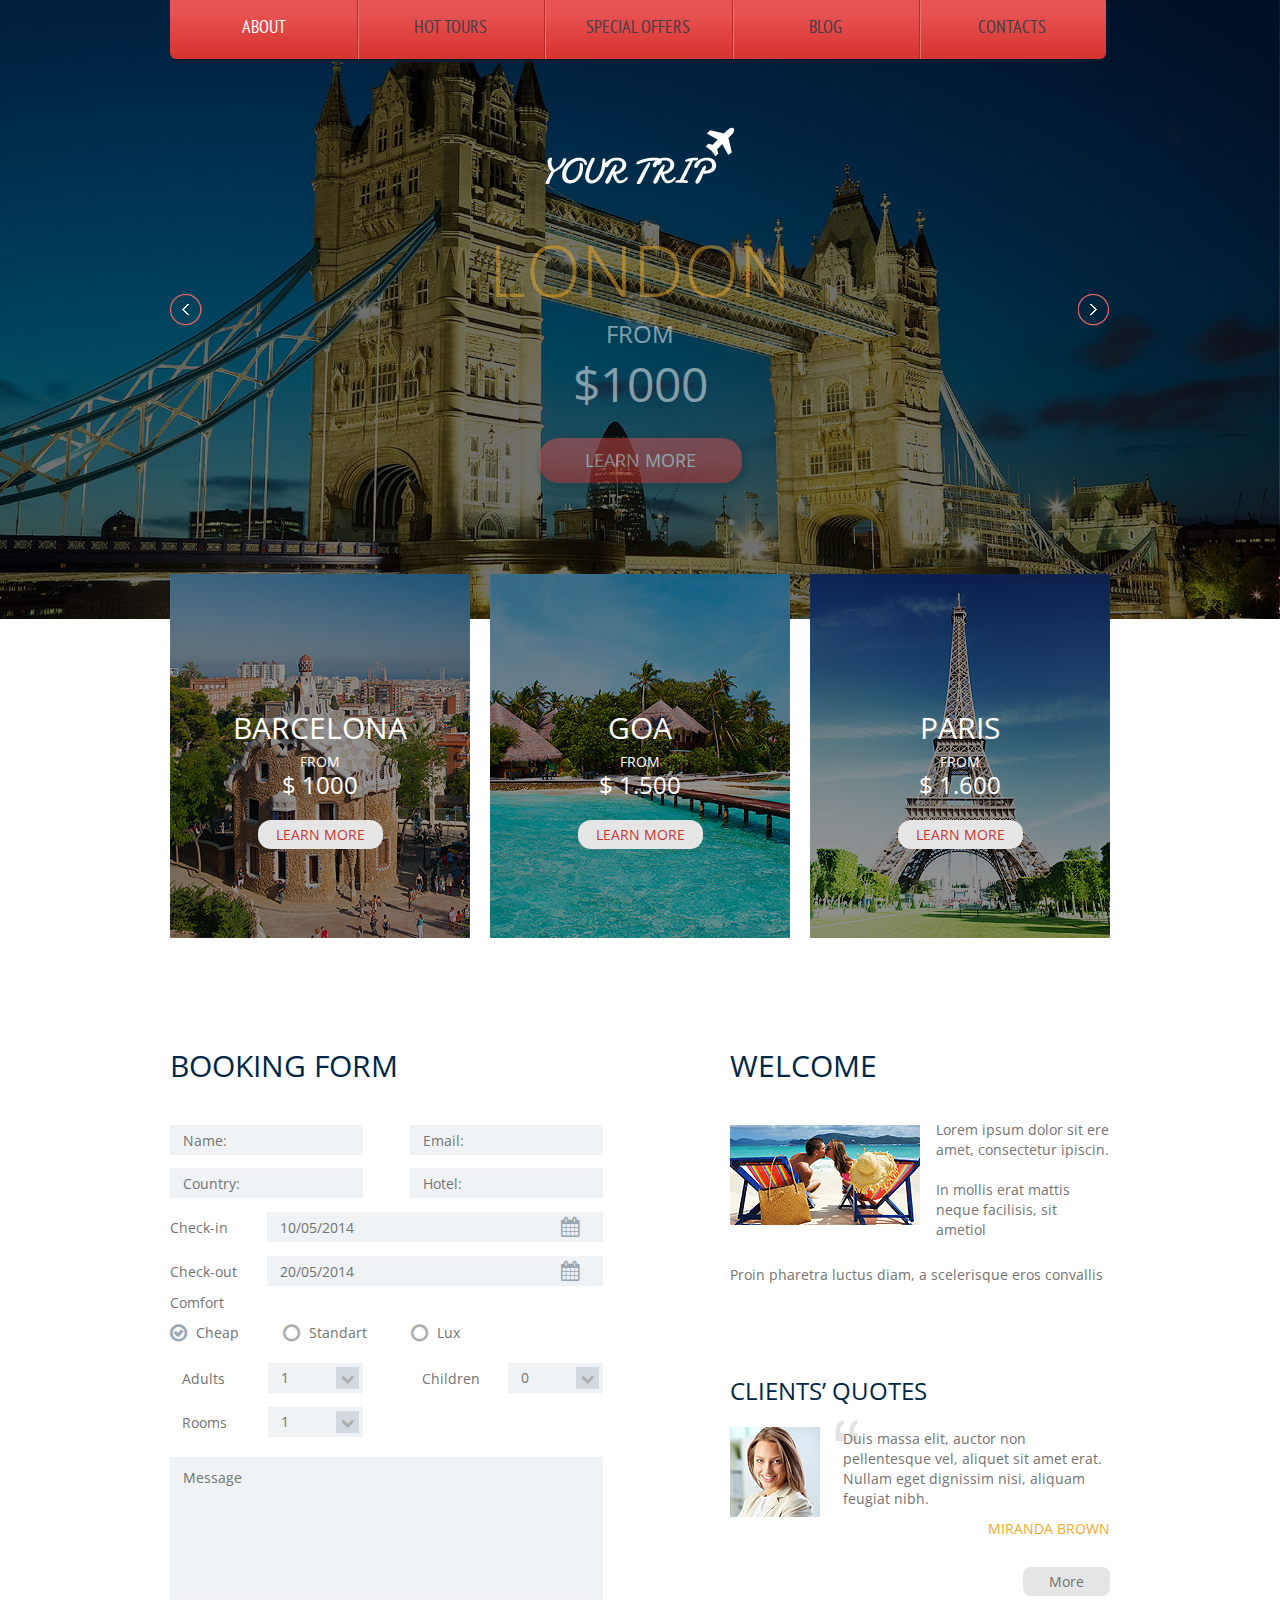
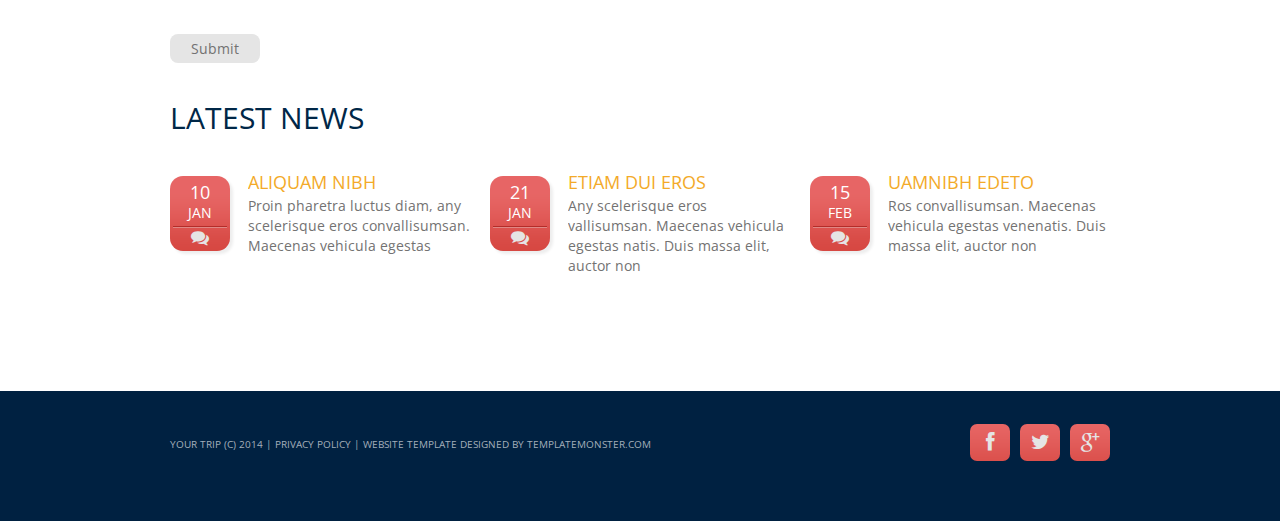
<file: t1/index.html>
<!DOCTYPE html>
<html lang="en">
	<head>
		<title>About</title>
		<meta charset="utf-8">
		<meta name="format-detection" content="telephone=no" />
		<link rel="icon" href="images/favicon.ico">
		<link rel="shortcut icon" href="images/favicon.ico" />
		<link rel="stylesheet" href="booking/css/booking.css">
		<link rel="stylesheet" href="css/camera.css">
		<link rel="stylesheet" href="css/owl.carousel.css">
		<link rel="stylesheet" href="css/style.css">
		<script src="js/jquery.js"></script>
		<script src="js/jquery-migrate-1.2.1.js"></script>
		<script src="js/script.js"></script>
		<script src="js/superfish.js"></script>
		<script src="js/jquery.ui.totop.js"></script>
		<script src="js/jquery.equalheights.js"></script>
		<script src="js/jquery.mobilemenu.js"></script>
		<script src="js/jquery.easing.1.3.js"></script>
		<script src="js/owl.carousel.js"></script>
		<script src="js/camera.js"></script>
		<!--[if (gt IE 9)|!(IE)]><!-->
		<script src="js/jquery.mobile.customized.min.js"></script>
		<!--<![endif]-->
		<script src="booking/js/booking.js"></script>
		<script>
			$(document).ready(function(){
			jQuery('#camera_wrap').camera({
				loader: false,
				pagination: false ,
				minHeight: '444',
				thumbnails: false,
				height: '48.375%',
				caption: true,
				navigation: true,
				fx: 'mosaic'
			});
			/*carousel*/
			var owl=$("#owl");
				owl.owlCarousel({
				items : 2, //10 items above 1000px browser width
				itemsDesktop : [995,2], //5 items between 1000px and 901px
				itemsDesktopSmall : [767, 2], // betweem 900px and 601px
				itemsTablet: [700, 2], //2 items between 600 and 0
				itemsMobile : [479, 1], // itemsMobile disabled - inherit from itemsTablet option
				navigation : true,
				pagination : false
				});
			$().UItoTop({ easingType: 'easeOutQuart' });
			});
		</script>
		<!--[if lt IE 8]>
		<div style=' clear: both; text-align:center; position: relative;'>
			<a href="http://windows.microsoft.com/en-US/internet-explorer/products/ie/home?ocid=ie6_countdown_bannercode">
				<img src="http://storage.ie6countdown.com/assets/100/images/banners/warning_bar_0000_us.jpg" border="0" height="42" width="820" alt="You are using an outdated browser. For a faster, safer browsing experience, upgrade for free today." />
			</a>
		</div>
		<![endif]-->
		<!--[if lt IE 9]>
		<script src="js/html5shiv.js"></script>
		<link rel="stylesheet" media="screen" href="css/ie.css">
		<![endif]-->
	</head>
	<body class="page1" id="top">
<!--==============================header=================================-->
		<header>
			<div class="container_12">
				<div class="grid_12">
					<div class="menu_block">
						<nav class="horizontal-nav full-width horizontalNav-notprocessed">
							<ul class="sf-menu">
								<li class="current"><a href="index.html">ABOUT</a></li>
								<li><a href="index-1.html">HOT TOURS</a></li>
								<li><a href="index-2.html">SPECIAL OFFERS</a></li>
								<li><a href="index-3.html">BLOG</a></li>
								<li><a href="index-4.html">CONTACTS</a></li>
							</ul>
						</nav>
						<div class="clear"></div>
					</div>
				</div>
				<div class="grid_12">
					<h1>
						<a href="index.html">
							<img src="images/logo.png" alt="Your Happy Family">
						</a>
					</h1>
				</div>
			</div>
		</header>
		<div class="slider_wrapper">
			<div id="camera_wrap" class="">
				<div data-src="images/slide.jpg">
					<div class="caption fadeIn">
						<h2>LONDON</h2>
						<div class="price">
							FROM
							<span>$1000</span>
						</div>
						<a href="#">LEARN MORE</a>
					</div>
				</div>
				<div data-src="images/slide1.jpg">
					<div class="caption fadeIn">
						<h2>Maldives</h2>
						<div class="price">
							FROM
							<span>$2000</span>
						</div>
						<a href="#">LEARN MORE</a>
					</div>
				</div>
				<div data-src="images/slide2.jpg">
					<div class="caption fadeIn">
						<h2>Venice</h2>
						<div class="price">
							FROM
							<span>$1600</span>
						</div>
						<a href="#">LEARN MORE</a>
					</div>
				</div>
			</div>
		</div>
<!--==============================Content=================================-->
		<div class="content"><div class="ic">More Website Templates @ TemplateMonster.com - February 10, 2014!</div>
			<div class="container_12">
				<div class="grid_4">
					<div class="banner">
						<img src="images/ban_img1.jpg" alt="">
						<div class="label">
							<div class="title">Barcelona</div>
							<div class="price">FROM<span>$ 1000</span></div>
							<a href="#">LEARN MORE</a>
						</div>
					</div>
				</div>
				<div class="grid_4">
					<div class="banner">
						<img src="images/ban_img2.jpg" alt="">
						<div class="label">
							<div class="title">GOA</div>
							<div class="price">FROM<span>$ 1.500</span></div>
							<a href="#">LEARN MORE</a>
						</div>
					</div>
				</div>
				<div class="grid_4">
					<div class="banner">
						<img src="images/ban_img3.jpg" alt="">
						<div class="label">
							<div class="title">PARIS</div>
							<div class="price">FROM<span>$ 1.600</span></div>
							<a href="#">LEARN MORE</a>
						</div>
					</div>
				</div>
				<div class="clear"></div>
				<div class="grid_6">
					<h3>Booking Form</h3>
					<form id="bookingForm">
						<div class="fl1">
							<div class="tmInput">
								<input name="Name" placeHolder="Name:" type="text" data-constraints='@NotEmpty @Required @AlphaSpecial'>
							</div>
							<div class="tmInput">
								<input name="Country" placeHolder="Country:" type="text" data-constraints="@NotEmpty @Required">
							</div>
						</div>
						<div class="fl1">
							<div class="tmInput">
								<input name="Email" placeHolder="Email:" type="text" data-constraints="@NotEmpty @Required @Email">
							</div>
							<div class="tmInput mr0">
								<input name="Hotel" placeHolder="Hotel:" type="text" data-constraints="@NotEmpty @Required">
							</div>
						</div>
						<div class="clear"></div>
						<strong>Check-in</strong>
						<label class="tmDatepicker">
							<input type="text" name="Check-in" placeHolder='10/05/2014' data-constraints="@NotEmpty @Required @Date">
						</label>
						<div class="clear"></div>
						<strong>Check-out</strong>
						<label class="tmDatepicker">
							<input type="text" name="Check-out" placeHolder='20/05/2014' data-constraints="@NotEmpty @Required @Date">
						</label>
						<div class="clear"></div>
						<div class="tmRadio">
							<p>Comfort</p>
							<input name="Comfort" type="radio" id="tmRadio0" data-constraints='@RadioGroupChecked(name="Comfort", groups=[RadioGroup])' checked/>
							<span>Cheap</span>
							<input name="Comfort" type="radio" id="tmRadio1" data-constraints='@RadioGroupChecked(name="Comfort", groups=[RadioGroup])' />
							<span>Standart</span>
							<input name="Comfort" type="radio" id="tmRadio2" data-constraints='@RadioGroupChecked(name="Comfort", groups=[RadioGroup])' />
							<span>Lux</span>
						</div>
						<div class="clear"></div>
						<div class="fl1 fl2">
							<em>Adults</em>
							<select name="Adults" class="tmSelect auto" data-class="tmSelect tmSelect2" data-constraints="">
								<option>1</option>
								<option>1</option>
								<option>2</option>
								<option>3</option>
							</select>
							<div class="clear"></div>
							<em>Rooms</em>
							<select name="Rooms" class="tmSelect auto" data-class="tmSelect tmSelect2" data-constraints="">
								<option>1</option>
								<option>1</option>
								<option>2</option>
								<option>3</option>
							</select>
						</div>
						<div class="fl1 fl2">
							<em>Children</em>
							<select name="Children" class="tmSelect auto" data-class="tmSelect tmSelect2" data-constraints="">
								<option>0</option>
								<option>0</option>
								<option>1</option>
								<option>2</option>
							</select>
						</div>
						<div class="clear"></div>
						<div class="tmTextarea">
							<textarea name="Message" placeHolder="Message" data-constraints='@NotEmpty @Required @Length(min=20,max=999999)'></textarea>
						</div>
						<a href="#" class="btn" data-type="submit">Submit</a>
					</form>
				</div>
				<div class="grid_5 prefix_1">
					<h3>Welcome</h3>
					<img src="images/page1_img1.jpg" alt="" class="img_inner fleft">
					<div class="extra_wrapper">
						<p>Lorem ipsum dolor sit ere amet, consectetur ipiscin.</p>
						In mollis erat mattis neque facilisis, sit ametiol
					</div>
					<div class="clear cl1"></div>
					<p>Proin pharetra luctus diam, a scelerisque eros convallis </p>
				  <h4>Clients’ Quotes</h4>
					<blockquote class="bq1">
						<img src="images/page1_img2.jpg" alt="" class="img_inner noresize fleft">
						<div class="extra_wrapper">
							<p>Duis massa elit, auctor non pellentesque vel, aliquet sit amet erat. Nullam eget dignissim nisi, aliquam feugiat nibh. </p>
							<div class="alright">
								<div class="col1">Miranda Brown</div>
								<a href="#" class="btn">More</a>
							</div>
						</div>
					</blockquote>
				</div>
				<div class="grid_12">
					<h3 class="head1">Latest News</h3>
				</div>
				<div class="grid_4">
					<div class="block1">
						<time datetime="2014-01-01">10<span>Jan</span></time>
						<div class="extra_wrapper">
							<div class="text1 col1"><a href="#">Aliquam nibh</a></div>
							Proin pharetra luctus diam, any scelerisque eros convallisumsan. Maecenas vehicula egestas
						</div>
					</div>
				</div>
				<div class="grid_4">
					<div class="block1">
						<time datetime="2014-01-01">21<span>Jan</span></time>
						<div class="extra_wrapper">
							<div class="text1 col1"><a href="#">Etiam dui eros</a></div>
							Any scelerisque eros vallisumsan. Maecenas vehicula egestas natis. Duis massa elit, auctor non
						</div>
					</div>
				</div>
				<div class="grid_4">
					<div class="block1">
						<time datetime="2014-01-01">15<span>Feb</span></time>
						<div class="extra_wrapper">
							<div class="text1 col1"><a href="#">uamnibh Edeto</a></div>
							Ros convallisumsan. Maecenas vehicula egestas venenatis. Duis massa elit, auctor non
						</div>
					</div>
				</div>
			</div>
		</div>
<!--==============================footer=================================-->
		<footer>
			<div class="container_12">
				<div class="grid_12">
					<div class="socials">
						<a href="#" class="fa fa-facebook"></a>
						<a href="#" class="fa fa-twitter"></a>
						<a href="#" class="fa fa-google-plus"></a>
					</div>
					<div class="copy">
						Your Trip (c) 2014 | <a href="#">Privacy Policy</a> | Website Template Designed by TemplateMonster.com
					</div>
				</div>
			</div>
		</footer>
		<script>
			$(function (){
				$('#bookingForm').bookingForm({
					ownerEmail: '#'
				});
			})
			$(function() {
				$('#bookingForm input, #bookingForm textarea').placeholder();
			});
		</script>
	</body>
</html>
</file>
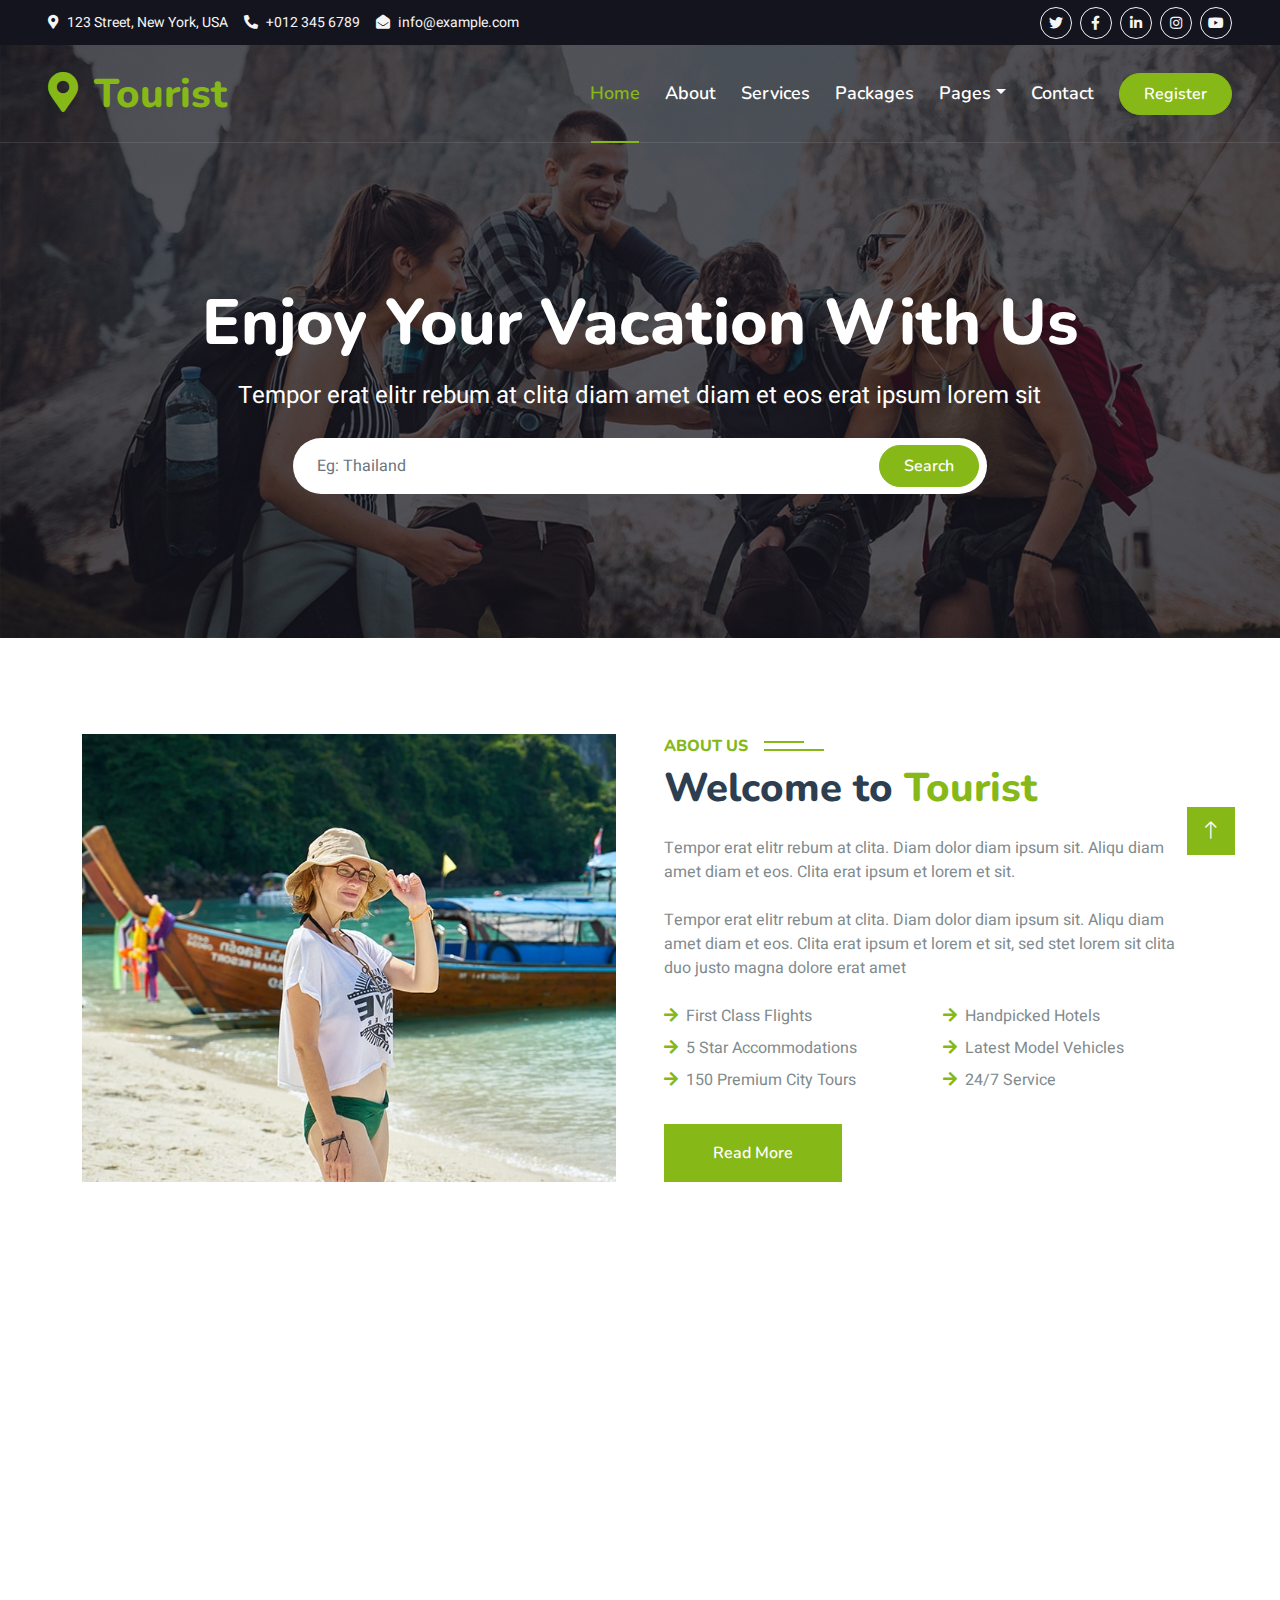
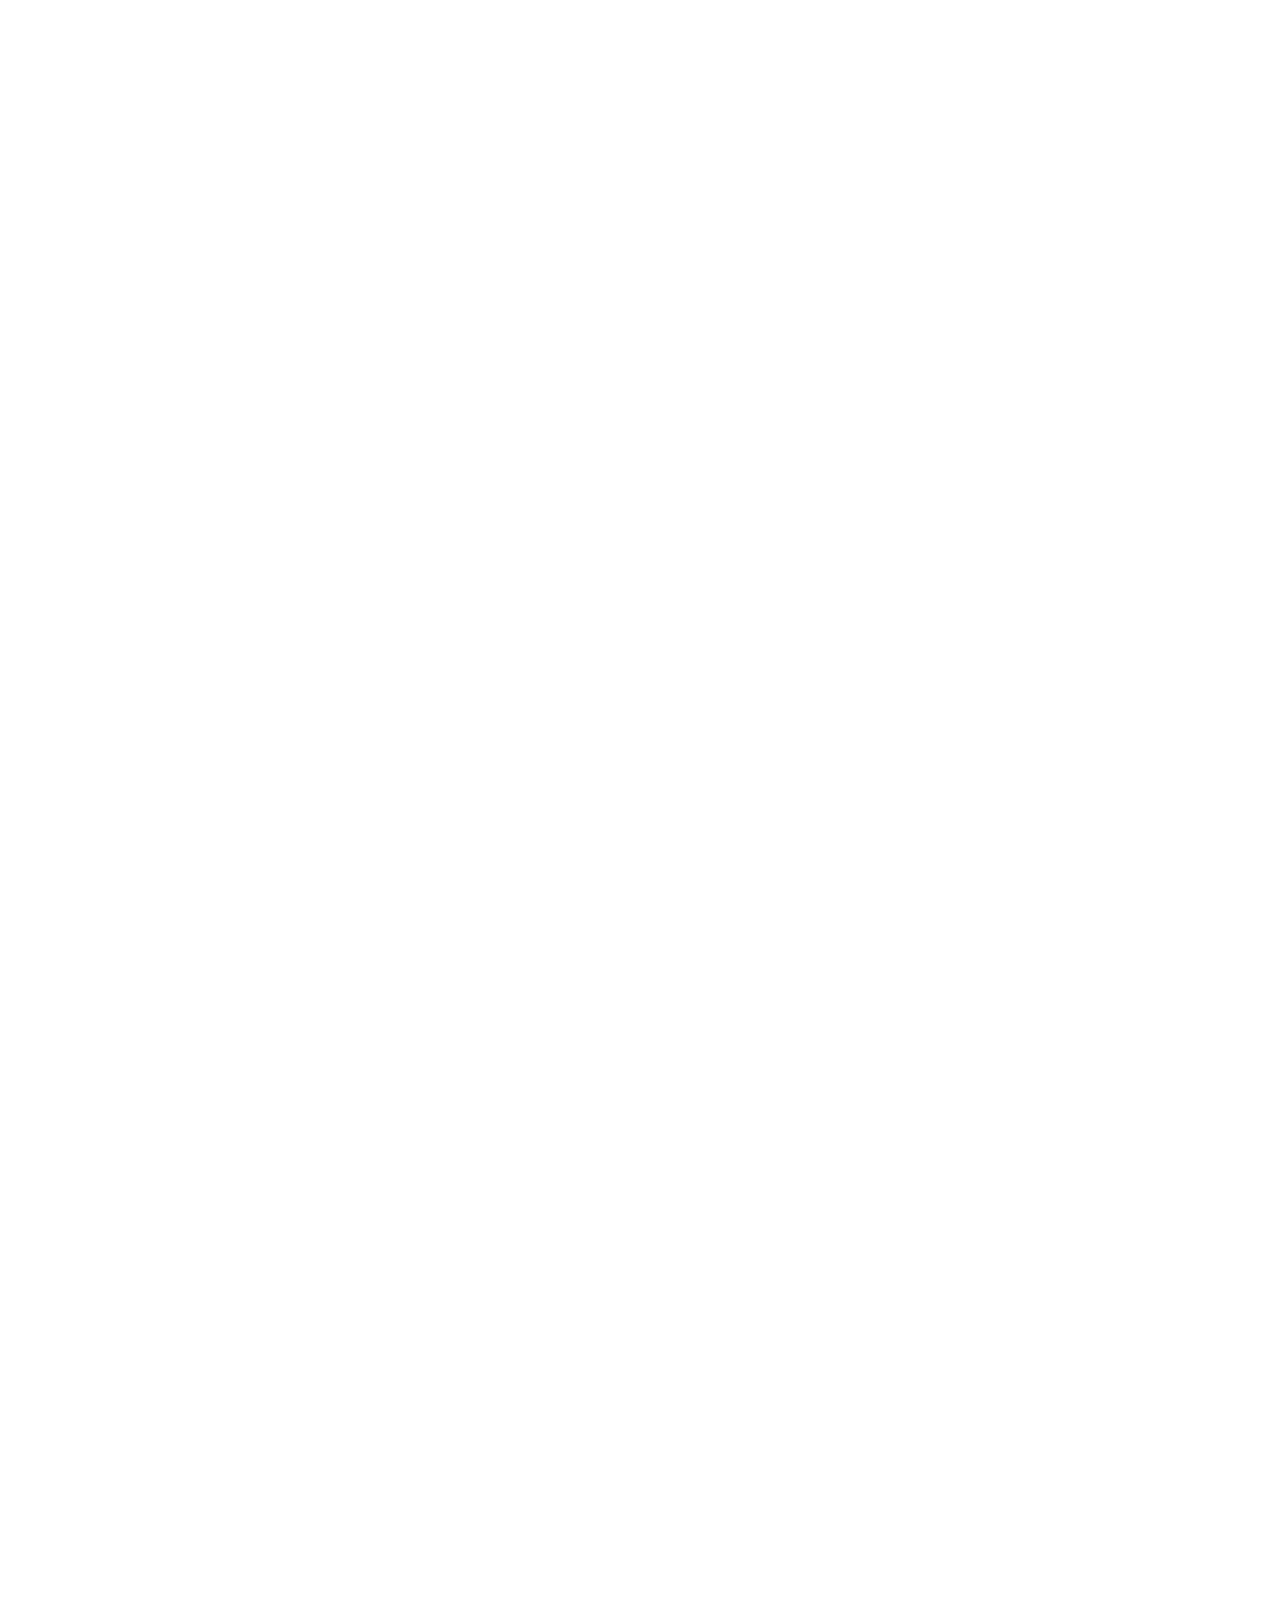
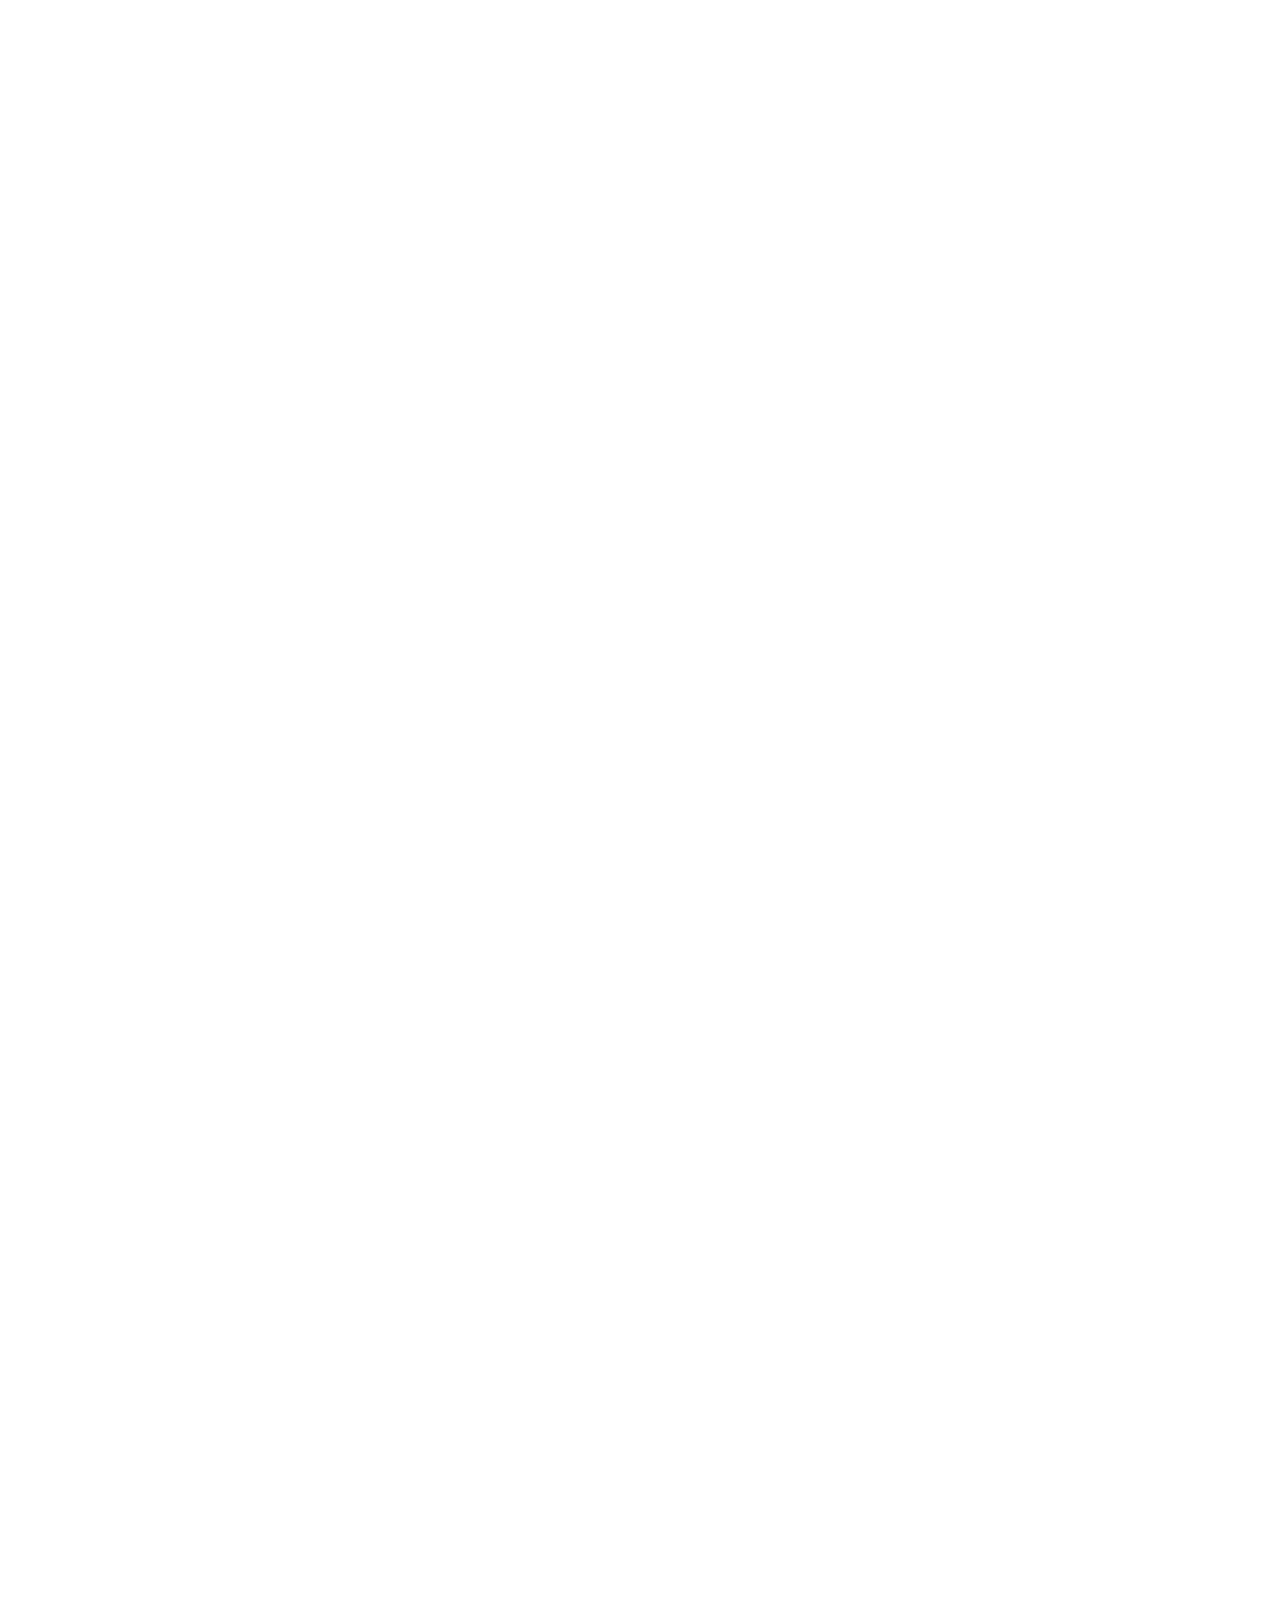
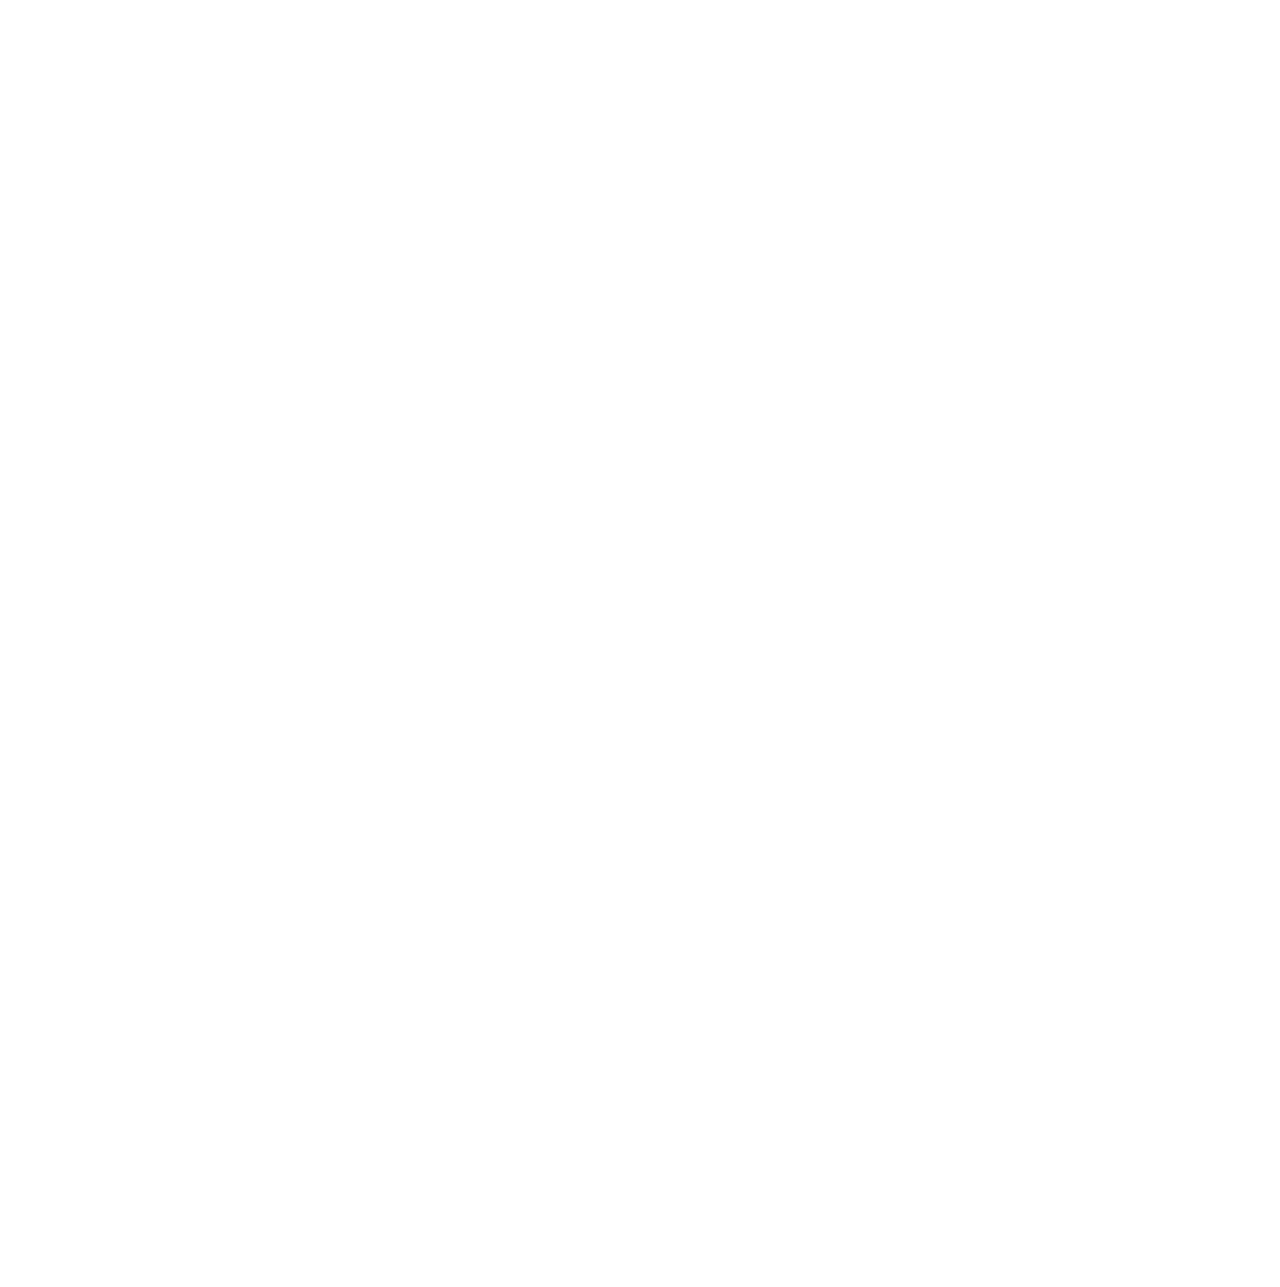
<file: t2/index.html>
<!DOCTYPE html>
<html lang="en">

<head>
    <meta charset="utf-8">
    <title>Tourist - Travel Agency HTML Template</title>
    <meta content="width=device-width, initial-scale=1.0" name="viewport">
    <meta content="" name="keywords">
    <meta content="" name="description">

    <!-- Favicon -->
    <link href="img/favicon.ico" rel="icon">

    <!-- Google Web Fonts -->
    <link rel="preconnect" href="https://fonts.googleapis.com">
    <link rel="preconnect" href="https://fonts.gstatic.com" crossorigin>
    <link href="https://fonts.googleapis.com/css2?family=Heebo:wght@400;500;600&family=Nunito:wght@600;700;800&display=swap" rel="stylesheet">

    <!-- Icon Font Stylesheet -->
    <link href="https://cdnjs.cloudflare.com/ajax/libs/font-awesome/5.10.0/css/all.min.css" rel="stylesheet">
    <link href="https://cdn.jsdelivr.net/npm/bootstrap-icons@1.4.1/font/bootstrap-icons.css" rel="stylesheet">

    <!-- Libraries Stylesheet -->
    <link href="lib/animate/animate.min.css" rel="stylesheet">
    <link href="lib/owlcarousel/assets/owl.carousel.min.css" rel="stylesheet">
    <link href="lib/tempusdominus/css/tempusdominus-bootstrap-4.min.css" rel="stylesheet" />

    <!-- Customized Bootstrap Stylesheet -->
    <link href="css/bootstrap.min.css" rel="stylesheet">

    <!-- Template Stylesheet -->
    <link href="css/style.css" rel="stylesheet">
</head>

<body>
    <!-- Spinner Start -->
    <div id="spinner" class="show bg-white position-fixed translate-middle w-100 vh-100 top-50 start-50 d-flex align-items-center justify-content-center">
        <div class="spinner-border text-primary" style="width: 3rem; height: 3rem;" role="status">
            <span class="sr-only">Loading...</span>
        </div>
    </div>
    <!-- Spinner End -->


    <!-- Topbar Start -->
    <div class="container-fluid bg-dark px-5 d-none d-lg-block">
        <div class="row gx-0">
            <div class="col-lg-8 text-center text-lg-start mb-2 mb-lg-0">
                <div class="d-inline-flex align-items-center" style="height: 45px;">
                    <small class="me-3 text-light"><i class="fa fa-map-marker-alt me-2"></i>123 Street, New York, USA</small>
                    <small class="me-3 text-light"><i class="fa fa-phone-alt me-2"></i>+012 345 6789</small>
                    <small class="text-light"><i class="fa fa-envelope-open me-2"></i>info@example.com</small>
                </div>
            </div>
            <div class="col-lg-4 text-center text-lg-end">
                <div class="d-inline-flex align-items-center" style="height: 45px;">
                    <a class="btn btn-sm btn-outline-light btn-sm-square rounded-circle me-2" href=""><i class="fab fa-twitter fw-normal"></i></a>
                    <a class="btn btn-sm btn-outline-light btn-sm-square rounded-circle me-2" href=""><i class="fab fa-facebook-f fw-normal"></i></a>
                    <a class="btn btn-sm btn-outline-light btn-sm-square rounded-circle me-2" href=""><i class="fab fa-linkedin-in fw-normal"></i></a>
                    <a class="btn btn-sm btn-outline-light btn-sm-square rounded-circle me-2" href=""><i class="fab fa-instagram fw-normal"></i></a>
                    <a class="btn btn-sm btn-outline-light btn-sm-square rounded-circle" href=""><i class="fab fa-youtube fw-normal"></i></a>
                </div>
            </div>
        </div>
    </div>
    <!-- Topbar End -->


    <!-- Navbar & Hero Start -->
    <div class="container-fluid position-relative p-0">
        <nav class="navbar navbar-expand-lg navbar-light px-4 px-lg-5 py-3 py-lg-0">
            <a href="" class="navbar-brand p-0">
                <h1 class="text-primary m-0"><i class="fa fa-map-marker-alt me-3"></i>Tourist</h1>
                <!-- <img src="img/logo.png" alt="Logo"> -->
            </a>
            <button class="navbar-toggler" type="button" data-bs-toggle="collapse" data-bs-target="#navbarCollapse">
                <span class="fa fa-bars"></span>
            </button>
            <div class="collapse navbar-collapse" id="navbarCollapse">
                <div class="navbar-nav ms-auto py-0">
                    <a href="index.html" class="nav-item nav-link active">Home</a>
                    <a href="about.html" class="nav-item nav-link">About</a>
                    <a href="service.html" class="nav-item nav-link">Services</a>
                    <a href="package.html" class="nav-item nav-link">Packages</a>
                    <div class="nav-item dropdown">
                        <a href="#" class="nav-link dropdown-toggle" data-bs-toggle="dropdown">Pages</a>
                        <div class="dropdown-menu m-0">
                            <a href="destination.html" class="dropdown-item">Destination</a>
                            <a href="booking.html" class="dropdown-item">Booking</a>
                            <a href="team.html" class="dropdown-item">Travel Guides</a>
                            <a href="testimonial.html" class="dropdown-item">Testimonial</a>
                            <a href="404.html" class="dropdown-item">404 Page</a>
                        </div>
                    </div>
                    <a href="contact.html" class="nav-item nav-link">Contact</a>
                </div>
                <a href="" class="btn btn-primary rounded-pill py-2 px-4">Register</a>
            </div>
        </nav>

        <div class="container-fluid bg-primary py-5 mb-5 hero-header">
            <div class="container py-5">
                <div class="row justify-content-center py-5">
                    <div class="col-lg-10 pt-lg-5 mt-lg-5 text-center">
                        <h1 class="display-3 text-white mb-3 animated slideInDown">Enjoy Your Vacation With Us</h1>
                        <p class="fs-4 text-white mb-4 animated slideInDown">Tempor erat elitr rebum at clita diam amet diam et eos erat ipsum lorem sit</p>
                        <div class="position-relative w-75 mx-auto animated slideInDown">
                            <input class="form-control border-0 rounded-pill w-100 py-3 ps-4 pe-5" type="text" placeholder="Eg: Thailand">
                            <button type="button" class="btn btn-primary rounded-pill py-2 px-4 position-absolute top-0 end-0 me-2" style="margin-top: 7px;">Search</button>
                        </div>
                    </div>
                </div>
            </div>
        </div>
    </div>
    <!-- Navbar & Hero End -->


    <!-- About Start -->
    <div class="container-xxl py-5">
        <div class="container">
            <div class="row g-5">
                <div class="col-lg-6 wow fadeInUp" data-wow-delay="0.1s" style="min-height: 400px;">
                    <div class="position-relative h-100">
                        <img class="img-fluid position-absolute w-100 h-100" src="img/about.jpg" alt="" style="object-fit: cover;">
                    </div>
                </div>
                <div class="col-lg-6 wow fadeInUp" data-wow-delay="0.3s">
                    <h6 class="section-title bg-white text-start text-primary pe-3">About Us</h6>
                    <h1 class="mb-4">Welcome to <span class="text-primary">Tourist</span></h1>
                    <p class="mb-4">Tempor erat elitr rebum at clita. Diam dolor diam ipsum sit. Aliqu diam amet diam et eos. Clita erat ipsum et lorem et sit.</p>
                    <p class="mb-4">Tempor erat elitr rebum at clita. Diam dolor diam ipsum sit. Aliqu diam amet diam et eos. Clita erat ipsum et lorem et sit, sed stet lorem sit clita duo justo magna dolore erat amet</p>
                    <div class="row gy-2 gx-4 mb-4">
                        <div class="col-sm-6">
                            <p class="mb-0"><i class="fa fa-arrow-right text-primary me-2"></i>First Class Flights</p>
                        </div>
                        <div class="col-sm-6">
                            <p class="mb-0"><i class="fa fa-arrow-right text-primary me-2"></i>Handpicked Hotels</p>
                        </div>
                        <div class="col-sm-6">
                            <p class="mb-0"><i class="fa fa-arrow-right text-primary me-2"></i>5 Star Accommodations</p>
                        </div>
                        <div class="col-sm-6">
                            <p class="mb-0"><i class="fa fa-arrow-right text-primary me-2"></i>Latest Model Vehicles</p>
                        </div>
                        <div class="col-sm-6">
                            <p class="mb-0"><i class="fa fa-arrow-right text-primary me-2"></i>150 Premium City Tours</p>
                        </div>
                        <div class="col-sm-6">
                            <p class="mb-0"><i class="fa fa-arrow-right text-primary me-2"></i>24/7 Service</p>
                        </div>
                    </div>
                    <a class="btn btn-primary py-3 px-5 mt-2" href="">Read More</a>
                </div>
            </div>
        </div>
    </div>
    <!-- About End -->


    <!-- Service Start -->
    <div class="container-xxl py-5">
        <div class="container">
            <div class="text-center wow fadeInUp" data-wow-delay="0.1s">
                <h6 class="section-title bg-white text-center text-primary px-3">Services</h6>
                <h1 class="mb-5">Our Services</h1>
            </div>
            <div class="row g-4">
                <div class="col-lg-3 col-sm-6 wow fadeInUp" data-wow-delay="0.1s">
                    <div class="service-item rounded pt-3">
                        <div class="p-4">
                            <i class="fa fa-3x fa-globe text-primary mb-4"></i>
                            <h5>WorldWide Tours</h5>
                            <p>Diam elitr kasd sed at elitr sed ipsum justo dolor sed clita amet diam</p>
                        </div>
                    </div>
                </div>
                <div class="col-lg-3 col-sm-6 wow fadeInUp" data-wow-delay="0.3s">
                    <div class="service-item rounded pt-3">
                        <div class="p-4">
                            <i class="fa fa-3x fa-hotel text-primary mb-4"></i>
                            <h5>Hotel Reservation</h5>
                            <p>Diam elitr kasd sed at elitr sed ipsum justo dolor sed clita amet diam</p>
                        </div>
                    </div>
                </div>
                <div class="col-lg-3 col-sm-6 wow fadeInUp" data-wow-delay="0.5s">
                    <div class="service-item rounded pt-3">
                        <div class="p-4">
                            <i class="fa fa-3x fa-user text-primary mb-4"></i>
                            <h5>Travel Guides</h5>
                            <p>Diam elitr kasd sed at elitr sed ipsum justo dolor sed clita amet diam</p>
                        </div>
                    </div>
                </div>
                <div class="col-lg-3 col-sm-6 wow fadeInUp" data-wow-delay="0.7s">
                    <div class="service-item rounded pt-3">
                        <div class="p-4">
                            <i class="fa fa-3x fa-cog text-primary mb-4"></i>
                            <h5>Event Management</h5>
                            <p>Diam elitr kasd sed at elitr sed ipsum justo dolor sed clita amet diam</p>
                        </div>
                    </div>
                </div>
                <div class="col-lg-3 col-sm-6 wow fadeInUp" data-wow-delay="0.1s">
                    <div class="service-item rounded pt-3">
                        <div class="p-4">
                            <i class="fa fa-3x fa-globe text-primary mb-4"></i>
                            <h5>WorldWide Tours</h5>
                            <p>Diam elitr kasd sed at elitr sed ipsum justo dolor sed clita amet diam</p>
                        </div>
                    </div>
                </div>
                <div class="col-lg-3 col-sm-6 wow fadeInUp" data-wow-delay="0.3s">
                    <div class="service-item rounded pt-3">
                        <div class="p-4">
                            <i class="fa fa-3x fa-hotel text-primary mb-4"></i>
                            <h5>Hotel Reservation</h5>
                            <p>Diam elitr kasd sed at elitr sed ipsum justo dolor sed clita amet diam</p>
                        </div>
                    </div>
                </div>
                <div class="col-lg-3 col-sm-6 wow fadeInUp" data-wow-delay="0.5s">
                    <div class="service-item rounded pt-3">
                        <div class="p-4">
                            <i class="fa fa-3x fa-user text-primary mb-4"></i>
                            <h5>Travel Guides</h5>
                            <p>Diam elitr kasd sed at elitr sed ipsum justo dolor sed clita amet diam</p>
                        </div>
                    </div>
                </div>
                <div class="col-lg-3 col-sm-6 wow fadeInUp" data-wow-delay="0.7s">
                    <div class="service-item rounded pt-3">
                        <div class="p-4">
                            <i class="fa fa-3x fa-cog text-primary mb-4"></i>
                            <h5>Event Management</h5>
                            <p>Diam elitr kasd sed at elitr sed ipsum justo dolor sed clita amet diam</p>
                        </div>
                    </div>
                </div>
            </div>
        </div>
    </div>
    <!-- Service End -->


    <!-- Destination Start -->
    <div class="container-xxl py-5 destination">
        <div class="container">
            <div class="text-center wow fadeInUp" data-wow-delay="0.1s">
                <h6 class="section-title bg-white text-center text-primary px-3">Destination</h6>
                <h1 class="mb-5">Popular Destination</h1>
            </div>
            <div class="row g-3">
                <div class="col-lg-7 col-md-6">
                    <div class="row g-3">
                        <div class="col-lg-12 col-md-12 wow zoomIn" data-wow-delay="0.1s">
                            <a class="position-relative d-block overflow-hidden" href="">
                                <img class="img-fluid" src="img/destination-1.jpg" alt="">
                                <div class="bg-white text-danger fw-bold position-absolute top-0 start-0 m-3 py-1 px-2">30% OFF</div>
                                <div class="bg-white text-primary fw-bold position-absolute bottom-0 end-0 m-3 py-1 px-2">Thailand</div>
                            </a>
                        </div>
                        <div class="col-lg-6 col-md-12 wow zoomIn" data-wow-delay="0.3s">
                            <a class="position-relative d-block overflow-hidden" href="">
                                <img class="img-fluid" src="img/destination-2.jpg" alt="">
                                <div class="bg-white text-danger fw-bold position-absolute top-0 start-0 m-3 py-1 px-2">25% OFF</div>
                                <div class="bg-white text-primary fw-bold position-absolute bottom-0 end-0 m-3 py-1 px-2">Malaysia</div>
                            </a>
                        </div>
                        <div class="col-lg-6 col-md-12 wow zoomIn" data-wow-delay="0.5s">
                            <a class="position-relative d-block overflow-hidden" href="">
                                <img class="img-fluid" src="img/destination-3.jpg" alt="">
                                <div class="bg-white text-danger fw-bold position-absolute top-0 start-0 m-3 py-1 px-2">35% OFF</div>
                                <div class="bg-white text-primary fw-bold position-absolute bottom-0 end-0 m-3 py-1 px-2">Australia</div>
                            </a>
                        </div>
                    </div>
                </div>
                <div class="col-lg-5 col-md-6 wow zoomIn" data-wow-delay="0.7s" style="min-height: 350px;">
                    <a class="position-relative d-block h-100 overflow-hidden" href="">
                        <img class="img-fluid position-absolute w-100 h-100" src="img/destination-4.jpg" alt="" style="object-fit: cover;">
                        <div class="bg-white text-danger fw-bold position-absolute top-0 start-0 m-3 py-1 px-2">20% OFF</div>
                        <div class="bg-white text-primary fw-bold position-absolute bottom-0 end-0 m-3 py-1 px-2">Indonesia</div>
                    </a>
                </div>
            </div>
        </div>
    </div>
    <!-- Destination Start -->


    <!-- Package Start -->
    <div class="container-xxl py-5">
        <div class="container">
            <div class="text-center wow fadeInUp" data-wow-delay="0.1s">
                <h6 class="section-title bg-white text-center text-primary px-3">Packages</h6>
                <h1 class="mb-5">Awesome Packages</h1>
            </div>
            <div class="row g-4 justify-content-center">
                <div class="col-lg-4 col-md-6 wow fadeInUp" data-wow-delay="0.1s">
                    <div class="package-item">
                        <div class="overflow-hidden">
                            <img class="img-fluid" src="img/package-1.jpg" alt="">
                        </div>
                        <div class="d-flex border-bottom">
                            <small class="flex-fill text-center border-end py-2"><i class="fa fa-map-marker-alt text-primary me-2"></i>Thailand</small>
                            <small class="flex-fill text-center border-end py-2"><i class="fa fa-calendar-alt text-primary me-2"></i>3 days</small>
                            <small class="flex-fill text-center py-2"><i class="fa fa-user text-primary me-2"></i>2 Person</small>
                        </div>
                        <div class="text-center p-4">
                            <h3 class="mb-0">$149.00</h3>
                            <div class="mb-3">
                                <small class="fa fa-star text-primary"></small>
                                <small class="fa fa-star text-primary"></small>
                                <small class="fa fa-star text-primary"></small>
                                <small class="fa fa-star text-primary"></small>
                                <small class="fa fa-star text-primary"></small>
                            </div>
                            <p>Tempor erat elitr rebum at clita. Diam dolor diam ipsum sit diam amet diam eos</p>
                            <div class="d-flex justify-content-center mb-2">
                                <a href="#" class="btn btn-sm btn-primary px-3 border-end" style="border-radius: 30px 0 0 30px;">Read More</a>
                                <a href="#" class="btn btn-sm btn-primary px-3" style="border-radius: 0 30px 30px 0;">Book Now</a>
                            </div>
                        </div>
                    </div>
                </div>
                <div class="col-lg-4 col-md-6 wow fadeInUp" data-wow-delay="0.3s">
                    <div class="package-item">
                        <div class="overflow-hidden">
                            <img class="img-fluid" src="img/package-2.jpg" alt="">
                        </div>
                        <div class="d-flex border-bottom">
                            <small class="flex-fill text-center border-end py-2"><i class="fa fa-map-marker-alt text-primary me-2"></i>Indonesia</small>
                            <small class="flex-fill text-center border-end py-2"><i class="fa fa-calendar-alt text-primary me-2"></i>3 days</small>
                            <small class="flex-fill text-center py-2"><i class="fa fa-user text-primary me-2"></i>2 Person</small>
                        </div>
                        <div class="text-center p-4">
                            <h3 class="mb-0">$139.00</h3>
                            <div class="mb-3">
                                <small class="fa fa-star text-primary"></small>
                                <small class="fa fa-star text-primary"></small>
                                <small class="fa fa-star text-primary"></small>
                                <small class="fa fa-star text-primary"></small>
                                <small class="fa fa-star text-primary"></small>
                            </div>
                            <p>Tempor erat elitr rebum at clita. Diam dolor diam ipsum sit diam amet diam eos</p>
                            <div class="d-flex justify-content-center mb-2">
                                <a href="#" class="btn btn-sm btn-primary px-3 border-end" style="border-radius: 30px 0 0 30px;">Read More</a>
                                <a href="#" class="btn btn-sm btn-primary px-3" style="border-radius: 0 30px 30px 0;">Book Now</a>
                            </div>
                        </div>
                    </div>
                </div>
                <div class="col-lg-4 col-md-6 wow fadeInUp" data-wow-delay="0.5s">
                    <div class="package-item">
                        <div class="overflow-hidden">
                            <img class="img-fluid" src="img/package-3.jpg" alt="">
                        </div>
                        <div class="d-flex border-bottom">
                            <small class="flex-fill text-center border-end py-2"><i class="fa fa-map-marker-alt text-primary me-2"></i>Malaysia</small>
                            <small class="flex-fill text-center border-end py-2"><i class="fa fa-calendar-alt text-primary me-2"></i>3 days</small>
                            <small class="flex-fill text-center py-2"><i class="fa fa-user text-primary me-2"></i>2 Person</small>
                        </div>
                        <div class="text-center p-4">
                            <h3 class="mb-0">$189.00</h3>
                            <div class="mb-3">
                                <small class="fa fa-star text-primary"></small>
                                <small class="fa fa-star text-primary"></small>
                                <small class="fa fa-star text-primary"></small>
                                <small class="fa fa-star text-primary"></small>
                                <small class="fa fa-star text-primary"></small>
                            </div>
                            <p>Tempor erat elitr rebum at clita. Diam dolor diam ipsum sit diam amet diam eos</p>
                            <div class="d-flex justify-content-center mb-2">
                                <a href="#" class="btn btn-sm btn-primary px-3 border-end" style="border-radius: 30px 0 0 30px;">Read More</a>
                                <a href="#" class="btn btn-sm btn-primary px-3" style="border-radius: 0 30px 30px 0;">Book Now</a>
                            </div>
                        </div>
                    </div>
                </div>
            </div>
        </div>
    </div>
    <!-- Package End -->


    <!-- Booking Start -->
    <div class="container-xxl py-5 wow fadeInUp" data-wow-delay="0.1s">
        <div class="container">
            <div class="booking p-5">
                <div class="row g-5 align-items-center">
                    <div class="col-md-6 text-white">
                        <h6 class="text-white text-uppercase">Booking</h6>
                        <h1 class="text-white mb-4">Online Booking</h1>
                        <p class="mb-4">Tempor erat elitr rebum at clita. Diam dolor diam ipsum sit. Aliqu diam amet diam et eos. Clita erat ipsum et lorem et sit.</p>
                        <p class="mb-4">Tempor erat elitr rebum at clita. Diam dolor diam ipsum sit. Aliqu diam amet diam et eos. Clita erat ipsum et lorem et sit, sed stet lorem sit clita duo justo magna dolore erat amet</p>
                        <a class="btn btn-outline-light py-3 px-5 mt-2" href="">Read More</a>
                    </div>
                    <div class="col-md-6">
                        <h1 class="text-white mb-4">Book A Tour</h1>
                        <form>
                            <div class="row g-3">
                                <div class="col-md-6">
                                    <div class="form-floating">
                                        <input type="text" class="form-control bg-transparent" id="name" placeholder="Your Name">
                                        <label for="name">Your Name</label>
                                    </div>
                                </div>
                                <div class="col-md-6">
                                    <div class="form-floating">
                                        <input type="email" class="form-control bg-transparent" id="email" placeholder="Your Email">
                                        <label for="email">Your Email</label>
                                    </div>
                                </div>
                                <div class="col-md-6">
                                    <div class="form-floating date" id="date3" data-target-input="nearest">
                                        <input type="text" class="form-control bg-transparent datetimepicker-input" id="datetime" placeholder="Date & Time" data-target="#date3" data-toggle="datetimepicker" />
                                        <label for="datetime">Date & Time</label>
                                    </div>
                                </div>
                                <div class="col-md-6">
                                    <div class="form-floating">
                                        <select class="form-select bg-transparent" id="select1">
                                            <option value="1">Destination 1</option>
                                            <option value="2">Destination 2</option>
                                            <option value="3">Destination 3</option>
                                        </select>
                                        <label for="select1">Destination</label>
                                    </div>
                                </div>
                                <div class="col-12">
                                    <div class="form-floating">
                                        <textarea class="form-control bg-transparent" placeholder="Special Request" id="message" style="height: 100px"></textarea>
                                        <label for="message">Special Request</label>
                                    </div>
                                </div>
                                <div class="col-12">
                                    <button class="btn btn-outline-light w-100 py-3" type="submit">Book Now</button>
                                </div>
                            </div>
                        </form>
                    </div>
                </div>
            </div>
        </div>
    </div>
    <!-- Booking Start -->


    <!-- Process Start -->
    <div class="container-xxl py-5">
        <div class="container">
            <div class="text-center pb-4 wow fadeInUp" data-wow-delay="0.1s">
                <h6 class="section-title bg-white text-center text-primary px-3">Process</h6>
                <h1 class="mb-5">3 Easy Steps</h1>
            </div>
            <div class="row gy-5 gx-4 justify-content-center">
                <div class="col-lg-4 col-sm-6 text-center pt-4 wow fadeInUp" data-wow-delay="0.1s">
                    <div class="position-relative border border-primary pt-5 pb-4 px-4">
                        <div class="d-inline-flex align-items-center justify-content-center bg-primary rounded-circle position-absolute top-0 start-50 translate-middle shadow" style="width: 100px; height: 100px;">
                            <i class="fa fa-globe fa-3x text-white"></i>
                        </div>
                        <h5 class="mt-4">Choose A Destination</h5>
                        <hr class="w-25 mx-auto bg-primary mb-1">
                        <hr class="w-50 mx-auto bg-primary mt-0">
                        <p class="mb-0">Tempor erat elitr rebum clita dolor diam ipsum sit diam amet diam eos erat ipsum et lorem et sit sed stet lorem sit</p>
                    </div>
                </div>
                <div class="col-lg-4 col-sm-6 text-center pt-4 wow fadeInUp" data-wow-delay="0.3s">
                    <div class="position-relative border border-primary pt-5 pb-4 px-4">
                        <div class="d-inline-flex align-items-center justify-content-center bg-primary rounded-circle position-absolute top-0 start-50 translate-middle shadow" style="width: 100px; height: 100px;">
                            <i class="fa fa-dollar-sign fa-3x text-white"></i>
                        </div>
                        <h5 class="mt-4">Pay Online</h5>
                        <hr class="w-25 mx-auto bg-primary mb-1">
                        <hr class="w-50 mx-auto bg-primary mt-0">
                        <p class="mb-0">Tempor erat elitr rebum clita dolor diam ipsum sit diam amet diam eos erat ipsum et lorem et sit sed stet lorem sit</p>
                    </div>
                </div>
                <div class="col-lg-4 col-sm-6 text-center pt-4 wow fadeInUp" data-wow-delay="0.5s">
                    <div class="position-relative border border-primary pt-5 pb-4 px-4">
                        <div class="d-inline-flex align-items-center justify-content-center bg-primary rounded-circle position-absolute top-0 start-50 translate-middle shadow" style="width: 100px; height: 100px;">
                            <i class="fa fa-plane fa-3x text-white"></i>
                        </div>
                        <h5 class="mt-4">Fly Today</h5>
                        <hr class="w-25 mx-auto bg-primary mb-1">
                        <hr class="w-50 mx-auto bg-primary mt-0">
                        <p class="mb-0">Tempor erat elitr rebum clita dolor diam ipsum sit diam amet diam eos erat ipsum et lorem et sit sed stet lorem sit</p>
                    </div>
                </div>
            </div>
        </div>
    </div>
    <!-- Process Start -->


    <!-- Team Start -->
    <div class="container-xxl py-5">
        <div class="container">
            <div class="text-center wow fadeInUp" data-wow-delay="0.1s">
                <h6 class="section-title bg-white text-center text-primary px-3">Travel Guide</h6>
                <h1 class="mb-5">Meet Our Guide</h1>
            </div>
            <div class="row g-4">
                <div class="col-lg-3 col-md-6 wow fadeInUp" data-wow-delay="0.1s">
                    <div class="team-item">
                        <div class="overflow-hidden">
                            <img class="img-fluid" src="img/team-1.jpg" alt="">
                        </div>
                        <div class="position-relative d-flex justify-content-center" style="margin-top: -19px;">
                            <a class="btn btn-square mx-1" href=""><i class="fab fa-facebook-f"></i></a>
                            <a class="btn btn-square mx-1" href=""><i class="fab fa-twitter"></i></a>
                            <a class="btn btn-square mx-1" href=""><i class="fab fa-instagram"></i></a>
                        </div>
                        <div class="text-center p-4">
                            <h5 class="mb-0">Full Name</h5>
                            <small>Designation</small>
                        </div>
                    </div>
                </div>
                <div class="col-lg-3 col-md-6 wow fadeInUp" data-wow-delay="0.3s">
                    <div class="team-item">
                        <div class="overflow-hidden">
                            <img class="img-fluid" src="img/team-2.jpg" alt="">
                        </div>
                        <div class="position-relative d-flex justify-content-center" style="margin-top: -19px;">
                            <a class="btn btn-square mx-1" href=""><i class="fab fa-facebook-f"></i></a>
                            <a class="btn btn-square mx-1" href=""><i class="fab fa-twitter"></i></a>
                            <a class="btn btn-square mx-1" href=""><i class="fab fa-instagram"></i></a>
                        </div>
                        <div class="text-center p-4">
                            <h5 class="mb-0">Full Name</h5>
                            <small>Designation</small>
                        </div>
                    </div>
                </div>
                <div class="col-lg-3 col-md-6 wow fadeInUp" data-wow-delay="0.5s">
                    <div class="team-item">
                        <div class="overflow-hidden">
                            <img class="img-fluid" src="img/team-3.jpg" alt="">
                        </div>
                        <div class="position-relative d-flex justify-content-center" style="margin-top: -19px;">
                            <a class="btn btn-square mx-1" href=""><i class="fab fa-facebook-f"></i></a>
                            <a class="btn btn-square mx-1" href=""><i class="fab fa-twitter"></i></a>
                            <a class="btn btn-square mx-1" href=""><i class="fab fa-instagram"></i></a>
                        </div>
                        <div class="text-center p-4">
                            <h5 class="mb-0">Full Name</h5>
                            <small>Designation</small>
                        </div>
                    </div>
                </div>
                <div class="col-lg-3 col-md-6 wow fadeInUp" data-wow-delay="0.7s">
                    <div class="team-item">
                        <div class="overflow-hidden">
                            <img class="img-fluid" src="img/team-4.jpg" alt="">
                        </div>
                        <div class="position-relative d-flex justify-content-center" style="margin-top: -19px;">
                            <a class="btn btn-square mx-1" href=""><i class="fab fa-facebook-f"></i></a>
                            <a class="btn btn-square mx-1" href=""><i class="fab fa-twitter"></i></a>
                            <a class="btn btn-square mx-1" href=""><i class="fab fa-instagram"></i></a>
                        </div>
                        <div class="text-center p-4">
                            <h5 class="mb-0">Full Name</h5>
                            <small>Designation</small>
                        </div>
                    </div>
                </div>
            </div>
        </div>
    </div>
    <!-- Team End -->


    <!-- Testimonial Start -->
    <div class="container-xxl py-5 wow fadeInUp" data-wow-delay="0.1s">
        <div class="container">
            <div class="text-center">
                <h6 class="section-title bg-white text-center text-primary px-3">Testimonial</h6>
                <h1 class="mb-5">Our Clients Say!!!</h1>
            </div>
            <div class="owl-carousel testimonial-carousel position-relative">
                <div class="testimonial-item bg-white text-center border p-4">
                    <img class="bg-white rounded-circle shadow p-1 mx-auto mb-3" src="img/testimonial-1.jpg" style="width: 80px; height: 80px;">
                    <h5 class="mb-0">John Doe</h5>
                    <p>New York, USA</p>
                    <p class="mb-0">Tempor erat elitr rebum at clita. Diam dolor diam ipsum sit diam amet diam et eos. Clita erat ipsum et lorem et sit.</p>
                </div>
                <div class="testimonial-item bg-white text-center border p-4">
                    <img class="bg-white rounded-circle shadow p-1 mx-auto mb-3" src="img/testimonial-2.jpg" style="width: 80px; height: 80px;">
                    <h5 class="mb-0">John Doe</h5>
                    <p>New York, USA</p>
                    <p class="mt-2 mb-0">Tempor erat elitr rebum at clita. Diam dolor diam ipsum sit diam amet diam et eos. Clita erat ipsum et lorem et sit.</p>
                </div>
                <div class="testimonial-item bg-white text-center border p-4">
                    <img class="bg-white rounded-circle shadow p-1 mx-auto mb-3" src="img/testimonial-3.jpg" style="width: 80px; height: 80px;">
                    <h5 class="mb-0">John Doe</h5>
                    <p>New York, USA</p>
                    <p class="mt-2 mb-0">Tempor erat elitr rebum at clita. Diam dolor diam ipsum sit diam amet diam et eos. Clita erat ipsum et lorem et sit.</p>
                </div>
                <div class="testimonial-item bg-white text-center border p-4">
                    <img class="bg-white rounded-circle shadow p-1 mx-auto mb-3" src="img/testimonial-4.jpg" style="width: 80px; height: 80px;">
                    <h5 class="mb-0">John Doe</h5>
                    <p>New York, USA</p>
                    <p class="mt-2 mb-0">Tempor erat elitr rebum at clita. Diam dolor diam ipsum sit diam amet diam et eos. Clita erat ipsum et lorem et sit.</p>
                </div>
            </div>
        </div>
    </div>
    <!-- Testimonial End -->
        

    <!-- Footer Start -->
    <div class="container-fluid bg-dark text-light footer pt-5 mt-5 wow fadeIn" data-wow-delay="0.1s">
        <div class="container py-5">
            <div class="row g-5">
                <div class="col-lg-3 col-md-6">
                    <h4 class="text-white mb-3">Company</h4>
                    <a class="btn btn-link" href="">About Us</a>
                    <a class="btn btn-link" href="">Contact Us</a>
                    <a class="btn btn-link" href="">Privacy Policy</a>
                    <a class="btn btn-link" href="">Terms & Condition</a>
                    <a class="btn btn-link" href="">FAQs & Help</a>
                </div>
                <div class="col-lg-3 col-md-6">
                    <h4 class="text-white mb-3">Contact</h4>
                    <p class="mb-2"><i class="fa fa-map-marker-alt me-3"></i>123 Street, New York, USA</p>
                    <p class="mb-2"><i class="fa fa-phone-alt me-3"></i>+012 345 67890</p>
                    <p class="mb-2"><i class="fa fa-envelope me-3"></i>info@example.com</p>
                    <div class="d-flex pt-2">
                        <a class="btn btn-outline-light btn-social" href=""><i class="fab fa-twitter"></i></a>
                        <a class="btn btn-outline-light btn-social" href=""><i class="fab fa-facebook-f"></i></a>
                        <a class="btn btn-outline-light btn-social" href=""><i class="fab fa-youtube"></i></a>
                        <a class="btn btn-outline-light btn-social" href=""><i class="fab fa-linkedin-in"></i></a>
                    </div>
                </div>
                <div class="col-lg-3 col-md-6">
                    <h4 class="text-white mb-3">Gallery</h4>
                    <div class="row g-2 pt-2">
                        <div class="col-4">
                            <img class="img-fluid bg-light p-1" src="img/package-1.jpg" alt="">
                        </div>
                        <div class="col-4">
                            <img class="img-fluid bg-light p-1" src="img/package-2.jpg" alt="">
                        </div>
                        <div class="col-4">
                            <img class="img-fluid bg-light p-1" src="img/package-3.jpg" alt="">
                        </div>
                        <div class="col-4">
                            <img class="img-fluid bg-light p-1" src="img/package-2.jpg" alt="">
                        </div>
                        <div class="col-4">
                            <img class="img-fluid bg-light p-1" src="img/package-3.jpg" alt="">
                        </div>
                        <div class="col-4">
                            <img class="img-fluid bg-light p-1" src="img/package-1.jpg" alt="">
                        </div>
                    </div>
                </div>
                <div class="col-lg-3 col-md-6">
                    <h4 class="text-white mb-3">Newsletter</h4>
                    <p>Dolor amet sit justo amet elitr clita ipsum elitr est.</p>
                    <div class="position-relative mx-auto" style="max-width: 400px;">
                        <input class="form-control border-primary w-100 py-3 ps-4 pe-5" type="text" placeholder="Your email">
                        <button type="button" class="btn btn-primary py-2 position-absolute top-0 end-0 mt-2 me-2">SignUp</button>
                    </div>
                </div>
            </div>
        </div>
        <div class="container">
            <div class="copyright">
                <div class="row">
                    <div class="col-md-6 text-center text-md-start mb-3 mb-md-0">
                        &copy; <a class="border-bottom" href="#">Your Site Name</a>, All Right Reserved.

                        <!--/*** This template is free as long as you keep the footer author’s credit link/attribution link/backlink. If you'd like to use the template without the footer author’s credit link/attribution link/backlink, you can purchase the Credit Removal License from "https://htmlcodex.com/credit-removal". Thank you for your support. ***/-->
                        Designed By <a class="border-bottom" href="https://htmlcodex.com">HTML Codex</a>
                    </div>
                    <div class="col-md-6 text-center text-md-end">
                        <div class="footer-menu">
                            <a href="">Home</a>
                            <a href="">Cookies</a>
                            <a href="">Help</a>
                            <a href="">FQAs</a>
                        </div>
                    </div>
                </div>
            </div>
        </div>
    </div>
    <!-- Footer End -->


    <!-- Back to Top -->
    <a href="#" class="btn btn-lg btn-primary btn-lg-square back-to-top"><i class="bi bi-arrow-up"></i></a>


    <!-- JavaScript Libraries -->
    <script src="https://code.jquery.com/jquery-3.4.1.min.js"></script>
    <script src="https://cdn.jsdelivr.net/npm/bootstrap@5.0.0/dist/js/bootstrap.bundle.min.js"></script>
    <script src="lib/wow/wow.min.js"></script>
    <script src="lib/easing/easing.min.js"></script>
    <script src="lib/waypoints/waypoints.min.js"></script>
    <script src="lib/owlcarousel/owl.carousel.min.js"></script>
    <script src="lib/tempusdominus/js/moment.min.js"></script>
    <script src="lib/tempusdominus/js/moment-timezone.min.js"></script>
    <script src="lib/tempusdominus/js/tempusdominus-bootstrap-4.min.js"></script>

    <!-- Template Javascript -->
    <script src="js/main.js"></script>
</body>

</html>
</file>
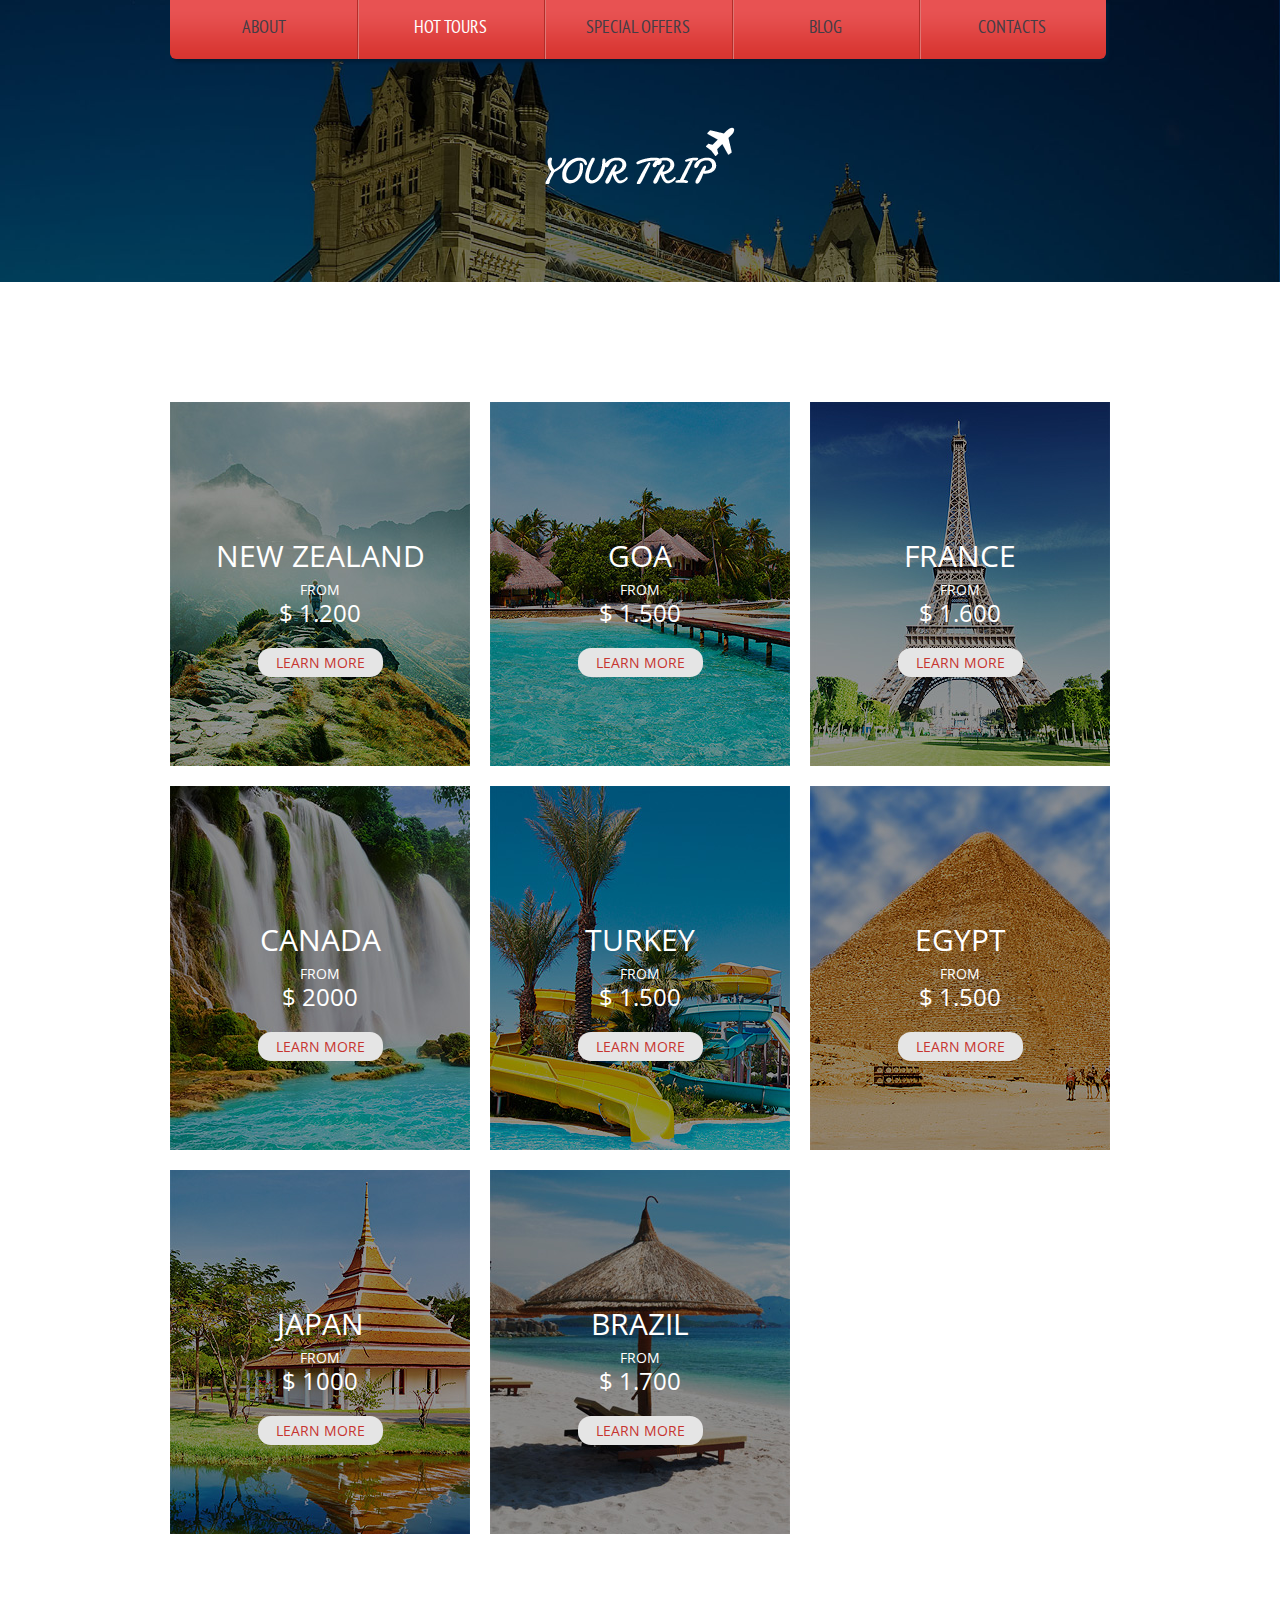
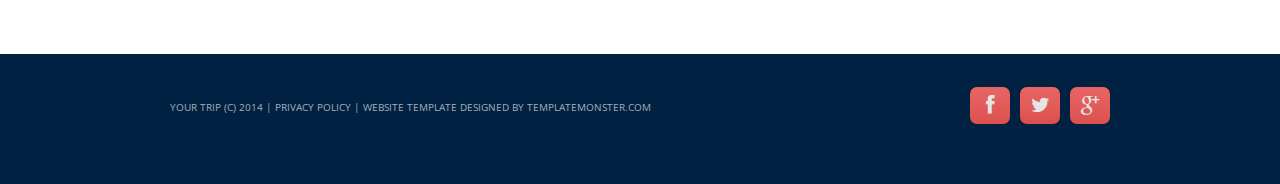
<file: t1/index-1.html>
<!DOCTYPE html>
<html lang="en">
	<head>
		<title>Hot Tours</title>
		<meta charset="utf-8">
		<meta name="format-detection" content="telephone=no" />
		<link rel="icon" href="images/favicon.ico">
		<link rel="shortcut icon" href="images/favicon.ico" />
		<link rel="stylesheet" href="css/style.css">
		<script src="js/jquery.js"></script>
		<script src="js/jquery-migrate-1.2.1.js"></script>
		<script src="js/script.js"></script>
		<script src="js/superfish.js"></script>
		<script src="js/jquery.ui.totop.js"></script>
		<script src="js/jquery.equalheights.js"></script>
		<script src="js/jquery.mobilemenu.js"></script>
		<script src="js/jquery.easing.1.3.js"></script>
		<script>
		$(document).ready(function(){
			$().UItoTop({ easingType: 'easeOutQuart' });
		});
		</script>
		<!--[if lt IE 8]>
		<div style=' clear: both; text-align:center; position: relative;'>
			<a href="http://windows.microsoft.com/en-US/internet-explorer/products/ie/home?ocid=ie6_countdown_bannercode">
				<img src="http://storage.ie6countdown.com/assets/100/images/banners/warning_bar_0000_us.jpg" border="0" height="42" width="820" alt="You are using an outdated browser. For a faster, safer browsing experience, upgrade for free today." />
			</a>
		</div>
		<![endif]-->
		<!--[if lt IE 9]>
		<script src="js/html5shiv.js"></script>
		<link rel="stylesheet" media="screen" href="css/ie.css">
		<![endif]-->
	</head>
	<body>
<!--==============================header=================================-->
		<header>
			<div class="container_12">
				<div class="grid_12">
					<div class="menu_block">
						<nav class="horizontal-nav full-width horizontalNav-notprocessed">
							<ul class="sf-menu">
								<li><a href="index.html">ABOUT</a></li>
								<li class="current"><a href="index-1.html">HOT TOURS</a></li>
								<li><a href="index-2.html">SPECIAL OFFERS</a></li>
								<li><a href="index-3.html">BLOG</a></li>
								<li><a href="index-4.html">CONTACTS</a></li>
							</ul>
						</nav>
						<div class="clear"></div>
					</div>
				</div>
				<div class="grid_12">
					<h1>
						<a href="index.html">
							<img src="images/logo.png" alt="Your Happy Family">
						</a>
					</h1>
				</div>
			</div>
		</header>
<!--==============================Content=================================-->
		<div class="content"><div class="ic">More Website Templates @ TemplateMonster.com - February 10, 2014!</div>
			<div class="container_12">
				<div class="banners">
					<div class="grid_4">
						<div class="banner">
							<img src="images/page2_img1.jpg" alt="">
							<div class="label">
								<div class="title">NEW ZEALAND</div>
								<div class="price">from<span>$ 1.200</span></div>
								<a href="#">LEARN MORE</a>
							</div>
						</div>
					</div>
					<div class="grid_4">
						<div class="banner">
							<img src="images/page2_img2.jpg" alt="">
							<div class="label">
								<div class="title">GOA</div>
								<div class="price">from<span>$ 1.500</span></div>
								<a href="#">LEARN MORE</a>
							</div>
						</div>
					</div>
					<div class="grid_4">
						<div class="banner">
							<img src="images/page2_img3.jpg" alt="">
							<div class="label">
								<div class="title">FRANCE</div>
								<div class="price">from<span>$ 1.600</span></div>
								<a href="#">LEARN MORE</a>
							</div>
						</div>
					</div>
					<div class="clear"></div>
					<div class="grid_4">
						<div class="banner">
							<img src="images/page2_img4.jpg" alt="">
							<div class="label">
								<div class="title">CANADA</div>
								<div class="price">from<span>$ 2000</span></div>
								<a href="#">LEARN MORE</a>
							</div>
						</div>
					</div>
					<div class="grid_4">
						<div class="banner">
							<img src="images/page2_img5.jpg" alt="">
							<div class="label">
								<div class="title">TURKEY</div>
								<div class="price">from<span>$ 1.500</span></div>
								<a href="#">LEARN MORE</a>
							</div>
						</div>
					</div>
					<div class="grid_4">
						<div class="banner">
							<img src="images/page2_img6.jpg" alt="">
							<div class="label">
								<div class="title">EGYPT</div>
								<div class="price">from<span>$ 1.500</span></div>
								<a href="#">LEARN MORE</a>
							</div>
						</div>
					</div>
					<div class="clear"></div>
					<div class="grid_4">
						<div class="banner">
							<img src="images/page2_img7.jpg" alt="">
							<div class="label">
								<div class="title">JAPAN</div>
								<div class="price">from<span>$ 1000</span></div>
								<a href="#">LEARN MORE</a>
							</div>
						</div>
					</div>
					<div class="grid_4">
						<div class="banner">
							<img src="images/page2_img8.jpg" alt="">
							<div class="label">
								<div class="title">BRAZIL</div>
								<div class="price">from<span>$ 1.700</span></div>
								<a href="#">LEARN MORE</a>
							</div>
						</div>
					</div>
				</div>
			</div>
		</div>
<!--==============================footer=================================-->
		<footer>
			<div class="container_12">
				<div class="grid_12">
					<div class="socials">
						<a href="#" class="fa fa-facebook"></a>
						<a href="#" class="fa fa-twitter"></a>
						<a href="#" class="fa fa-google-plus"></a>
					</div>
					<div class="copy">
						Your Trip (c) 2014 | <a href="#">Privacy Policy</a> | Website Template Designed by TemplateMonster.com
					</div>
				</div>
			</div>
		</footer>
		<script>
		$(function (){
			$('#bookingForm').bookingForm({
				ownerEmail: '#'
			});
		})
		</script>
	</body>
</html>
</file>
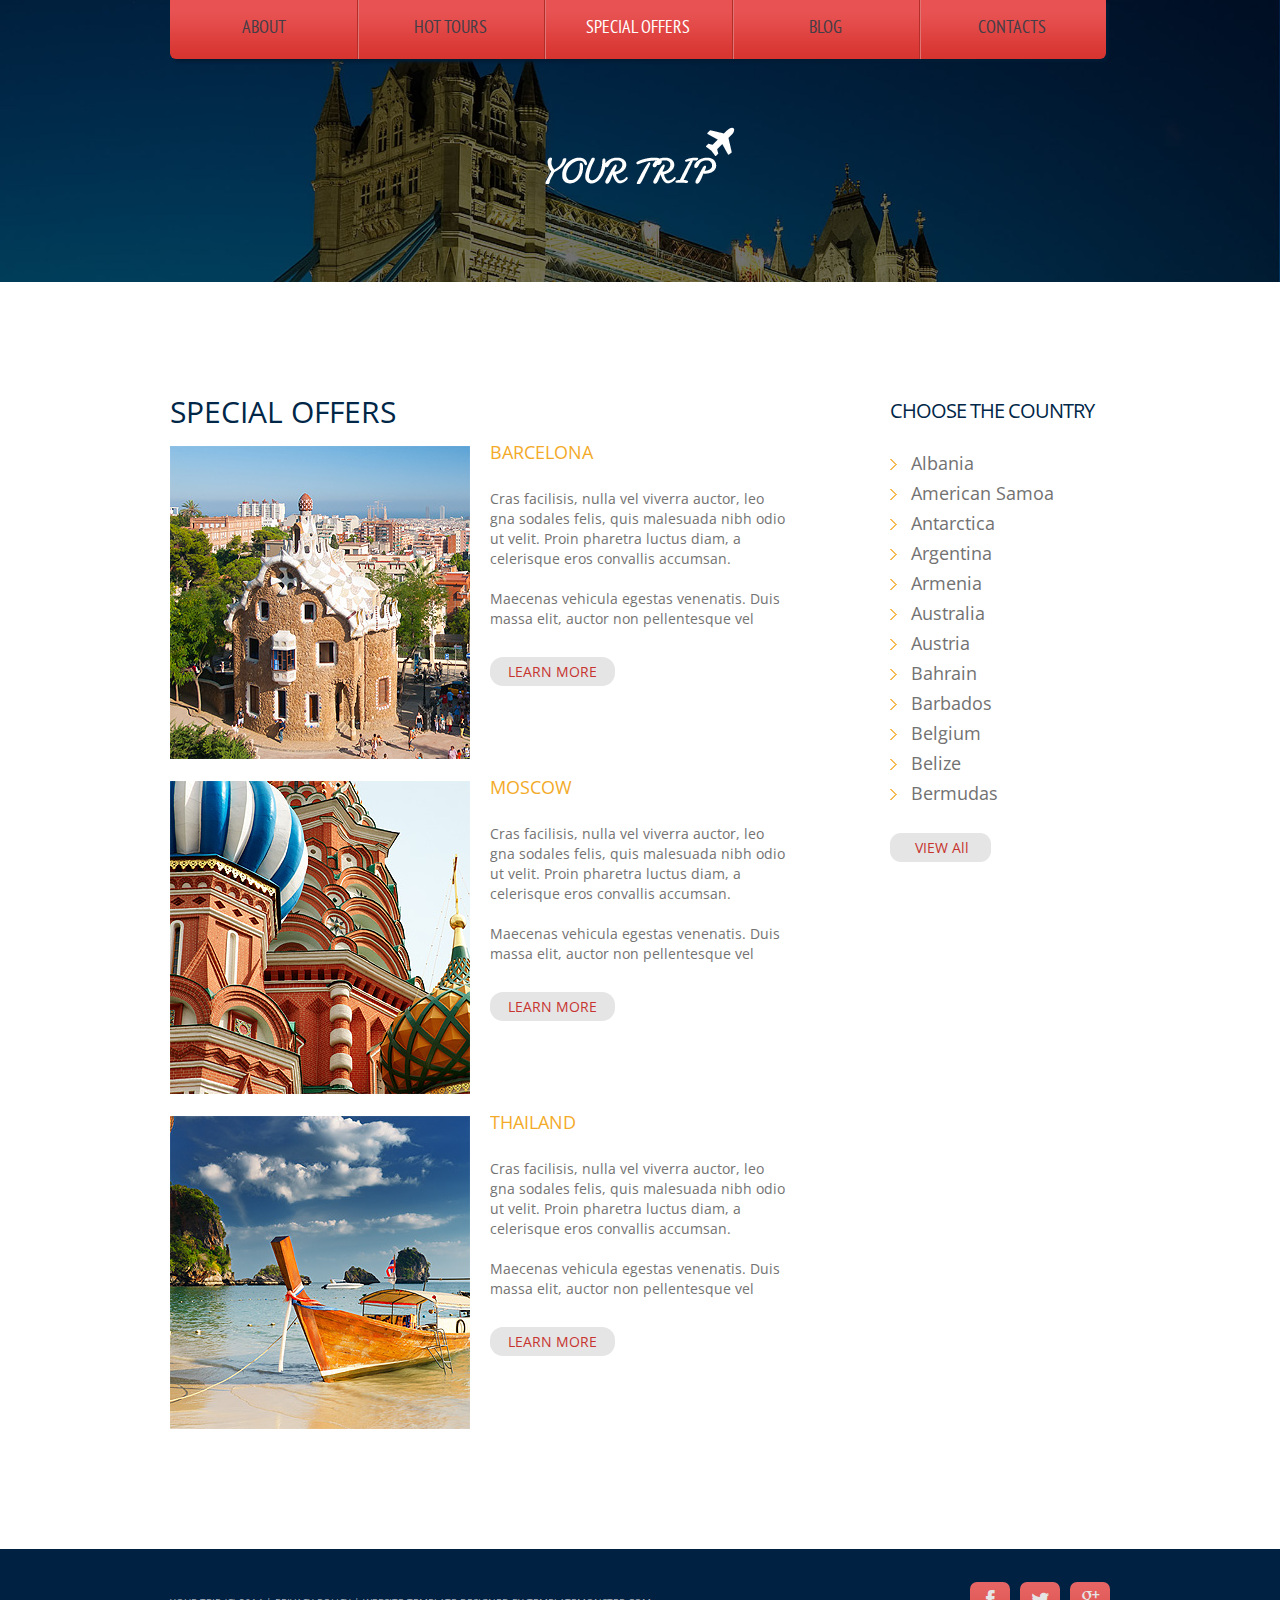
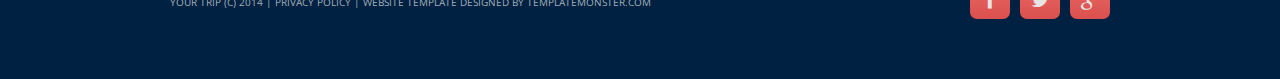
<file: t1/index-2.html>
<!DOCTYPE html>
<html lang="en">
	<head>
		<title>Special Offers</title>
		<meta charset="utf-8">
		<meta name="format-detection" content="telephone=no" />
		<link rel="icon" href="images/favicon.ico">
		<link rel="shortcut icon" href="images/favicon.ico" />
		<link rel="stylesheet" href="css/style.css">
		<script src="js/jquery.js"></script>
		<script src="js/jquery-migrate-1.2.1.js"></script>
		<script src="js/script.js"></script>
		<script src="js/superfish.js"></script>
		<script src="js/jquery.ui.totop.js"></script>
		<script src="js/jquery.equalheights.js"></script>
		<script src="js/jquery.mobilemenu.js"></script>
		<script src="js/jquery.easing.1.3.js"></script>
		<script>
		$(document).ready(function(){
			$().UItoTop({ easingType: 'easeOutQuart' });
			});
		</script>
		<!--[if lt IE 8]>
		<div style=' clear: both; text-align:center; position: relative;'>
			<a href="http://windows.microsoft.com/en-US/internet-explorer/products/ie/home?ocid=ie6_countdown_bannercode">
				<img src="http://storage.ie6countdown.com/assets/100/images/banners/warning_bar_0000_us.jpg" border="0" height="42" width="820" alt="You are using an outdated browser. For a faster, safer browsing experience, upgrade for free today." />
			</a>
		</div>
		<![endif]-->
		<!--[if lt IE 9]>
		<script src="js/html5shiv.js"></script>
		<link rel="stylesheet" media="screen" href="css/ie.css">
		<![endif]-->
	</head>
	<body>
<!--==============================header=================================-->
		<header>
			<div class="container_12">
				<div class="grid_12">
					<div class="menu_block">
						<nav class="horizontal-nav full-width horizontalNav-notprocessed">
							<ul class="sf-menu">
								<li><a href="index.html">ABOUT</a></li>
								<li><a href="index-1.html">HOT TOURS</a></li>
								<li class="current"><a href="index-2.html">SPECIAL OFFERS</a></li>
								<li><a href="index-3.html">BLOG</a></li>
								<li><a href="index-4.html">CONTACTS</a></li>
							</ul>
						</nav>
						<div class="clear"></div>
					</div>
				</div>
				<div class="grid_12">
					<h1>
						<a href="index.html">
							<img src="images/logo.png" alt="Your Happy Family">
						</a>
					</h1>
				</div>
			</div>
		</header>
<!--==============================Content=================================-->
		<div class="content"><div class="ic">More Website Templates @ TemplateMonster.com - February 10, 2014!</div>
			<div class="container_12">
				<div class="grid_8">
					<h3>Special offers</h3>
					<div class="block2">
						<img src="images/page3_img1.jpg" alt="" class="img_inner fleft">
						<div class="extra_wrapper">
							<div class="text1 col1"><a href="#">Barcelona</a></div>
							<p>Cras facilisis, nulla vel viverra auctor, leo gna sodales felis, quis malesuada nibh odio ut velit. Proin pharetra luctus diam, a celerisque eros convallis accumsan. </p>Maecenas vehicula egestas venenatis. Duis massa elit, auctor non pellentesque vel
							<br>
							<a href="#" class="link1">LEARN MORE</a>
						</div>
					</div>
					<div class="block2">
						<img src="images/page3_img2.jpg" alt="" class="img_inner fleft">
						<div class="extra_wrapper">
							<div class="text1 col1"><a href="#">Moscow</a></div>
							<p>Cras facilisis, nulla vel viverra auctor, leo gna sodales felis, quis malesuada nibh odio ut velit. Proin pharetra luctus diam, a celerisque eros convallis accumsan. </p>Maecenas vehicula egestas venenatis. Duis massa elit, auctor non pellentesque vel
							<br>
							<a href="#" class="link1">LEARN MORE</a>
						</div>
					</div>
					<div class="block2">
						<img src="images/page3_img3.jpg" alt="" class="img_inner fleft">
						<div class="extra_wrapper">
							<div class="text1 col1"><a href="#">Thailand</a></div>
							<p>Cras facilisis, nulla vel viverra auctor, leo gna sodales felis, quis malesuada nibh odio ut velit. Proin pharetra luctus diam, a celerisque eros convallis accumsan. </p>Maecenas vehicula egestas venenatis. Duis massa elit, auctor non pellentesque vel
							<br>
							<a href="#" class="link1">LEARN MORE</a>
						</div>
					</div>
				</div>
				<div class="grid_3 prefix_1">
					<h5>CHOOse the country</h5>
					<ul class="list">
						<li><a href="#">Albania</a></li>
						<li><a href="#">American Samoa</a></li>
						<li><a href="#">Antarctica</a></li>
						<li><a href="#">Argentina</a></li>
						<li><a href="#">Armenia</a></li>
						<li><a href="#">Australia</a></li>
						<li><a href="#">Austria</a></li>
						<li><a href="#">Bahrain</a></li>
						<li><a href="#">Barbados</a></li>
						<li><a href="#">Belgium</a></li>
						<li><a href="#">Belize</a></li>
						<li><a href="#">Bermudas</a></li>
					</ul>
					<a href="#" class="link1">VIEW A<span class="low">ll</span></a>
				</div>
			</div>
		</div>
<!--==============================footer=================================-->
		<footer>
			<div class="container_12">
				<div class="grid_12">
					<div class="socials">
						<a href="#" class="fa fa-facebook"></a>
						<a href="#" class="fa fa-twitter"></a>
						<a href="#" class="fa fa-google-plus"></a>
					</div>
					<div class="copy">
						Your Trip (c) 2014 | <a href="#">Privacy Policy</a> | Website Template Designed by TemplateMonster.com
					</div>
				</div>
			</div>
		</footer>
		<script>
		$(function (){
			$('#bookingForm').bookingForm({
				ownerEmail: '#'
			});
		})
		</script>
	</body>
</html>
</file>
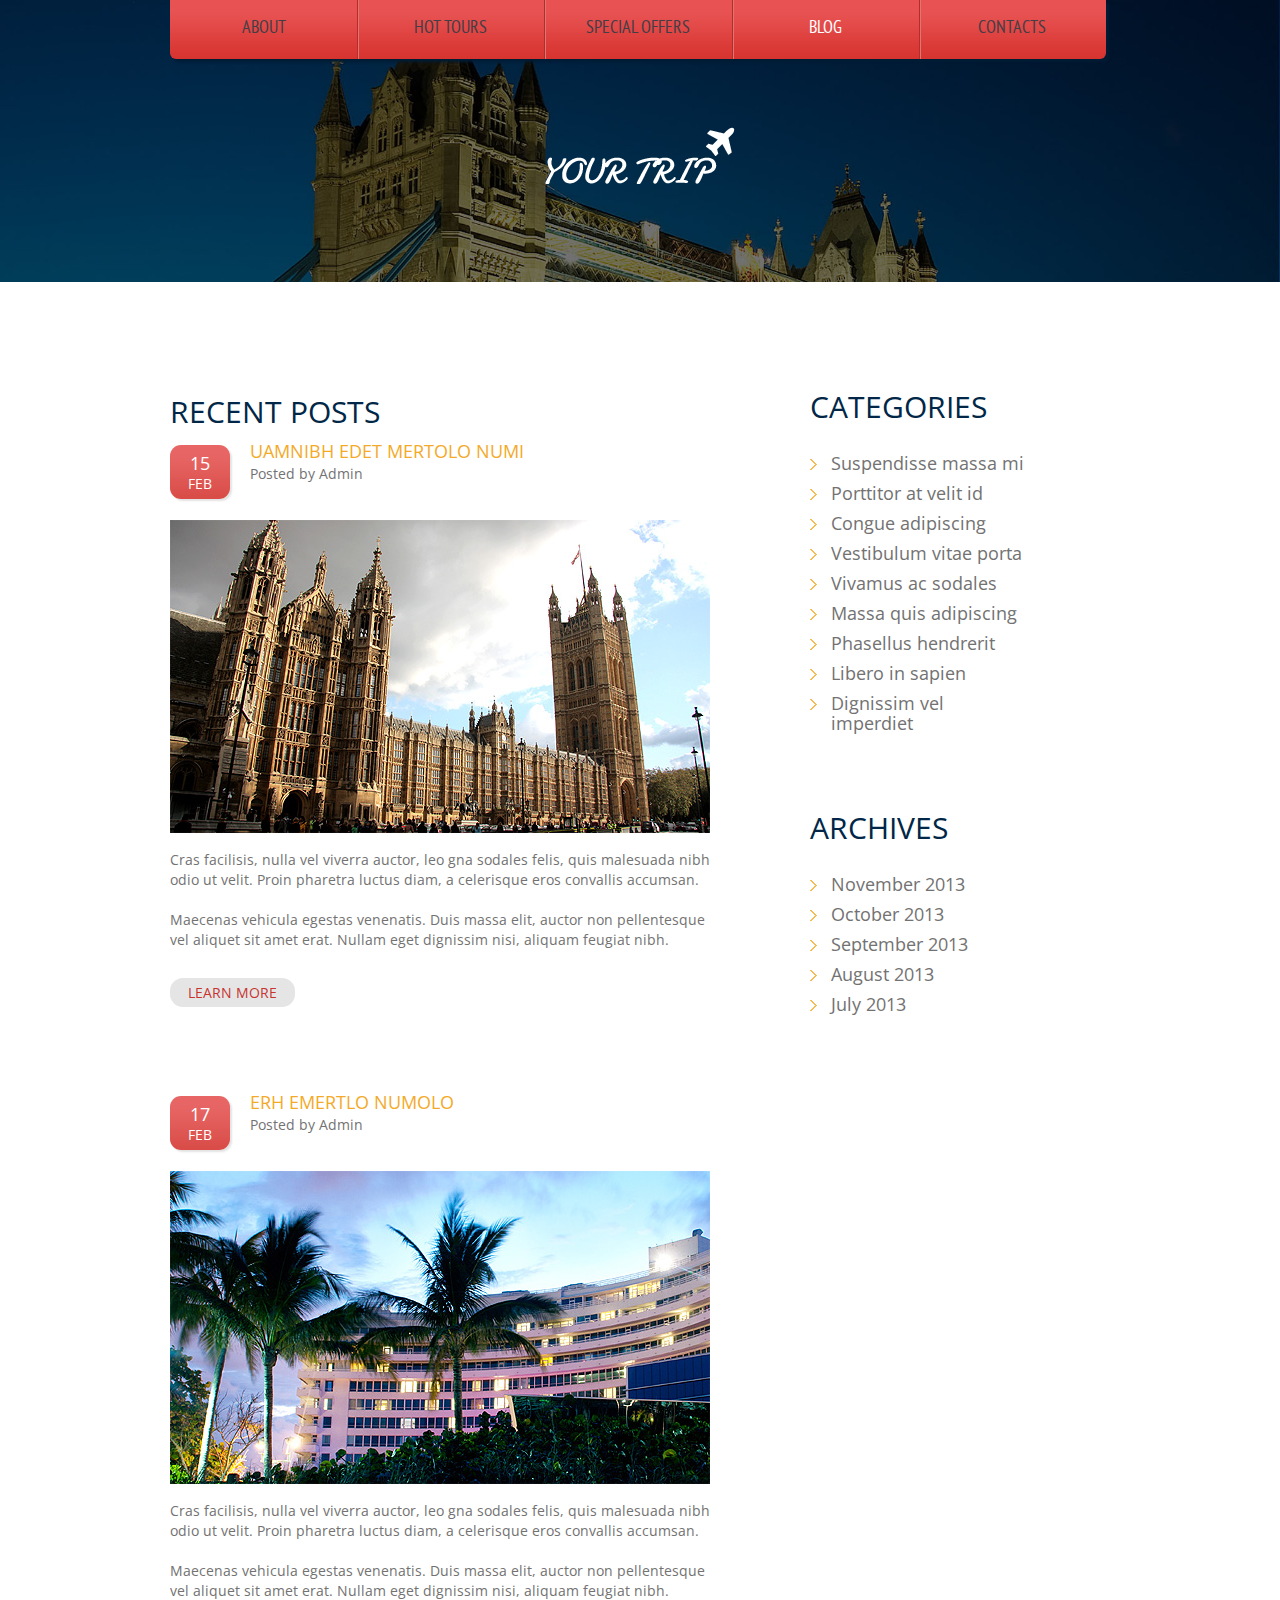
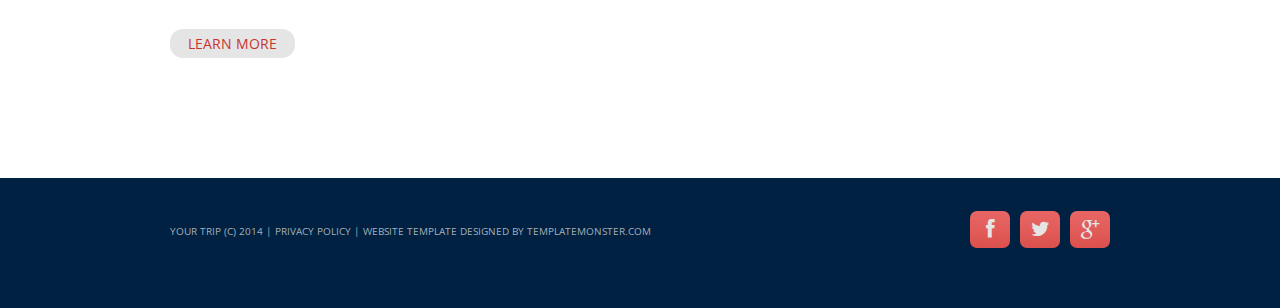
<file: t1/index-3.html>
<!DOCTYPE html>
<html lang="en">
	<head>
		<title>Blog</title>
		<meta charset="utf-8">
		<meta name="format-detection" content="telephone=no" />
		<link rel="icon" href="images/favicon.ico">
		<link rel="shortcut icon" href="images/favicon.ico" />
		<link rel="stylesheet" href="css/style.css">
		<script src="js/jquery.js"></script>
		<script src="js/jquery-migrate-1.2.1.js"></script>
		<script src="js/script.js"></script>
		<script src="js/superfish.js"></script>
		<script src="js/jquery.ui.totop.js"></script>
		<script src="js/jquery.equalheights.js"></script>
		<script src="js/jquery.mobilemenu.js"></script>
		<script src="js/jquery.easing.1.3.js"></script>
		<script>
		$(document).ready(function(){
			$().UItoTop({ easingType: 'easeOutQuart' });
			});
		</script>
		<!--[if lt IE 8]>
		<div style=' clear: both; text-align:center; position: relative;'>
			<a href="http://windows.microsoft.com/en-US/internet-explorer/products/ie/home?ocid=ie6_countdown_bannercode">
				<img src="http://storage.ie6countdown.com/assets/100/images/banners/warning_bar_0000_us.jpg" border="0" height="42" width="820" alt="You are using an outdated browser. For a faster, safer browsing experience, upgrade for free today." />
			</a>
		</div>
		<![endif]-->
		<!--[if lt IE 9]>
		<script src="js/html5shiv.js"></script>
		<link rel="stylesheet" media="screen" href="css/ie.css">
		<![endif]-->
	</head>
	<body>
<!--==============================header=================================-->
		<header>
			<div class="container_12">
				<div class="grid_12">
					<div class="menu_block">
						<nav class="horizontal-nav full-width horizontalNav-notprocessed">
							<ul class="sf-menu">
								<li><a href="index.html">ABOUT</a></li>
								<li><a href="index-1.html">HOT TOURS</a></li>
								<li><a href="index-2.html">SPECIAL OFFERS</a></li>
								<li class="current"><a href="index-3.html">BLOG</a></li>
								<li><a href="index-4.html">CONTACTS</a></li>
							</ul>
						</nav>
						<div class="clear"></div>
					</div>
				</div>
				<div class="grid_12">
					<h1>
						<a href="index.html">
							<img src="images/logo.png" alt="Your Happy Family">
						</a>
					</h1>
				</div>
			</div>
		</header>
<!--==============================Content=================================-->
		<div class="content"><div class="ic">More Website Templates @ TemplateMonster.com - February 10, 2014!</div>
			<div class="container_12">
				<div class="grid_7">
					<h3>Recent Posts</h3>
					<div class="blog">
						<time datetime="2014-10-01">15<span>Feb</span></time>
						<div class="extra_wrapper">
							<div class="text1 col1"><a href="#">uamnibh Edet Mertolo numi</a></div>Posted by
							<a href="#">Admin</a>
						</div>
						<div class="clear"></div>
						<img src="images/page4_img1.jpg" alt="" class="img_inner">
						<p>Cras facilisis, nulla vel viverra auctor, leo gna sodales felis, quis malesuada nibh odio ut velit. Proin pharetra luctus diam, a celerisque eros convallis accumsan. </p>Maecenas vehicula egestas venenatis. Duis massa elit, auctor non pellentesque vel aliquet sit amet erat. Nullam eget dignissim nisi, aliquam feugiat nibh.
						<br>
						<a href="#" class="link1">LEARN MORE</a>
					</div>
					<div class="blog">
						<time datetime="2014-10-01">17<span>Feb</span></time>
						<div class="extra_wrapper">
							<div class="text1 col1"><a href="#">ERh EMertlo numolo</a></div>Posted by
							<a href="#">Admin</a>
						</div>
						<div class="clear"></div>
						<img src="images/page4_img2.jpg" alt="" class="img_inner">
						<p>Cras facilisis, nulla vel viverra auctor, leo gna sodales felis, quis malesuada nibh odio ut velit. Proin pharetra luctus diam, a celerisque eros convallis accumsan. </p>Maecenas vehicula egestas venenatis. Duis massa elit, auctor non pellentesque vel aliquet sit amet erat. Nullam eget dignissim nisi, aliquam feugiat nibh.
						<br>
						<a href="#" class="link1">LEARN MORE</a>
					</div>
				</div>
				<div class="grid_3 prefix_1">
					<h3 class="head1">CATEGORIES</h3>
					<ul class="list">
						<li><a href="#">Suspendisse massa mi </a></li>
						<li><a href="#">Porttitor at velit id </a></li>
						<li><a href="#">Congue adipiscing </a></li>
						<li><a href="#">Vestibulum vitae porta </a></li>
						<li><a href="#">Vivamus ac sodales </a></li>
						<li><a href="#">Massa quis adipiscing </a></li>
						<li><a href="#">Phasellus hendrerit </a></li>
						<li><a href="#">Libero in sapien </a></li>
						<li><a href="#">Dignissim vel imperdiet </a></li>
					</ul>
					<h3 class="head1">ARchives</h3>
					<ul class="list">
						<li><a href="#">November 2013</a></li>
						<li><a href="#">October 2013</a></li>
						<li><a href="#">September 2013</a></li>
						<li><a href="#">August 2013</a></li>
						<li><a href="#">July 2013</a></li>
					</ul>
				</div>
			</div>
		</div>
<!--==============================footer=================================-->
		<footer>
			<div class="container_12">
				<div class="grid_12">
					<div class="socials">
						<a href="#" class="fa fa-facebook"></a>
						<a href="#" class="fa fa-twitter"></a>
						<a href="#" class="fa fa-google-plus"></a>
					</div>
					<div class="copy">
						Your Trip (c) 2014 | <a href="#">Privacy Policy</a> | Website Template Designed by TemplateMonster.com
					</div>
				</div>
			</div>
		</footer>
		<script>
		$(function (){
			$('#bookingForm').bookingForm({
				ownerEmail: '#'
			});
		})
		</script>
	</body>
</html>
</file>
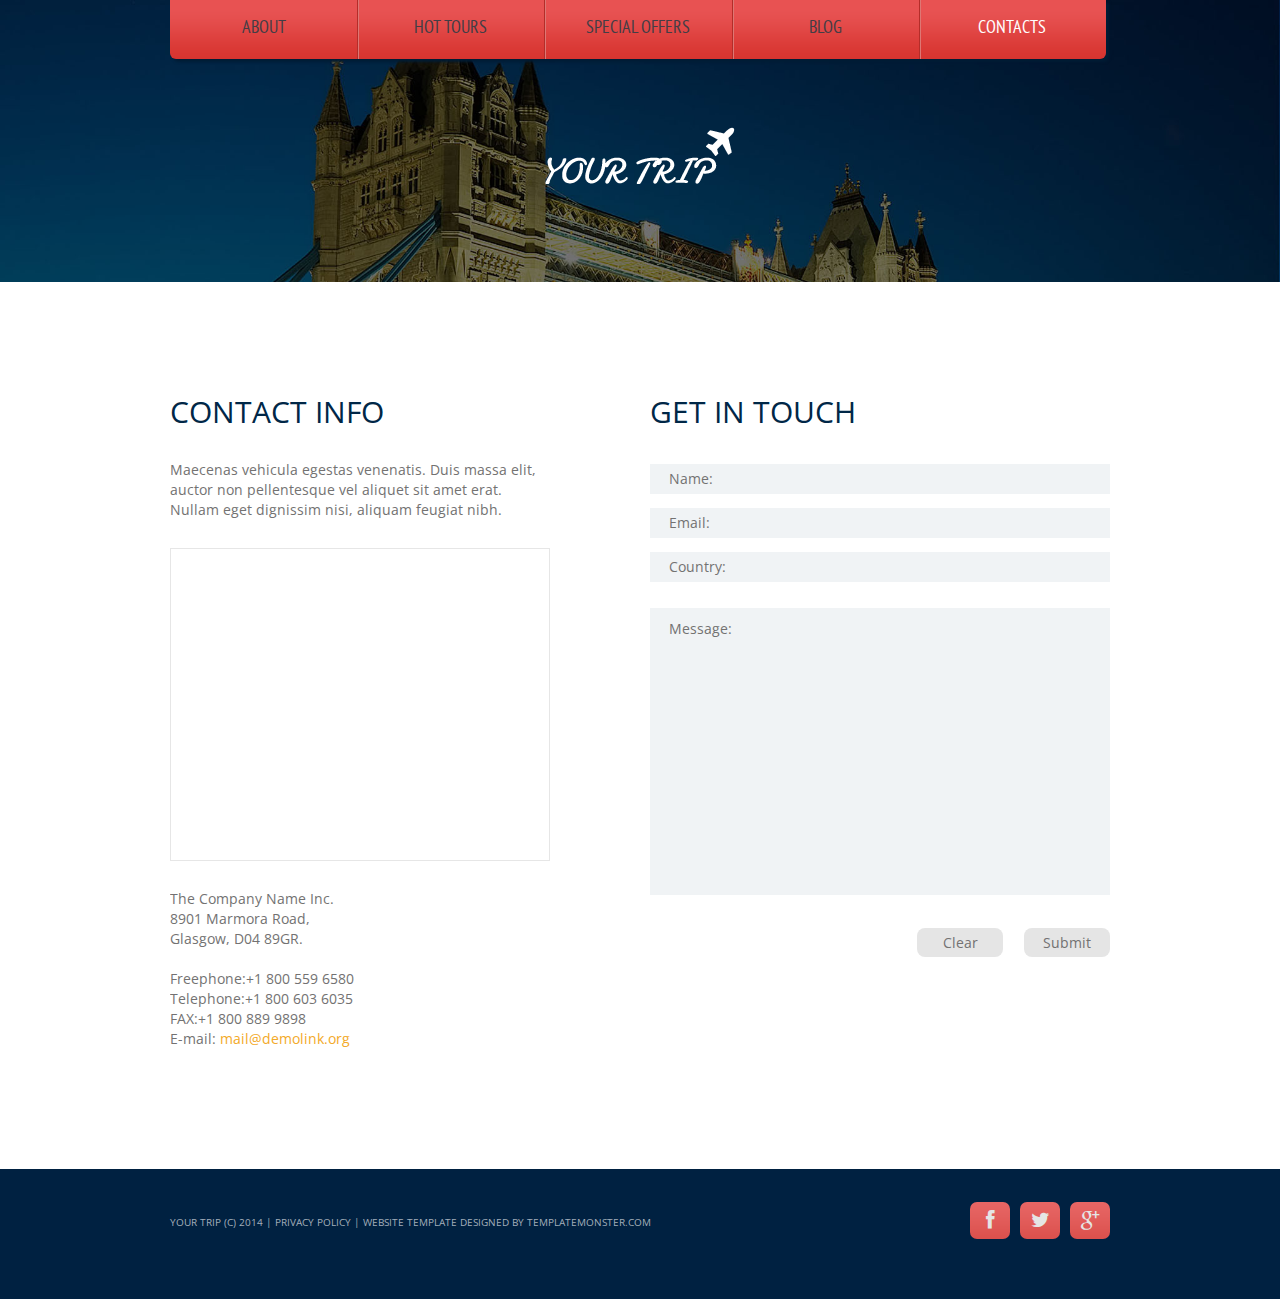
<file: t1/index-4.html>
<!DOCTYPE html>
<html lang="en">
	<head>
		<title>Contacts</title>
		<meta charset="utf-8">
		<meta name="format-detection" content="telephone=no" />
		<link rel="icon" href="images/favicon.ico">
		<link rel="shortcut icon" href="images/favicon.ico" />
		<link rel="stylesheet" href="css/form.css">
		<link rel="stylesheet" href="css/style.css">
		<script src="js/jquery.js"></script>
		<script src="js/jquery-migrate-1.2.1.js"></script>
		<script src="js/script.js"></script>
		<script src="js/TMForm.js"></script>
		<script src="js/superfish.js"></script>
		<script src="js/jquery.ui.totop.js"></script>
		<script src="js/jquery.equalheights.js"></script>
		<script src="js/jquery.mobilemenu.js"></script>
		<script src="js/jquery.easing.1.3.js"></script>
		<script>
		$(document).ready(function(){
			$().UItoTop({ easingType: 'easeOutQuart' });
			});
		</script>
		<!--[if lt IE 8]>
		<div style=' clear: both; text-align:center; position: relative;'>
			<a href="http://windows.microsoft.com/en-US/internet-explorer/products/ie/home?ocid=ie6_countdown_bannercode">
				<img src="http://storage.ie6countdown.com/assets/100/images/banners/warning_bar_0000_us.jpg" border="0" height="42" width="820" alt="You are using an outdated browser. For a faster, safer browsing experience, upgrade for free today." />
			</a>
		</div>
		<![endif]-->
		<!--[if lt IE 9]>
		<script src="js/html5shiv.js"></script>
		<link rel="stylesheet" media="screen" href="css/ie.css">
		<![endif]-->
	</head>
	<body>
<!--==============================header=================================-->
		<header>
			<div class="container_12">
				<div class="grid_12">
					<div class="menu_block">
						<nav class="horizontal-nav full-width horizontalNav-notprocessed">
							<ul class="sf-menu">
								<li><a href="index.html">ABOUT</a></li>
								<li><a href="index-1.html">HOT TOURS</a></li>
								<li><a href="index-2.html">SPECIAL OFFERS</a></li>
								<li><a href="index-3.html">BLOG</a></li>
								<li class="current"><a href="index-4.html">CONTACTS</a></li>
							</ul>
						</nav>
						<div class="clear"></div>
					</div>
				</div>
				<div class="grid_12">
					<h1>
						<a href="index.html">
							<img src="images/logo.png" alt="Your Happy Family">
						</a>
					</h1>
				</div>
			</div>
		</header>
<!--==============================Content=================================-->
		<div class="content"><div class="ic">More Website Templates @ TemplateMonster.com - February 10, 2014!</div>
			<div class="container_12">
				<div class="grid_5">
					<h3>CONTACT INFO</h3>
					<div class="map">
						<p><span class="blog">Maecenas vehicula egestas venenatis. Duis massa elit, auctor non pellentesque vel aliquet sit amet erat. Nullam eget dignissim nisi, aliquam feugiat nibh. </span></p>
						<div class="clear"></div>
						<figure class="">
							<iframe src="http://maps.google.com/maps?f=q&amp;source=s_q&amp;hl=en&amp;geocode=&amp;q=Brooklyn,+New+York,+NY,+United+States&amp;aq=0&amp;sll=37.0625,-95.677068&amp;sspn=61.282355,146.513672&amp;ie=UTF8&amp;hq=&amp;hnear=Brooklyn,+Kings,+New+York&amp;ll=40.649974,-73.950005&amp;spn=0.01628,0.025663&amp;z=14&amp;iwloc=A&amp;output=embed"></iframe>
						</figure>
						<address>
							<dl>
								<dt>The Company Name Inc. <br>
									8901 Marmora Road,<br>
									Glasgow, D04 89GR.
								</dt>
								<dd><span>Freephone:</span>+1 800 559 6580</dd>
								<dd><span>Telephone:</span>+1 800 603 6035</dd>
								<dd><span>FAX:</span>+1 800 889 9898</dd>
								<dd>E-mail: <a href="#" class="col1">mail@demolink.org</a></dd>
							</dl>
						</address>
					</div>
				</div>
				<div class="grid_6 prefix_1">
					<h3>GET IN TOUCH</h3>
					<form id="form">
						<div class="success_wrapper">
							<div class="success-message">Contact form submitted</div>
						</div>
						<label class="name">
							<input type="text" placeholder="Name:" data-constraints="@Required @JustLetters" />
							<span class="empty-message">*This field is required.</span>
							<span class="error-message">*This is not a valid name.</span>
						</label>
						<label class="email">
							<input type="text" placeholder="Email:" data-constraints="@Required @Email" />
							<span class="empty-message">*This field is required.</span>
							<span class="error-message">*This is not a valid email.</span>
						</label>
						<label class="country">
							<input type="text" placeholder="Country:" data-constraints="@Required @JustLetters"/>
							<span class="empty-message">*This field is required.</span>
							<span class="error-message">*This is not a valid phone.</span>
						</label>
						<label class="message">
							<textarea placeholder="Message:" data-constraints='@Required @Length(min=20,max=999999)'></textarea>
							<span class="empty-message">*This field is required.</span>
							<span class="error-message">*The message is too short.</span>
						</label>
						<div>
							<div class="clear"></div>
							<div class="btns">
								<a href="#" data-type="reset" class="btn">Clear</a>
								<a href="#" data-type="submit" class="btn">Submit</a>
							</div>
						</div>
					</form>
				</div>
			</div>
		</div>
<!--==============================footer=================================-->
		<footer>
			<div class="container_12">
				<div class="grid_12">
					<div class="socials">
						<a href="#" class="fa fa-facebook"></a>
						<a href="#" class="fa fa-twitter"></a>
						<a href="#" class="fa fa-google-plus"></a>
					</div>
					<div class="copy">
						Your Trip (c) 2014 | <a href="#">Privacy Policy</a> | Website Template Designed by TemplateMonster.com
					</div>
				</div>
			</div>
		</footer>
		<script>
		$(function (){
			$('#bookingForm').bookingForm({
				ownerEmail: '#'
			});
		})
		</script>
	</body>
</html>
</file>
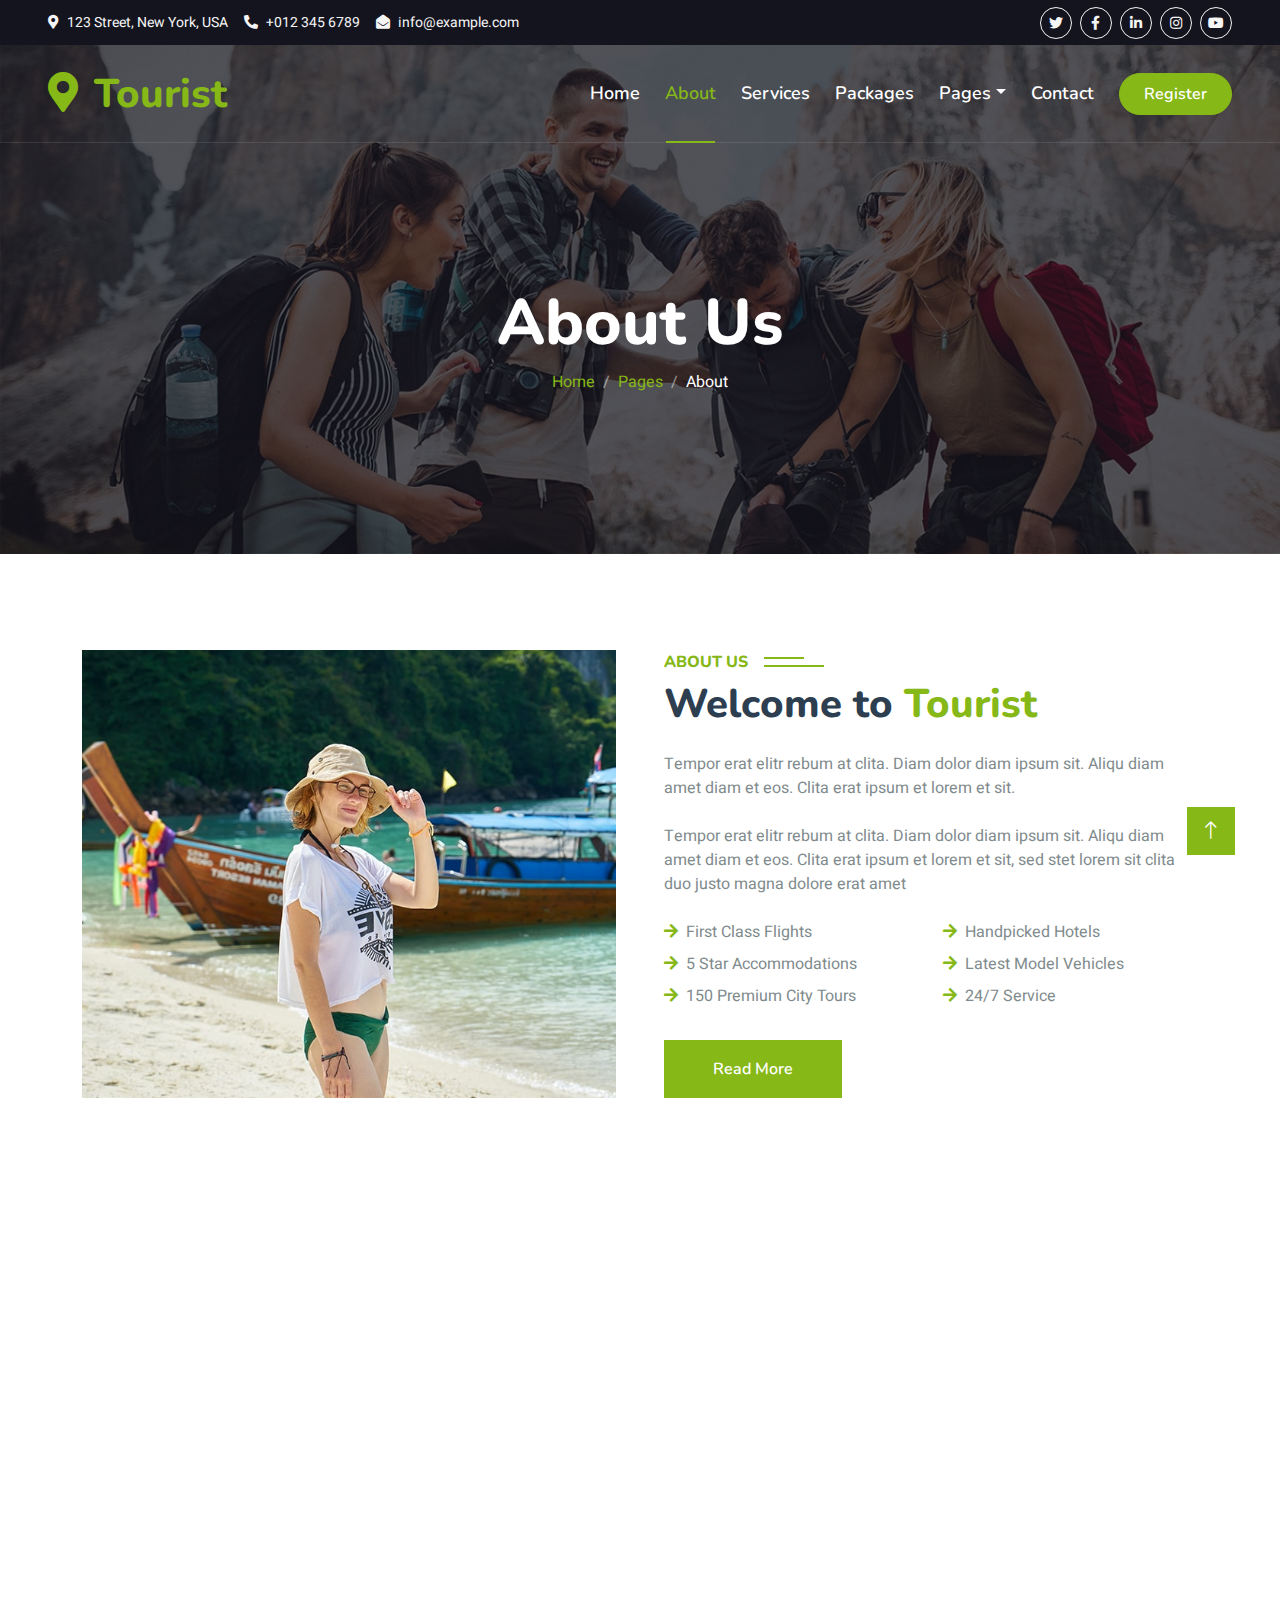
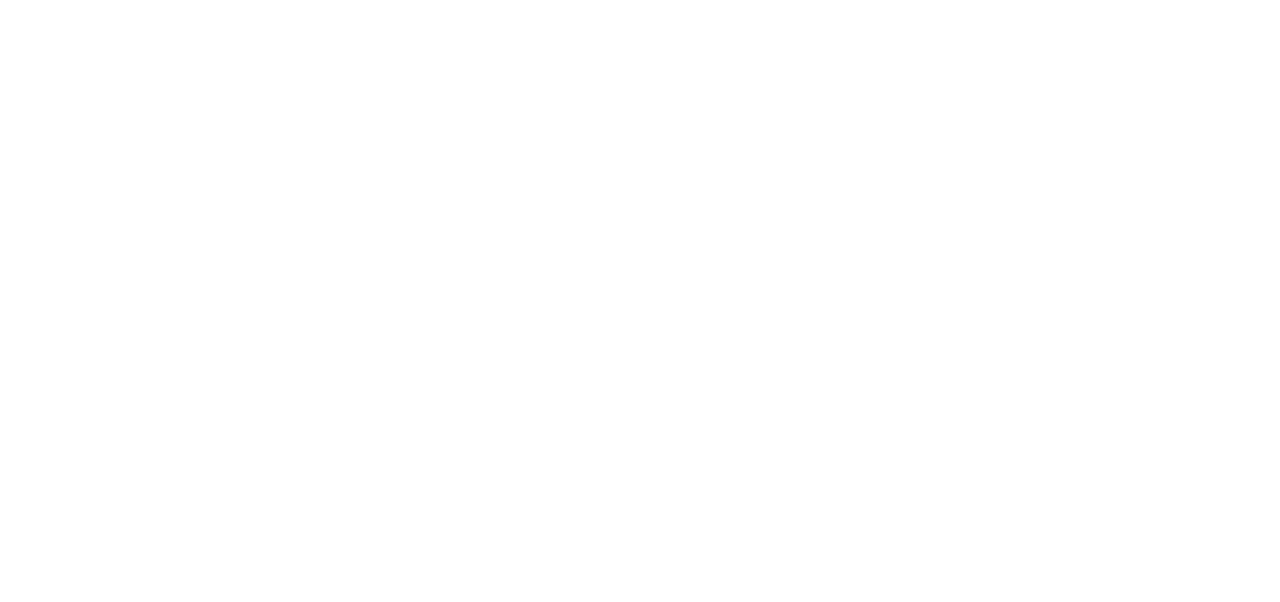
<file: t2/about.html>
<!DOCTYPE html>
<html lang="en">

<head>
    <meta charset="utf-8">
    <title>Tourist - Travel Agency HTML Template</title>
    <meta content="width=device-width, initial-scale=1.0" name="viewport">
    <meta content="" name="keywords">
    <meta content="" name="description">

    <!-- Favicon -->
    <link href="img/favicon.ico" rel="icon">

    <!-- Google Web Fonts -->
    <link rel="preconnect" href="https://fonts.googleapis.com">
    <link rel="preconnect" href="https://fonts.gstatic.com" crossorigin>
    <link href="https://fonts.googleapis.com/css2?family=Heebo:wght@400;500;600&family=Nunito:wght@600;700;800&display=swap" rel="stylesheet">

    <!-- Icon Font Stylesheet -->
    <link href="https://cdnjs.cloudflare.com/ajax/libs/font-awesome/5.10.0/css/all.min.css" rel="stylesheet">
    <link href="https://cdn.jsdelivr.net/npm/bootstrap-icons@1.4.1/font/bootstrap-icons.css" rel="stylesheet">

    <!-- Libraries Stylesheet -->
    <link href="lib/animate/animate.min.css" rel="stylesheet">
    <link href="lib/owlcarousel/assets/owl.carousel.min.css" rel="stylesheet">
    <link href="lib/tempusdominus/css/tempusdominus-bootstrap-4.min.css" rel="stylesheet" />

    <!-- Customized Bootstrap Stylesheet -->
    <link href="css/bootstrap.min.css" rel="stylesheet">

    <!-- Template Stylesheet -->
    <link href="css/style.css" rel="stylesheet">
</head>

<body>
    <!-- Spinner Start -->
    <div id="spinner" class="show bg-white position-fixed translate-middle w-100 vh-100 top-50 start-50 d-flex align-items-center justify-content-center">
        <div class="spinner-border text-primary" style="width: 3rem; height: 3rem;" role="status">
            <span class="sr-only">Loading...</span>
        </div>
    </div>
    <!-- Spinner End -->


    <!-- Topbar Start -->
    <div class="container-fluid bg-dark px-5 d-none d-lg-block">
        <div class="row gx-0">
            <div class="col-lg-8 text-center text-lg-start mb-2 mb-lg-0">
                <div class="d-inline-flex align-items-center" style="height: 45px;">
                    <small class="me-3 text-light"><i class="fa fa-map-marker-alt me-2"></i>123 Street, New York, USA</small>
                    <small class="me-3 text-light"><i class="fa fa-phone-alt me-2"></i>+012 345 6789</small>
                    <small class="text-light"><i class="fa fa-envelope-open me-2"></i>info@example.com</small>
                </div>
            </div>
            <div class="col-lg-4 text-center text-lg-end">
                <div class="d-inline-flex align-items-center" style="height: 45px;">
                    <a class="btn btn-sm btn-outline-light btn-sm-square rounded-circle me-2" href=""><i class="fab fa-twitter fw-normal"></i></a>
                    <a class="btn btn-sm btn-outline-light btn-sm-square rounded-circle me-2" href=""><i class="fab fa-facebook-f fw-normal"></i></a>
                    <a class="btn btn-sm btn-outline-light btn-sm-square rounded-circle me-2" href=""><i class="fab fa-linkedin-in fw-normal"></i></a>
                    <a class="btn btn-sm btn-outline-light btn-sm-square rounded-circle me-2" href=""><i class="fab fa-instagram fw-normal"></i></a>
                    <a class="btn btn-sm btn-outline-light btn-sm-square rounded-circle" href=""><i class="fab fa-youtube fw-normal"></i></a>
                </div>
            </div>
        </div>
    </div>
    <!-- Topbar End -->


    <!-- Navbar & Hero Start -->
    <div class="container-fluid position-relative p-0">
        <nav class="navbar navbar-expand-lg navbar-light px-4 px-lg-5 py-3 py-lg-0">
            <a href="" class="navbar-brand p-0">
                <h1 class="text-primary m-0"><i class="fa fa-map-marker-alt me-3"></i>Tourist</h1>
                <!-- <img src="img/logo.png" alt="Logo"> -->
            </a>
            <button class="navbar-toggler" type="button" data-bs-toggle="collapse" data-bs-target="#navbarCollapse">
                <span class="fa fa-bars"></span>
            </button>
            <div class="collapse navbar-collapse" id="navbarCollapse">
                <div class="navbar-nav ms-auto py-0">
                    <a href="index.html" class="nav-item nav-link">Home</a>
                    <a href="about.html" class="nav-item nav-link active">About</a>
                    <a href="service.html" class="nav-item nav-link">Services</a>
                    <a href="package.html" class="nav-item nav-link">Packages</a>
                    <div class="nav-item dropdown">
                        <a href="#" class="nav-link dropdown-toggle" data-bs-toggle="dropdown">Pages</a>
                        <div class="dropdown-menu m-0">
                            <a href="destination.html" class="dropdown-item">Destination</a>
                            <a href="booking.html" class="dropdown-item">Booking</a>
                            <a href="team.html" class="dropdown-item">Travel Guides</a>
                            <a href="testimonial.html" class="dropdown-item">Testimonial</a>
                            <a href="404.html" class="dropdown-item">404 Page</a>
                        </div>
                    </div>
                    <a href="contact.html" class="nav-item nav-link">Contact</a>
                </div>
                <a href="" class="btn btn-primary rounded-pill py-2 px-4">Register</a>
            </div>
        </nav>

        <div class="container-fluid bg-primary py-5 mb-5 hero-header">
            <div class="container py-5">
                <div class="row justify-content-center py-5">
                    <div class="col-lg-10 pt-lg-5 mt-lg-5 text-center">
                        <h1 class="display-3 text-white animated slideInDown">About Us</h1>
                        <nav aria-label="breadcrumb">
                            <ol class="breadcrumb justify-content-center">
                                <li class="breadcrumb-item"><a href="#">Home</a></li>
                                <li class="breadcrumb-item"><a href="#">Pages</a></li>
                                <li class="breadcrumb-item text-white active" aria-current="page">About</li>
                            </ol>
                        </nav>
                    </div>
                </div>
            </div>
        </div>
    </div>
    <!-- Navbar & Hero End -->


    <!-- About Start -->
    <div class="container-xxl py-5">
        <div class="container">
            <div class="row g-5">
                <div class="col-lg-6 wow fadeInUp" data-wow-delay="0.1s" style="min-height: 400px;">
                    <div class="position-relative h-100">
                        <img class="img-fluid position-absolute w-100 h-100" src="img/about.jpg" alt="" style="object-fit: cover;">
                    </div>
                </div>
                <div class="col-lg-6 wow fadeInUp" data-wow-delay="0.3s">
                    <h6 class="section-title bg-white text-start text-primary pe-3">About Us</h6>
                    <h1 class="mb-4">Welcome to <span class="text-primary">Tourist</span></h1>
                    <p class="mb-4">Tempor erat elitr rebum at clita. Diam dolor diam ipsum sit. Aliqu diam amet diam et eos. Clita erat ipsum et lorem et sit.</p>
                    <p class="mb-4">Tempor erat elitr rebum at clita. Diam dolor diam ipsum sit. Aliqu diam amet diam et eos. Clita erat ipsum et lorem et sit, sed stet lorem sit clita duo justo magna dolore erat amet</p>
                    <div class="row gy-2 gx-4 mb-4">
                        <div class="col-sm-6">
                            <p class="mb-0"><i class="fa fa-arrow-right text-primary me-2"></i>First Class Flights</p>
                        </div>
                        <div class="col-sm-6">
                            <p class="mb-0"><i class="fa fa-arrow-right text-primary me-2"></i>Handpicked Hotels</p>
                        </div>
                        <div class="col-sm-6">
                            <p class="mb-0"><i class="fa fa-arrow-right text-primary me-2"></i>5 Star Accommodations</p>
                        </div>
                        <div class="col-sm-6">
                            <p class="mb-0"><i class="fa fa-arrow-right text-primary me-2"></i>Latest Model Vehicles</p>
                        </div>
                        <div class="col-sm-6">
                            <p class="mb-0"><i class="fa fa-arrow-right text-primary me-2"></i>150 Premium City Tours</p>
                        </div>
                        <div class="col-sm-6">
                            <p class="mb-0"><i class="fa fa-arrow-right text-primary me-2"></i>24/7 Service</p>
                        </div>
                    </div>
                    <a class="btn btn-primary py-3 px-5 mt-2" href="">Read More</a>
                </div>
            </div>
        </div>
    </div>
    <!-- About End -->


    <!-- Team Start -->
    <div class="container-xxl py-5">
        <div class="container">
            <div class="text-center wow fadeInUp" data-wow-delay="0.1s">
                <h6 class="section-title bg-white text-center text-primary px-3">Travel Guide</h6>
                <h1 class="mb-5">Meet Our Guide</h1>
            </div>
            <div class="row g-4">
                <div class="col-lg-3 col-md-6 wow fadeInUp" data-wow-delay="0.1s">
                    <div class="team-item">
                        <div class="overflow-hidden">
                            <img class="img-fluid" src="img/team-1.jpg" alt="">
                        </div>
                        <div class="position-relative d-flex justify-content-center" style="margin-top: -19px;">
                            <a class="btn btn-square mx-1" href=""><i class="fab fa-facebook-f"></i></a>
                            <a class="btn btn-square mx-1" href=""><i class="fab fa-twitter"></i></a>
                            <a class="btn btn-square mx-1" href=""><i class="fab fa-instagram"></i></a>
                        </div>
                        <div class="text-center p-4">
                            <h5 class="mb-0">Full Name</h5>
                            <small>Designation</small>
                        </div>
                    </div>
                </div>
                <div class="col-lg-3 col-md-6 wow fadeInUp" data-wow-delay="0.3s">
                    <div class="team-item">
                        <div class="overflow-hidden">
                            <img class="img-fluid" src="img/team-2.jpg" alt="">
                        </div>
                        <div class="position-relative d-flex justify-content-center" style="margin-top: -19px;">
                            <a class="btn btn-square mx-1" href=""><i class="fab fa-facebook-f"></i></a>
                            <a class="btn btn-square mx-1" href=""><i class="fab fa-twitter"></i></a>
                            <a class="btn btn-square mx-1" href=""><i class="fab fa-instagram"></i></a>
                        </div>
                        <div class="text-center p-4">
                            <h5 class="mb-0">Full Name</h5>
                            <small>Designation</small>
                        </div>
                    </div>
                </div>
                <div class="col-lg-3 col-md-6 wow fadeInUp" data-wow-delay="0.5s">
                    <div class="team-item">
                        <div class="overflow-hidden">
                            <img class="img-fluid" src="img/team-3.jpg" alt="">
                        </div>
                        <div class="position-relative d-flex justify-content-center" style="margin-top: -19px;">
                            <a class="btn btn-square mx-1" href=""><i class="fab fa-facebook-f"></i></a>
                            <a class="btn btn-square mx-1" href=""><i class="fab fa-twitter"></i></a>
                            <a class="btn btn-square mx-1" href=""><i class="fab fa-instagram"></i></a>
                        </div>
                        <div class="text-center p-4">
                            <h5 class="mb-0">Full Name</h5>
                            <small>Designation</small>
                        </div>
                    </div>
                </div>
                <div class="col-lg-3 col-md-6 wow fadeInUp" data-wow-delay="0.7s">
                    <div class="team-item">
                        <div class="overflow-hidden">
                            <img class="img-fluid" src="img/team-4.jpg" alt="">
                        </div>
                        <div class="position-relative d-flex justify-content-center" style="margin-top: -19px;">
                            <a class="btn btn-square mx-1" href=""><i class="fab fa-facebook-f"></i></a>
                            <a class="btn btn-square mx-1" href=""><i class="fab fa-twitter"></i></a>
                            <a class="btn btn-square mx-1" href=""><i class="fab fa-instagram"></i></a>
                        </div>
                        <div class="text-center p-4">
                            <h5 class="mb-0">Full Name</h5>
                            <small>Designation</small>
                        </div>
                    </div>
                </div>
            </div>
        </div>
    </div>
    <!-- Team End -->
        

    <!-- Footer Start -->
    <div class="container-fluid bg-dark text-light footer pt-5 mt-5 wow fadeIn" data-wow-delay="0.1s">
        <div class="container py-5">
            <div class="row g-5">
                <div class="col-lg-3 col-md-6">
                    <h4 class="text-white mb-3">Company</h4>
                    <a class="btn btn-link" href="">About Us</a>
                    <a class="btn btn-link" href="">Contact Us</a>
                    <a class="btn btn-link" href="">Privacy Policy</a>
                    <a class="btn btn-link" href="">Terms & Condition</a>
                    <a class="btn btn-link" href="">FAQs & Help</a>
                </div>
                <div class="col-lg-3 col-md-6">
                    <h4 class="text-white mb-3">Contact</h4>
                    <p class="mb-2"><i class="fa fa-map-marker-alt me-3"></i>123 Street, New York, USA</p>
                    <p class="mb-2"><i class="fa fa-phone-alt me-3"></i>+012 345 67890</p>
                    <p class="mb-2"><i class="fa fa-envelope me-3"></i>info@example.com</p>
                    <div class="d-flex pt-2">
                        <a class="btn btn-outline-light btn-social" href=""><i class="fab fa-twitter"></i></a>
                        <a class="btn btn-outline-light btn-social" href=""><i class="fab fa-facebook-f"></i></a>
                        <a class="btn btn-outline-light btn-social" href=""><i class="fab fa-youtube"></i></a>
                        <a class="btn btn-outline-light btn-social" href=""><i class="fab fa-linkedin-in"></i></a>
                    </div>
                </div>
                <div class="col-lg-3 col-md-6">
                    <h4 class="text-white mb-3">Gallery</h4>
                    <div class="row g-2 pt-2">
                        <div class="col-4">
                            <img class="img-fluid bg-light p-1" src="img/package-1.jpg" alt="">
                        </div>
                        <div class="col-4">
                            <img class="img-fluid bg-light p-1" src="img/package-2.jpg" alt="">
                        </div>
                        <div class="col-4">
                            <img class="img-fluid bg-light p-1" src="img/package-3.jpg" alt="">
                        </div>
                        <div class="col-4">
                            <img class="img-fluid bg-light p-1" src="img/package-2.jpg" alt="">
                        </div>
                        <div class="col-4">
                            <img class="img-fluid bg-light p-1" src="img/package-3.jpg" alt="">
                        </div>
                        <div class="col-4">
                            <img class="img-fluid bg-light p-1" src="img/package-1.jpg" alt="">
                        </div>
                    </div>
                </div>
                <div class="col-lg-3 col-md-6">
                    <h4 class="text-white mb-3">Newsletter</h4>
                    <p>Dolor amet sit justo amet elitr clita ipsum elitr est.</p>
                    <div class="position-relative mx-auto" style="max-width: 400px;">
                        <input class="form-control border-primary w-100 py-3 ps-4 pe-5" type="text" placeholder="Your email">
                        <button type="button" class="btn btn-primary py-2 position-absolute top-0 end-0 mt-2 me-2">SignUp</button>
                    </div>
                </div>
            </div>
        </div>
        <div class="container">
            <div class="copyright">
                <div class="row">
                    <div class="col-md-6 text-center text-md-start mb-3 mb-md-0">
                        &copy; <a class="border-bottom" href="#">Your Site Name</a>, All Right Reserved.

                        <!--/*** This template is free as long as you keep the footer author’s credit link/attribution link/backlink. If you'd like to use the template without the footer author’s credit link/attribution link/backlink, you can purchase the Credit Removal License from "https://htmlcodex.com/credit-removal". Thank you for your support. ***/-->
                        Designed By <a class="border-bottom" href="https://htmlcodex.com">HTML Codex</a>
                    </div>
                    <div class="col-md-6 text-center text-md-end">
                        <div class="footer-menu">
                            <a href="">Home</a>
                            <a href="">Cookies</a>
                            <a href="">Help</a>
                            <a href="">FQAs</a>
                        </div>
                    </div>
                </div>
            </div>
        </div>
    </div>
    <!-- Footer End -->


    <!-- Back to Top -->
    <a href="#" class="btn btn-lg btn-primary btn-lg-square back-to-top"><i class="bi bi-arrow-up"></i></a>


    <!-- JavaScript Libraries -->
    <script src="https://code.jquery.com/jquery-3.4.1.min.js"></script>
    <script src="https://cdn.jsdelivr.net/npm/bootstrap@5.0.0/dist/js/bootstrap.bundle.min.js"></script>
    <script src="lib/wow/wow.min.js"></script>
    <script src="lib/easing/easing.min.js"></script>
    <script src="lib/waypoints/waypoints.min.js"></script>
    <script src="lib/owlcarousel/owl.carousel.min.js"></script>
    <script src="lib/tempusdominus/js/moment.min.js"></script>
    <script src="lib/tempusdominus/js/moment-timezone.min.js"></script>
    <script src="lib/tempusdominus/js/tempusdominus-bootstrap-4.min.js"></script>

    <!-- Template Javascript -->
    <script src="js/main.js"></script>
</body>

</html>
</file>
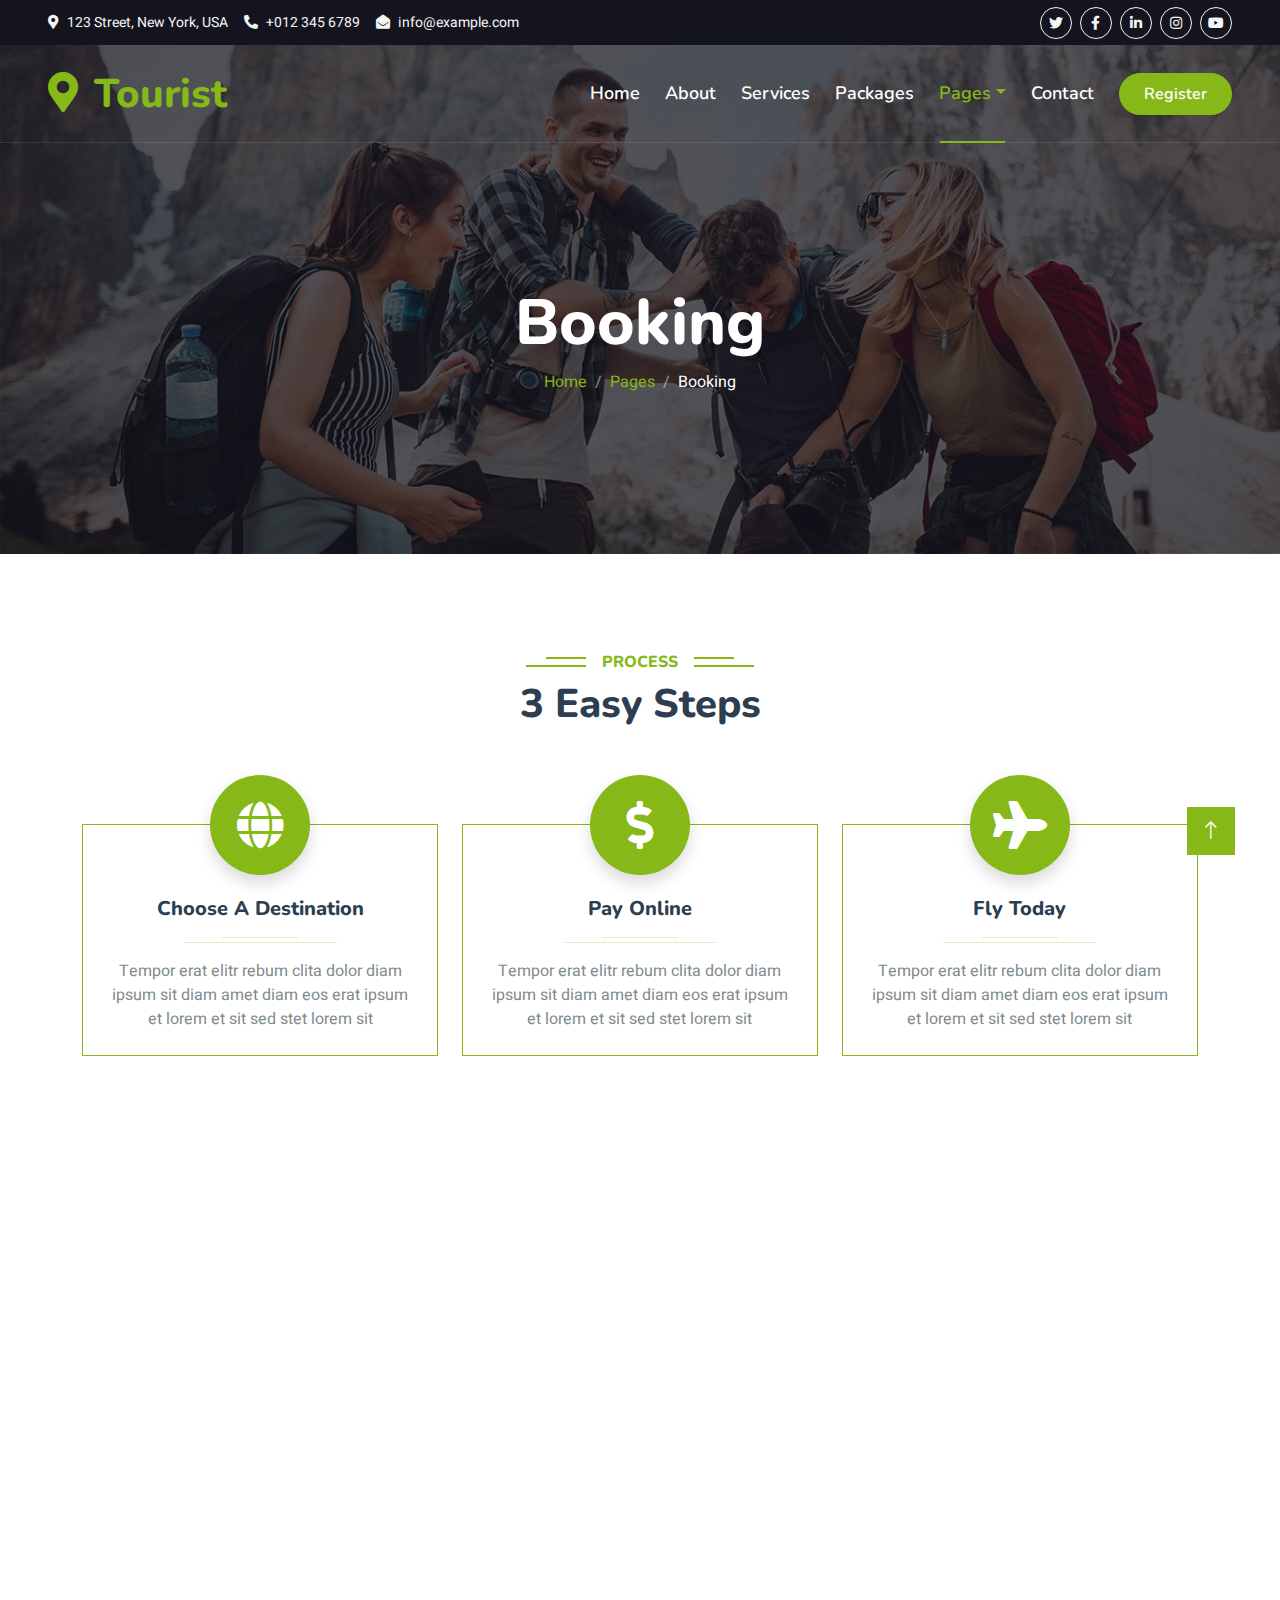
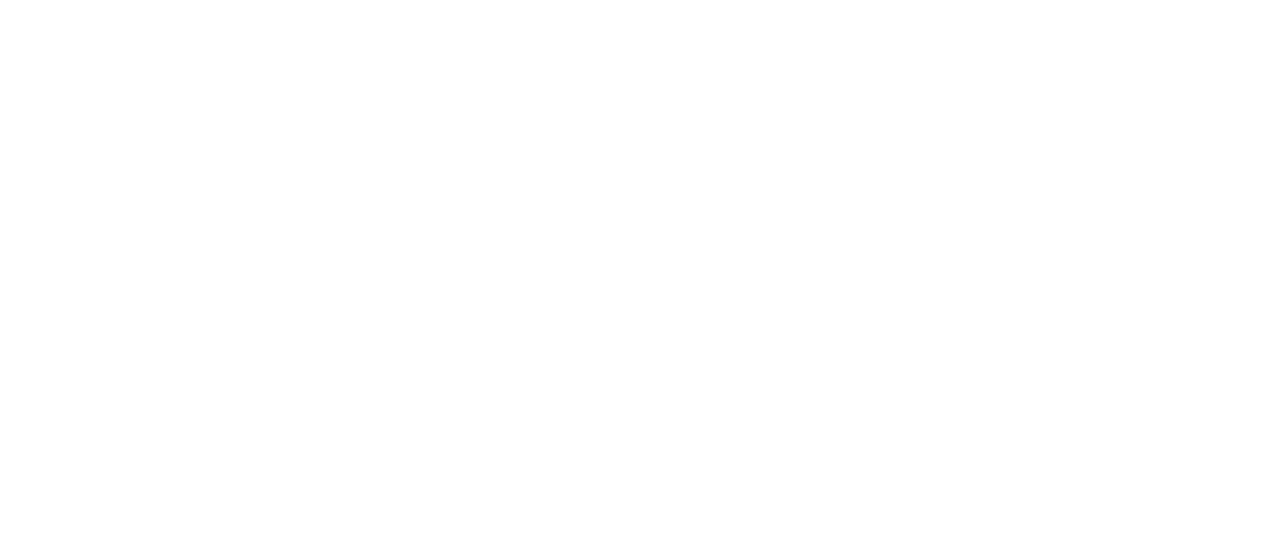
<file: t2/booking.html>
<!DOCTYPE html>
<html lang="en">

<head>
    <meta charset="utf-8">
    <title>Tourist - Travel Agency HTML Template</title>
    <meta content="width=device-width, initial-scale=1.0" name="viewport">
    <meta content="" name="keywords">
    <meta content="" name="description">

    <!-- Favicon -->
    <link href="img/favicon.ico" rel="icon">

    <!-- Google Web Fonts -->
    <link rel="preconnect" href="https://fonts.googleapis.com">
    <link rel="preconnect" href="https://fonts.gstatic.com" crossorigin>
    <link href="https://fonts.googleapis.com/css2?family=Heebo:wght@400;500;600&family=Nunito:wght@600;700;800&display=swap" rel="stylesheet">

    <!-- Icon Font Stylesheet -->
    <link href="https://cdnjs.cloudflare.com/ajax/libs/font-awesome/5.10.0/css/all.min.css" rel="stylesheet">
    <link href="https://cdn.jsdelivr.net/npm/bootstrap-icons@1.4.1/font/bootstrap-icons.css" rel="stylesheet">

    <!-- Libraries Stylesheet -->
    <link href="lib/animate/animate.min.css" rel="stylesheet">
    <link href="lib/owlcarousel/assets/owl.carousel.min.css" rel="stylesheet">
    <link href="lib/tempusdominus/css/tempusdominus-bootstrap-4.min.css" rel="stylesheet" />

    <!-- Customized Bootstrap Stylesheet -->
    <link href="css/bootstrap.min.css" rel="stylesheet">

    <!-- Template Stylesheet -->
    <link href="css/style.css" rel="stylesheet">
</head>

<body>
    <!-- Spinner Start -->
    <div id="spinner" class="show bg-white position-fixed translate-middle w-100 vh-100 top-50 start-50 d-flex align-items-center justify-content-center">
        <div class="spinner-border text-primary" style="width: 3rem; height: 3rem;" role="status">
            <span class="sr-only">Loading...</span>
        </div>
    </div>
    <!-- Spinner End -->


    <!-- Topbar Start -->
    <div class="container-fluid bg-dark px-5 d-none d-lg-block">
        <div class="row gx-0">
            <div class="col-lg-8 text-center text-lg-start mb-2 mb-lg-0">
                <div class="d-inline-flex align-items-center" style="height: 45px;">
                    <small class="me-3 text-light"><i class="fa fa-map-marker-alt me-2"></i>123 Street, New York, USA</small>
                    <small class="me-3 text-light"><i class="fa fa-phone-alt me-2"></i>+012 345 6789</small>
                    <small class="text-light"><i class="fa fa-envelope-open me-2"></i>info@example.com</small>
                </div>
            </div>
            <div class="col-lg-4 text-center text-lg-end">
                <div class="d-inline-flex align-items-center" style="height: 45px;">
                    <a class="btn btn-sm btn-outline-light btn-sm-square rounded-circle me-2" href=""><i class="fab fa-twitter fw-normal"></i></a>
                    <a class="btn btn-sm btn-outline-light btn-sm-square rounded-circle me-2" href=""><i class="fab fa-facebook-f fw-normal"></i></a>
                    <a class="btn btn-sm btn-outline-light btn-sm-square rounded-circle me-2" href=""><i class="fab fa-linkedin-in fw-normal"></i></a>
                    <a class="btn btn-sm btn-outline-light btn-sm-square rounded-circle me-2" href=""><i class="fab fa-instagram fw-normal"></i></a>
                    <a class="btn btn-sm btn-outline-light btn-sm-square rounded-circle" href=""><i class="fab fa-youtube fw-normal"></i></a>
                </div>
            </div>
        </div>
    </div>
    <!-- Topbar End -->


    <!-- Navbar & Hero Start -->
    <div class="container-fluid position-relative p-0">
        <nav class="navbar navbar-expand-lg navbar-light px-4 px-lg-5 py-3 py-lg-0">
            <a href="" class="navbar-brand p-0">
                <h1 class="text-primary m-0"><i class="fa fa-map-marker-alt me-3"></i>Tourist</h1>
                <!-- <img src="img/logo.png" alt="Logo"> -->
            </a>
            <button class="navbar-toggler" type="button" data-bs-toggle="collapse" data-bs-target="#navbarCollapse">
                <span class="fa fa-bars"></span>
            </button>
            <div class="collapse navbar-collapse" id="navbarCollapse">
                <div class="navbar-nav ms-auto py-0">
                    <a href="index.html" class="nav-item nav-link">Home</a>
                    <a href="about.html" class="nav-item nav-link">About</a>
                    <a href="service.html" class="nav-item nav-link">Services</a>
                    <a href="package.html" class="nav-item nav-link">Packages</a>
                    <div class="nav-item dropdown">
                        <a href="#" class="nav-link dropdown-toggle active" data-bs-toggle="dropdown">Pages</a>
                        <div class="dropdown-menu m-0">
                            <a href="destination.html" class="dropdown-item">Destination</a>
                            <a href="booking.html" class="dropdown-item active">Booking</a>
                            <a href="team.html" class="dropdown-item">Travel Guides</a>
                            <a href="testimonial.html" class="dropdown-item">Testimonial</a>
                            <a href="404.html" class="dropdown-item">404 Page</a>
                        </div>
                    </div>
                    <a href="contact.html" class="nav-item nav-link">Contact</a>
                </div>
                <a href="" class="btn btn-primary rounded-pill py-2 px-4">Register</a>
            </div>
        </nav>

        <div class="container-fluid bg-primary py-5 mb-5 hero-header">
            <div class="container py-5">
                <div class="row justify-content-center py-5">
                    <div class="col-lg-10 pt-lg-5 mt-lg-5 text-center">
                        <h1 class="display-3 text-white animated slideInDown">Booking</h1>
                        <nav aria-label="breadcrumb">
                            <ol class="breadcrumb justify-content-center">
                                <li class="breadcrumb-item"><a href="#">Home</a></li>
                                <li class="breadcrumb-item"><a href="#">Pages</a></li>
                                <li class="breadcrumb-item text-white active" aria-current="page">Booking</li>
                            </ol>
                        </nav>
                    </div>
                </div>
            </div>
        </div>
    </div>
    <!-- Navbar & Hero End -->


    <!-- Process Start -->
    <div class="container-xxl py-5">
        <div class="container">
            <div class="text-center pb-4 wow fadeInUp" data-wow-delay="0.1s">
                <h6 class="section-title bg-white text-center text-primary px-3">Process</h6>
                <h1 class="mb-5">3 Easy Steps</h1>
            </div>
            <div class="row gy-5 gx-4 justify-content-center">
                <div class="col-lg-4 col-sm-6 text-center pt-4 wow fadeInUp" data-wow-delay="0.1s">
                    <div class="position-relative border border-primary pt-5 pb-4 px-4">
                        <div class="d-inline-flex align-items-center justify-content-center bg-primary rounded-circle position-absolute top-0 start-50 translate-middle shadow" style="width: 100px; height: 100px;">
                            <i class="fa fa-globe fa-3x text-white"></i>
                        </div>
                        <h5 class="mt-4">Choose A Destination</h5>
                        <hr class="w-25 mx-auto bg-primary mb-1">
                        <hr class="w-50 mx-auto bg-primary mt-0">
                        <p class="mb-0">Tempor erat elitr rebum clita dolor diam ipsum sit diam amet diam eos erat ipsum et lorem et sit sed stet lorem sit</p>
                    </div>
                </div>
                <div class="col-lg-4 col-sm-6 text-center pt-4 wow fadeInUp" data-wow-delay="0.3s">
                    <div class="position-relative border border-primary pt-5 pb-4 px-4">
                        <div class="d-inline-flex align-items-center justify-content-center bg-primary rounded-circle position-absolute top-0 start-50 translate-middle shadow" style="width: 100px; height: 100px;">
                            <i class="fa fa-dollar-sign fa-3x text-white"></i>
                        </div>
                        <h5 class="mt-4">Pay Online</h5>
                        <hr class="w-25 mx-auto bg-primary mb-1">
                        <hr class="w-50 mx-auto bg-primary mt-0">
                        <p class="mb-0">Tempor erat elitr rebum clita dolor diam ipsum sit diam amet diam eos erat ipsum et lorem et sit sed stet lorem sit</p>
                    </div>
                </div>
                <div class="col-lg-4 col-sm-6 text-center pt-4 wow fadeInUp" data-wow-delay="0.5s">
                    <div class="position-relative border border-primary pt-5 pb-4 px-4">
                        <div class="d-inline-flex align-items-center justify-content-center bg-primary rounded-circle position-absolute top-0 start-50 translate-middle shadow" style="width: 100px; height: 100px;">
                            <i class="fa fa-plane fa-3x text-white"></i>
                        </div>
                        <h5 class="mt-4">Fly Today</h5>
                        <hr class="w-25 mx-auto bg-primary mb-1">
                        <hr class="w-50 mx-auto bg-primary mt-0">
                        <p class="mb-0">Tempor erat elitr rebum clita dolor diam ipsum sit diam amet diam eos erat ipsum et lorem et sit sed stet lorem sit</p>
                    </div>
                </div>
            </div>
        </div>
    </div>
    <!-- Process Start -->


    <!-- Booking Start -->
    <div class="container-xxl py-5 wow fadeInUp" data-wow-delay="0.1s">
        <div class="container">
            <div class="booking p-5">
                <div class="row g-5 align-items-center">
                    <div class="col-md-6 text-white">
                        <h6 class="text-white text-uppercase">Booking</h6>
                        <h1 class="text-white mb-4">Online Booking</h1>
                        <p class="mb-4">Tempor erat elitr rebum at clita. Diam dolor diam ipsum sit. Aliqu diam amet diam et eos. Clita erat ipsum et lorem et sit.</p>
                        <p class="mb-4">Tempor erat elitr rebum at clita. Diam dolor diam ipsum sit. Aliqu diam amet diam et eos. Clita erat ipsum et lorem et sit, sed stet lorem sit clita duo justo magna dolore erat amet</p>
                        <a class="btn btn-outline-light py-3 px-5 mt-2" href="">Read More</a>
                    </div>
                    <div class="col-md-6">
                        <h1 class="text-white mb-4">Book A Tour</h1>
                        <form>
                            <div class="row g-3">
                                <div class="col-md-6">
                                    <div class="form-floating">
                                        <input type="text" class="form-control bg-transparent" id="name" placeholder="Your Name">
                                        <label for="name">Your Name</label>
                                    </div>
                                </div>
                                <div class="col-md-6">
                                    <div class="form-floating">
                                        <input type="email" class="form-control bg-transparent" id="email" placeholder="Your Email">
                                        <label for="email">Your Email</label>
                                    </div>
                                </div>
                                <div class="col-md-6">
                                    <div class="form-floating date" id="date3" data-target-input="nearest">
                                        <input type="text" class="form-control bg-transparent datetimepicker-input" id="datetime" placeholder="Date & Time" data-target="#date3" data-toggle="datetimepicker" />
                                        <label for="datetime">Date & Time</label>
                                    </div>
                                </div>
                                <div class="col-md-6">
                                    <div class="form-floating">
                                        <select class="form-select bg-transparent" id="select1">
                                            <option value="1">Destination 1</option>
                                            <option value="2">Destination 2</option>
                                            <option value="3">Destination 3</option>
                                        </select>
                                        <label for="select1">Destination</label>
                                    </div>
                                </div>
                                <div class="col-12">
                                    <div class="form-floating">
                                        <textarea class="form-control bg-transparent" placeholder="Special Request" id="message" style="height: 100px"></textarea>
                                        <label for="message">Special Request</label>
                                    </div>
                                </div>
                                <div class="col-12">
                                    <button class="btn btn-outline-light w-100 py-3" type="submit">Book Now</button>
                                </div>
                            </div>
                        </form>
                    </div>
                </div>
            </div>
        </div>
    </div>
    <!-- Booking Start -->
        

    <!-- Footer Start -->
    <div class="container-fluid bg-dark text-light footer pt-5 mt-5 wow fadeIn" data-wow-delay="0.1s">
        <div class="container py-5">
            <div class="row g-5">
                <div class="col-lg-3 col-md-6">
                    <h4 class="text-white mb-3">Company</h4>
                    <a class="btn btn-link" href="">About Us</a>
                    <a class="btn btn-link" href="">Contact Us</a>
                    <a class="btn btn-link" href="">Privacy Policy</a>
                    <a class="btn btn-link" href="">Terms & Condition</a>
                    <a class="btn btn-link" href="">FAQs & Help</a>
                </div>
                <div class="col-lg-3 col-md-6">
                    <h4 class="text-white mb-3">Contact</h4>
                    <p class="mb-2"><i class="fa fa-map-marker-alt me-3"></i>123 Street, New York, USA</p>
                    <p class="mb-2"><i class="fa fa-phone-alt me-3"></i>+012 345 67890</p>
                    <p class="mb-2"><i class="fa fa-envelope me-3"></i>info@example.com</p>
                    <div class="d-flex pt-2">
                        <a class="btn btn-outline-light btn-social" href=""><i class="fab fa-twitter"></i></a>
                        <a class="btn btn-outline-light btn-social" href=""><i class="fab fa-facebook-f"></i></a>
                        <a class="btn btn-outline-light btn-social" href=""><i class="fab fa-youtube"></i></a>
                        <a class="btn btn-outline-light btn-social" href=""><i class="fab fa-linkedin-in"></i></a>
                    </div>
                </div>
                <div class="col-lg-3 col-md-6">
                    <h4 class="text-white mb-3">Gallery</h4>
                    <div class="row g-2 pt-2">
                        <div class="col-4">
                            <img class="img-fluid bg-light p-1" src="img/package-1.jpg" alt="">
                        </div>
                        <div class="col-4">
                            <img class="img-fluid bg-light p-1" src="img/package-2.jpg" alt="">
                        </div>
                        <div class="col-4">
                            <img class="img-fluid bg-light p-1" src="img/package-3.jpg" alt="">
                        </div>
                        <div class="col-4">
                            <img class="img-fluid bg-light p-1" src="img/package-2.jpg" alt="">
                        </div>
                        <div class="col-4">
                            <img class="img-fluid bg-light p-1" src="img/package-3.jpg" alt="">
                        </div>
                        <div class="col-4">
                            <img class="img-fluid bg-light p-1" src="img/package-1.jpg" alt="">
                        </div>
                    </div>
                </div>
                <div class="col-lg-3 col-md-6">
                    <h4 class="text-white mb-3">Newsletter</h4>
                    <p>Dolor amet sit justo amet elitr clita ipsum elitr est.</p>
                    <div class="position-relative mx-auto" style="max-width: 400px;">
                        <input class="form-control border-primary w-100 py-3 ps-4 pe-5" type="text" placeholder="Your email">
                        <button type="button" class="btn btn-primary py-2 position-absolute top-0 end-0 mt-2 me-2">SignUp</button>
                    </div>
                </div>
            </div>
        </div>
        <div class="container">
            <div class="copyright">
                <div class="row">
                    <div class="col-md-6 text-center text-md-start mb-3 mb-md-0">
                        &copy; <a class="border-bottom" href="#">Your Site Name</a>, All Right Reserved.

                        <!--/*** This template is free as long as you keep the footer author’s credit link/attribution link/backlink. If you'd like to use the template without the footer author’s credit link/attribution link/backlink, you can purchase the Credit Removal License from "https://htmlcodex.com/credit-removal". Thank you for your support. ***/-->
                        Designed By <a class="border-bottom" href="https://htmlcodex.com">HTML Codex</a>
                    </div>
                    <div class="col-md-6 text-center text-md-end">
                        <div class="footer-menu">
                            <a href="">Home</a>
                            <a href="">Cookies</a>
                            <a href="">Help</a>
                            <a href="">FQAs</a>
                        </div>
                    </div>
                </div>
            </div>
        </div>
    </div>
    <!-- Footer End -->


    <!-- Back to Top -->
    <a href="#" class="btn btn-lg btn-primary btn-lg-square back-to-top"><i class="bi bi-arrow-up"></i></a>


    <!-- JavaScript Libraries -->
    <script src="https://code.jquery.com/jquery-3.4.1.min.js"></script>
    <script src="https://cdn.jsdelivr.net/npm/bootstrap@5.0.0/dist/js/bootstrap.bundle.min.js"></script>
    <script src="lib/wow/wow.min.js"></script>
    <script src="lib/easing/easing.min.js"></script>
    <script src="lib/waypoints/waypoints.min.js"></script>
    <script src="lib/owlcarousel/owl.carousel.min.js"></script>
    <script src="lib/tempusdominus/js/moment.min.js"></script>
    <script src="lib/tempusdominus/js/moment-timezone.min.js"></script>
    <script src="lib/tempusdominus/js/tempusdominus-bootstrap-4.min.js"></script>

    <!-- Template Javascript -->
    <script src="js/main.js"></script>
</body>

</html>
</file>
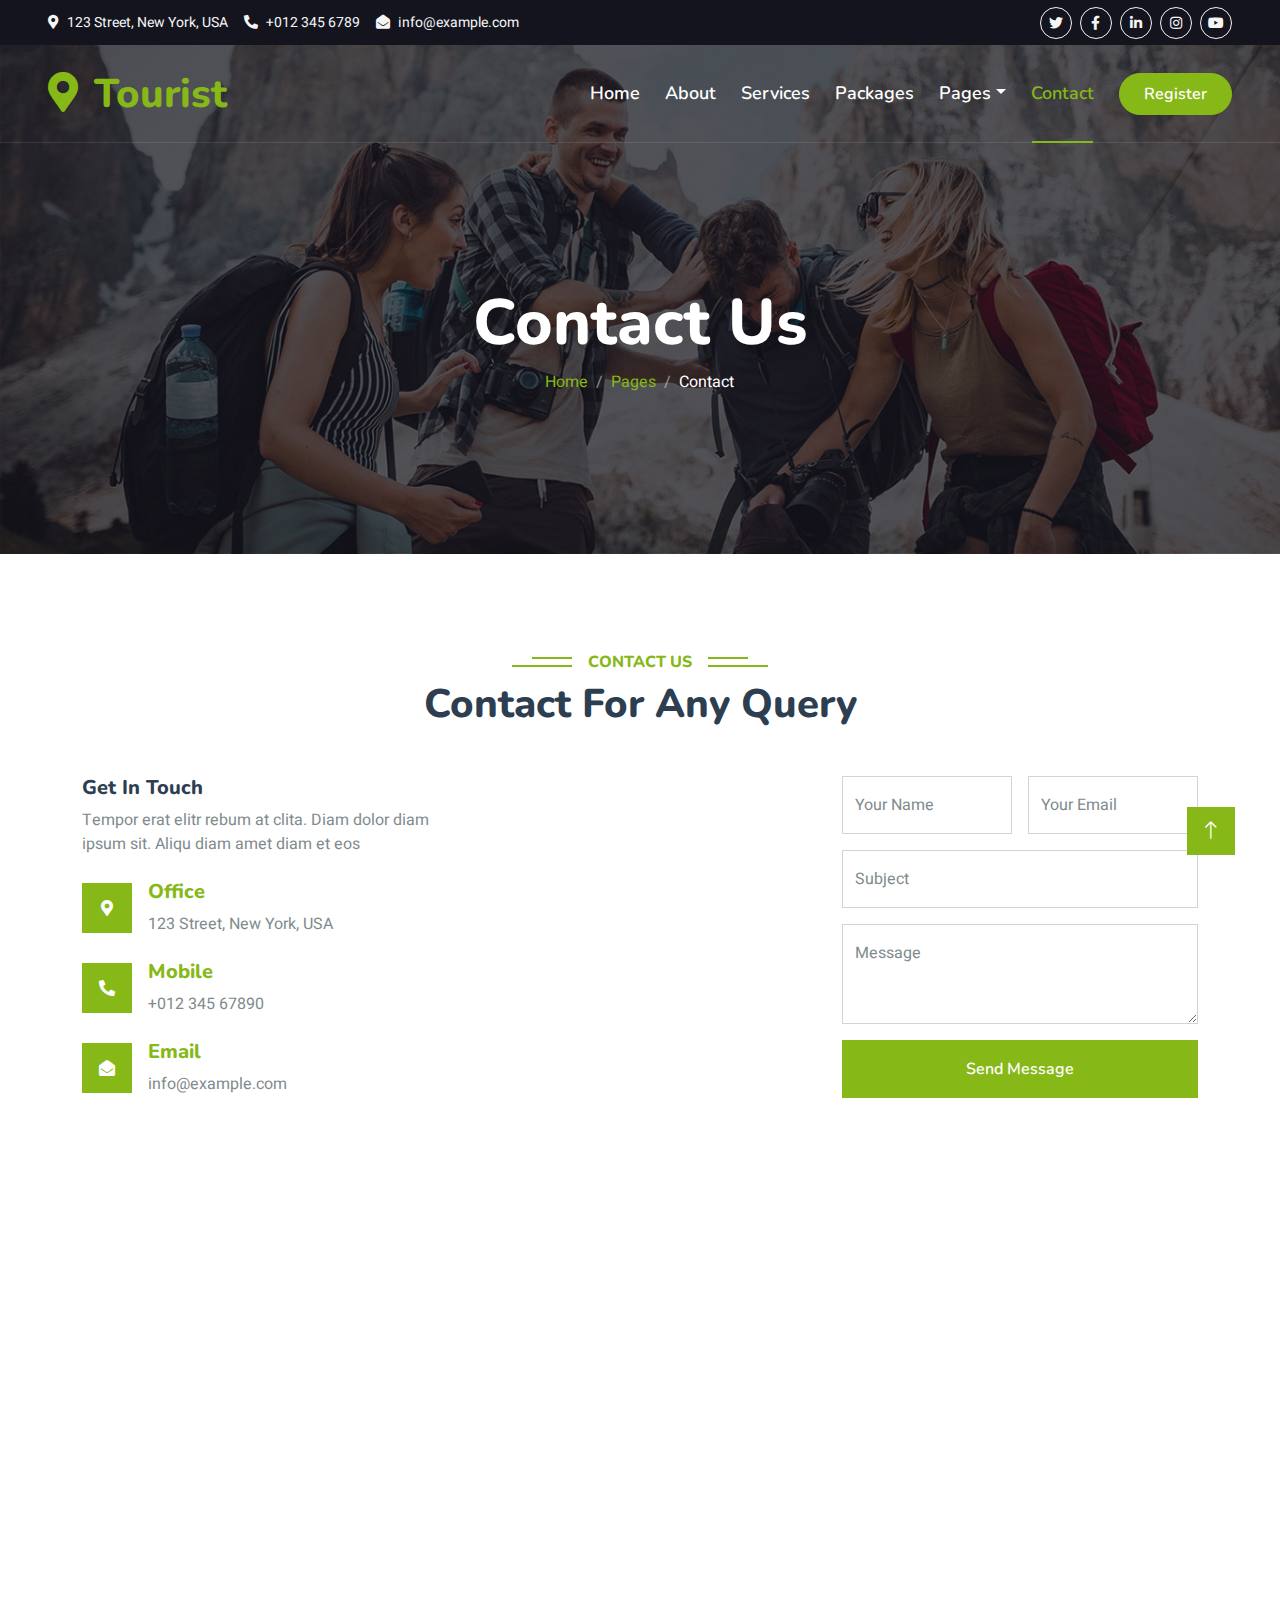
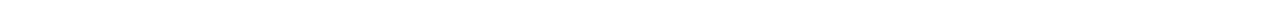
<file: t2/contact.html>
<!DOCTYPE html>
<html lang="en">

<head>
    <meta charset="utf-8">
    <title>Tourist - Travel Agency HTML Template</title>
    <meta content="width=device-width, initial-scale=1.0" name="viewport">
    <meta content="" name="keywords">
    <meta content="" name="description">

    <!-- Favicon -->
    <link href="img/favicon.ico" rel="icon">

    <!-- Google Web Fonts -->
    <link rel="preconnect" href="https://fonts.googleapis.com">
    <link rel="preconnect" href="https://fonts.gstatic.com" crossorigin>
    <link href="https://fonts.googleapis.com/css2?family=Heebo:wght@400;500;600&family=Nunito:wght@600;700;800&display=swap" rel="stylesheet">

    <!-- Icon Font Stylesheet -->
    <link href="https://cdnjs.cloudflare.com/ajax/libs/font-awesome/5.10.0/css/all.min.css" rel="stylesheet">
    <link href="https://cdn.jsdelivr.net/npm/bootstrap-icons@1.4.1/font/bootstrap-icons.css" rel="stylesheet">

    <!-- Libraries Stylesheet -->
    <link href="lib/animate/animate.min.css" rel="stylesheet">
    <link href="lib/owlcarousel/assets/owl.carousel.min.css" rel="stylesheet">
    <link href="lib/tempusdominus/css/tempusdominus-bootstrap-4.min.css" rel="stylesheet" />

    <!-- Customized Bootstrap Stylesheet -->
    <link href="css/bootstrap.min.css" rel="stylesheet">

    <!-- Template Stylesheet -->
    <link href="css/style.css" rel="stylesheet">
</head>

<body>
    <!-- Spinner Start -->
    <div id="spinner" class="show bg-white position-fixed translate-middle w-100 vh-100 top-50 start-50 d-flex align-items-center justify-content-center">
        <div class="spinner-border text-primary" style="width: 3rem; height: 3rem;" role="status">
            <span class="sr-only">Loading...</span>
        </div>
    </div>
    <!-- Spinner End -->


    <!-- Topbar Start -->
    <div class="container-fluid bg-dark px-5 d-none d-lg-block">
        <div class="row gx-0">
            <div class="col-lg-8 text-center text-lg-start mb-2 mb-lg-0">
                <div class="d-inline-flex align-items-center" style="height: 45px;">
                    <small class="me-3 text-light"><i class="fa fa-map-marker-alt me-2"></i>123 Street, New York, USA</small>
                    <small class="me-3 text-light"><i class="fa fa-phone-alt me-2"></i>+012 345 6789</small>
                    <small class="text-light"><i class="fa fa-envelope-open me-2"></i>info@example.com</small>
                </div>
            </div>
            <div class="col-lg-4 text-center text-lg-end">
                <div class="d-inline-flex align-items-center" style="height: 45px;">
                    <a class="btn btn-sm btn-outline-light btn-sm-square rounded-circle me-2" href=""><i class="fab fa-twitter fw-normal"></i></a>
                    <a class="btn btn-sm btn-outline-light btn-sm-square rounded-circle me-2" href=""><i class="fab fa-facebook-f fw-normal"></i></a>
                    <a class="btn btn-sm btn-outline-light btn-sm-square rounded-circle me-2" href=""><i class="fab fa-linkedin-in fw-normal"></i></a>
                    <a class="btn btn-sm btn-outline-light btn-sm-square rounded-circle me-2" href=""><i class="fab fa-instagram fw-normal"></i></a>
                    <a class="btn btn-sm btn-outline-light btn-sm-square rounded-circle" href=""><i class="fab fa-youtube fw-normal"></i></a>
                </div>
            </div>
        </div>
    </div>
    <!-- Topbar End -->


    <!-- Navbar & Hero Start -->
    <div class="container-fluid position-relative p-0">
        <nav class="navbar navbar-expand-lg navbar-light px-4 px-lg-5 py-3 py-lg-0">
            <a href="" class="navbar-brand p-0">
                <h1 class="text-primary m-0"><i class="fa fa-map-marker-alt me-3"></i>Tourist</h1>
                <!-- <img src="img/logo.png" alt="Logo"> -->
            </a>
            <button class="navbar-toggler" type="button" data-bs-toggle="collapse" data-bs-target="#navbarCollapse">
                <span class="fa fa-bars"></span>
            </button>
            <div class="collapse navbar-collapse" id="navbarCollapse">
                <div class="navbar-nav ms-auto py-0">
                    <a href="index.html" class="nav-item nav-link">Home</a>
                    <a href="about.html" class="nav-item nav-link">About</a>
                    <a href="service.html" class="nav-item nav-link">Services</a>
                    <a href="package.html" class="nav-item nav-link">Packages</a>
                    <div class="nav-item dropdown">
                        <a href="#" class="nav-link dropdown-toggle" data-bs-toggle="dropdown">Pages</a>
                        <div class="dropdown-menu m-0">
                            <a href="destination.html" class="dropdown-item">Destination</a>
                            <a href="booking.html" class="dropdown-item">Booking</a>
                            <a href="team.html" class="dropdown-item">Travel Guides</a>
                            <a href="testimonial.html" class="dropdown-item">Testimonial</a>
                            <a href="404.html" class="dropdown-item">404 Page</a>
                        </div>
                    </div>
                    <a href="contact.html" class="nav-item nav-link active">Contact</a>
                </div>
                <a href="" class="btn btn-primary rounded-pill py-2 px-4">Register</a>
            </div>
        </nav>

        <div class="container-fluid bg-primary py-5 mb-5 hero-header">
            <div class="container py-5">
                <div class="row justify-content-center py-5">
                    <div class="col-lg-10 pt-lg-5 mt-lg-5 text-center">
                        <h1 class="display-3 text-white animated slideInDown">Contact Us</h1>
                        <nav aria-label="breadcrumb">
                            <ol class="breadcrumb justify-content-center">
                                <li class="breadcrumb-item"><a href="#">Home</a></li>
                                <li class="breadcrumb-item"><a href="#">Pages</a></li>
                                <li class="breadcrumb-item text-white active" aria-current="page">Contact</li>
                            </ol>
                        </nav>
                    </div>
                </div>
            </div>
        </div>
    </div>
    <!-- Navbar & Hero End -->


    <!-- Contact Start -->
    <div class="container-xxl py-5">
        <div class="container">
            <div class="text-center wow fadeInUp" data-wow-delay="0.1s">
                <h6 class="section-title bg-white text-center text-primary px-3">Contact Us</h6>
                <h1 class="mb-5">Contact For Any Query</h1>
            </div>
            <div class="row g-4">
                <div class="col-lg-4 col-md-6 wow fadeInUp" data-wow-delay="0.1s">
                    <h5>Get In Touch</h5>
                    <p class="mb-4">Tempor erat elitr rebum at clita. Diam dolor diam ipsum sit. Aliqu diam amet diam et eos</p>
                    <div class="d-flex align-items-center mb-4">
                        <div class="d-flex align-items-center justify-content-center flex-shrink-0 bg-primary" style="width: 50px; height: 50px;">
                            <i class="fa fa-map-marker-alt text-white"></i>
                        </div>
                        <div class="ms-3">
                            <h5 class="text-primary">Office</h5>
                            <p class="mb-0">123 Street, New York, USA</p>
                        </div>
                    </div>
                    <div class="d-flex align-items-center mb-4">
                        <div class="d-flex align-items-center justify-content-center flex-shrink-0 bg-primary" style="width: 50px; height: 50px;">
                            <i class="fa fa-phone-alt text-white"></i>
                        </div>
                        <div class="ms-3">
                            <h5 class="text-primary">Mobile</h5>
                            <p class="mb-0">+012 345 67890</p>
                        </div>
                    </div>
                    <div class="d-flex align-items-center">
                        <div class="d-flex align-items-center justify-content-center flex-shrink-0 bg-primary" style="width: 50px; height: 50px;">
                            <i class="fa fa-envelope-open text-white"></i>
                        </div>
                        <div class="ms-3">
                            <h5 class="text-primary">Email</h5>
                            <p class="mb-0">info@example.com</p>
                        </div>
                    </div>
                </div>
                <div class="col-lg-4 col-md-6 wow fadeInUp" data-wow-delay="0.3s">
                    <iframe class="position-relative rounded w-100 h-100"
                        src="https://www.google.com/maps/embed?pb=!1m18!1m12!1m3!1d3001156.4288297426!2d-78.01371936852176!3d42.72876761954724!2m3!1f0!2f0!3f0!3m2!1i1024!2i768!4f13.1!3m3!1m2!1s0x4ccc4bf0f123a5a9%3A0xddcfc6c1de189567!2sNew%20York%2C%20USA!5e0!3m2!1sen!2sbd!4v1603794290143!5m2!1sen!2sbd"
                        frameborder="0" style="min-height: 300px; border:0;" allowfullscreen="" aria-hidden="false"
                        tabindex="0"></iframe>
                </div>
                <div class="col-lg-4 col-md-12 wow fadeInUp" data-wow-delay="0.5s">
                    <form>
                        <div class="row g-3">
                            <div class="col-md-6">
                                <div class="form-floating">
                                    <input type="text" class="form-control" id="name" placeholder="Your Name">
                                    <label for="name">Your Name</label>
                                </div>
                            </div>
                            <div class="col-md-6">
                                <div class="form-floating">
                                    <input type="email" class="form-control" id="email" placeholder="Your Email">
                                    <label for="email">Your Email</label>
                                </div>
                            </div>
                            <div class="col-12">
                                <div class="form-floating">
                                    <input type="text" class="form-control" id="subject" placeholder="Subject">
                                    <label for="subject">Subject</label>
                                </div>
                            </div>
                            <div class="col-12">
                                <div class="form-floating">
                                    <textarea class="form-control" placeholder="Leave a message here" id="message" style="height: 100px"></textarea>
                                    <label for="message">Message</label>
                                </div>
                            </div>
                            <div class="col-12">
                                <button class="btn btn-primary w-100 py-3" type="submit">Send Message</button>
                            </div>
                        </div>
                    </form>
                </div>
            </div>
        </div>
    </div>
    <!-- Contact End -->


    <!-- Footer Start -->
    <div class="container-fluid bg-dark text-light footer pt-5 mt-5 wow fadeIn" data-wow-delay="0.1s">
        <div class="container py-5">
            <div class="row g-5">
                <div class="col-lg-3 col-md-6">
                    <h4 class="text-white mb-3">Company</h4>
                    <a class="btn btn-link" href="">About Us</a>
                    <a class="btn btn-link" href="">Contact Us</a>
                    <a class="btn btn-link" href="">Privacy Policy</a>
                    <a class="btn btn-link" href="">Terms & Condition</a>
                    <a class="btn btn-link" href="">FAQs & Help</a>
                </div>
                <div class="col-lg-3 col-md-6">
                    <h4 class="text-white mb-3">Contact</h4>
                    <p class="mb-2"><i class="fa fa-map-marker-alt me-3"></i>123 Street, New York, USA</p>
                    <p class="mb-2"><i class="fa fa-phone-alt me-3"></i>+012 345 67890</p>
                    <p class="mb-2"><i class="fa fa-envelope me-3"></i>info@example.com</p>
                    <div class="d-flex pt-2">
                        <a class="btn btn-outline-light btn-social" href=""><i class="fab fa-twitter"></i></a>
                        <a class="btn btn-outline-light btn-social" href=""><i class="fab fa-facebook-f"></i></a>
                        <a class="btn btn-outline-light btn-social" href=""><i class="fab fa-youtube"></i></a>
                        <a class="btn btn-outline-light btn-social" href=""><i class="fab fa-linkedin-in"></i></a>
                    </div>
                </div>
                <div class="col-lg-3 col-md-6">
                    <h4 class="text-white mb-3">Gallery</h4>
                    <div class="row g-2 pt-2">
                        <div class="col-4">
                            <img class="img-fluid bg-light p-1" src="img/package-1.jpg" alt="">
                        </div>
                        <div class="col-4">
                            <img class="img-fluid bg-light p-1" src="img/package-2.jpg" alt="">
                        </div>
                        <div class="col-4">
                            <img class="img-fluid bg-light p-1" src="img/package-3.jpg" alt="">
                        </div>
                        <div class="col-4">
                            <img class="img-fluid bg-light p-1" src="img/package-2.jpg" alt="">
                        </div>
                        <div class="col-4">
                            <img class="img-fluid bg-light p-1" src="img/package-3.jpg" alt="">
                        </div>
                        <div class="col-4">
                            <img class="img-fluid bg-light p-1" src="img/package-1.jpg" alt="">
                        </div>
                    </div>
                </div>
                <div class="col-lg-3 col-md-6">
                    <h4 class="text-white mb-3">Newsletter</h4>
                    <p>Dolor amet sit justo amet elitr clita ipsum elitr est.</p>
                    <div class="position-relative mx-auto" style="max-width: 400px;">
                        <input class="form-control border-primary w-100 py-3 ps-4 pe-5" type="text" placeholder="Your email">
                        <button type="button" class="btn btn-primary py-2 position-absolute top-0 end-0 mt-2 me-2">SignUp</button>
                    </div>
                </div>
            </div>
        </div>
        <div class="container">
            <div class="copyright">
                <div class="row">
                    <div class="col-md-6 text-center text-md-start mb-3 mb-md-0">
                        &copy; <a class="border-bottom" href="#">Your Site Name</a>, All Right Reserved.

                        <!--/*** This template is free as long as you keep the footer author’s credit link/attribution link/backlink. If you'd like to use the template without the footer author’s credit link/attribution link/backlink, you can purchase the Credit Removal License from "https://htmlcodex.com/credit-removal". Thank you for your support. ***/-->
                        Designed By <a class="border-bottom" href="https://htmlcodex.com">HTML Codex</a>
                    </div>
                    <div class="col-md-6 text-center text-md-end">
                        <div class="footer-menu">
                            <a href="">Home</a>
                            <a href="">Cookies</a>
                            <a href="">Help</a>
                            <a href="">FQAs</a>
                        </div>
                    </div>
                </div>
            </div>
        </div>
    </div>
    <!-- Footer End -->


    <!-- Back to Top -->
    <a href="#" class="btn btn-lg btn-primary btn-lg-square back-to-top"><i class="bi bi-arrow-up"></i></a>


    <!-- JavaScript Libraries -->
    <script src="https://code.jquery.com/jquery-3.4.1.min.js"></script>
    <script src="https://cdn.jsdelivr.net/npm/bootstrap@5.0.0/dist/js/bootstrap.bundle.min.js"></script>
    <script src="lib/wow/wow.min.js"></script>
    <script src="lib/easing/easing.min.js"></script>
    <script src="lib/waypoints/waypoints.min.js"></script>
    <script src="lib/owlcarousel/owl.carousel.min.js"></script>
    <script src="lib/tempusdominus/js/moment.min.js"></script>
    <script src="lib/tempusdominus/js/moment-timezone.min.js"></script>
    <script src="lib/tempusdominus/js/tempusdominus-bootstrap-4.min.js"></script>

    <!-- Template Javascript -->
    <script src="js/main.js"></script>
</body>

</html>
</file>
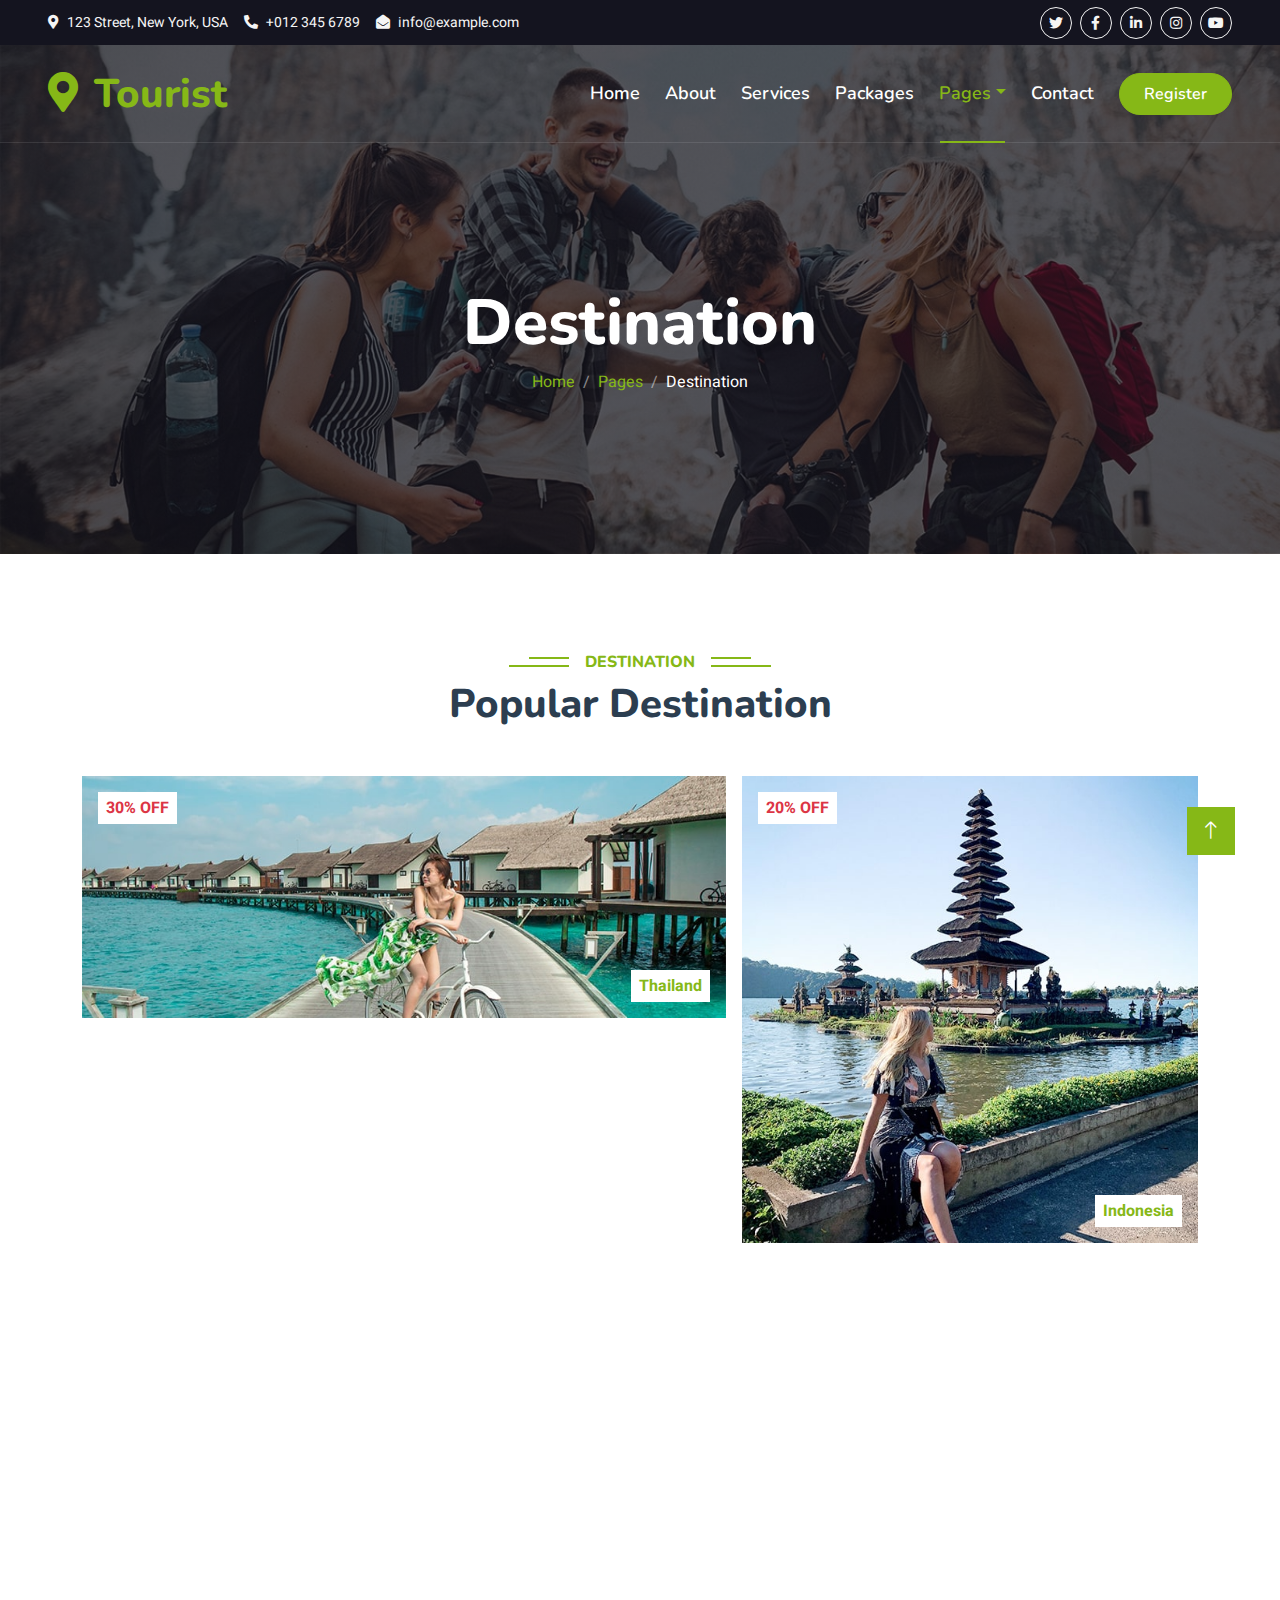
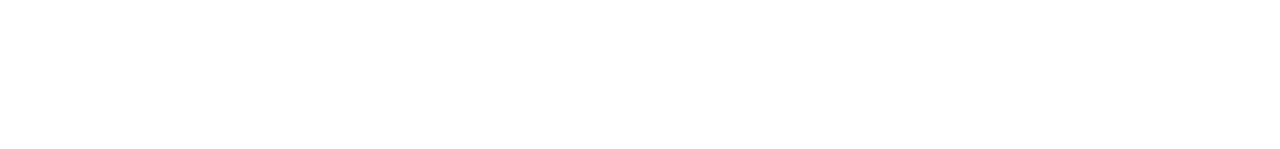
<file: t2/destination.html>
<!DOCTYPE html>
<html lang="en">

<head>
    <meta charset="utf-8">
    <title>Tourist - Travel Agency HTML Template</title>
    <meta content="width=device-width, initial-scale=1.0" name="viewport">
    <meta content="" name="keywords">
    <meta content="" name="description">

    <!-- Favicon -->
    <link href="img/favicon.ico" rel="icon">

    <!-- Google Web Fonts -->
    <link rel="preconnect" href="https://fonts.googleapis.com">
    <link rel="preconnect" href="https://fonts.gstatic.com" crossorigin>
    <link href="https://fonts.googleapis.com/css2?family=Heebo:wght@400;500;600&family=Nunito:wght@600;700;800&display=swap" rel="stylesheet">

    <!-- Icon Font Stylesheet -->
    <link href="https://cdnjs.cloudflare.com/ajax/libs/font-awesome/5.10.0/css/all.min.css" rel="stylesheet">
    <link href="https://cdn.jsdelivr.net/npm/bootstrap-icons@1.4.1/font/bootstrap-icons.css" rel="stylesheet">

    <!-- Libraries Stylesheet -->
    <link href="lib/animate/animate.min.css" rel="stylesheet">
    <link href="lib/owlcarousel/assets/owl.carousel.min.css" rel="stylesheet">
    <link href="lib/tempusdominus/css/tempusdominus-bootstrap-4.min.css" rel="stylesheet" />

    <!-- Customized Bootstrap Stylesheet -->
    <link href="css/bootstrap.min.css" rel="stylesheet">

    <!-- Template Stylesheet -->
    <link href="css/style.css" rel="stylesheet">
</head>

<body>
    <!-- Spinner Start -->
    <div id="spinner" class="show bg-white position-fixed translate-middle w-100 vh-100 top-50 start-50 d-flex align-items-center justify-content-center">
        <div class="spinner-border text-primary" style="width: 3rem; height: 3rem;" role="status">
            <span class="sr-only">Loading...</span>
        </div>
    </div>
    <!-- Spinner End -->


    <!-- Topbar Start -->
    <div class="container-fluid bg-dark px-5 d-none d-lg-block">
        <div class="row gx-0">
            <div class="col-lg-8 text-center text-lg-start mb-2 mb-lg-0">
                <div class="d-inline-flex align-items-center" style="height: 45px;">
                    <small class="me-3 text-light"><i class="fa fa-map-marker-alt me-2"></i>123 Street, New York, USA</small>
                    <small class="me-3 text-light"><i class="fa fa-phone-alt me-2"></i>+012 345 6789</small>
                    <small class="text-light"><i class="fa fa-envelope-open me-2"></i>info@example.com</small>
                </div>
            </div>
            <div class="col-lg-4 text-center text-lg-end">
                <div class="d-inline-flex align-items-center" style="height: 45px;">
                    <a class="btn btn-sm btn-outline-light btn-sm-square rounded-circle me-2" href=""><i class="fab fa-twitter fw-normal"></i></a>
                    <a class="btn btn-sm btn-outline-light btn-sm-square rounded-circle me-2" href=""><i class="fab fa-facebook-f fw-normal"></i></a>
                    <a class="btn btn-sm btn-outline-light btn-sm-square rounded-circle me-2" href=""><i class="fab fa-linkedin-in fw-normal"></i></a>
                    <a class="btn btn-sm btn-outline-light btn-sm-square rounded-circle me-2" href=""><i class="fab fa-instagram fw-normal"></i></a>
                    <a class="btn btn-sm btn-outline-light btn-sm-square rounded-circle" href=""><i class="fab fa-youtube fw-normal"></i></a>
                </div>
            </div>
        </div>
    </div>
    <!-- Topbar End -->


    <!-- Navbar & Hero Start -->
    <div class="container-fluid position-relative p-0">
        <nav class="navbar navbar-expand-lg navbar-light px-4 px-lg-5 py-3 py-lg-0">
            <a href="" class="navbar-brand p-0">
                <h1 class="text-primary m-0"><i class="fa fa-map-marker-alt me-3"></i>Tourist</h1>
                <!-- <img src="img/logo.png" alt="Logo"> -->
            </a>
            <button class="navbar-toggler" type="button" data-bs-toggle="collapse" data-bs-target="#navbarCollapse">
                <span class="fa fa-bars"></span>
            </button>
            <div class="collapse navbar-collapse" id="navbarCollapse">
                <div class="navbar-nav ms-auto py-0">
                    <a href="index.html" class="nav-item nav-link">Home</a>
                    <a href="about.html" class="nav-item nav-link">About</a>
                    <a href="service.html" class="nav-item nav-link">Services</a>
                    <a href="package.html" class="nav-item nav-link">Packages</a>
                    <div class="nav-item dropdown">
                        <a href="#" class="nav-link dropdown-toggle active" data-bs-toggle="dropdown">Pages</a>
                        <div class="dropdown-menu m-0">
                            <a href="destination.html" class="dropdown-item active">Destination</a>
                            <a href="booking.html" class="dropdown-item">Booking</a>
                            <a href="team.html" class="dropdown-item">Travel Guides</a>
                            <a href="testimonial.html" class="dropdown-item">Testimonial</a>
                            <a href="404.html" class="dropdown-item">404 Page</a>
                        </div>
                    </div>
                    <a href="contact.html" class="nav-item nav-link">Contact</a>
                </div>
                <a href="" class="btn btn-primary rounded-pill py-2 px-4">Register</a>
            </div>
        </nav>

        <div class="container-fluid bg-primary py-5 mb-5 hero-header">
            <div class="container py-5">
                <div class="row justify-content-center py-5">
                    <div class="col-lg-10 pt-lg-5 mt-lg-5 text-center">
                        <h1 class="display-3 text-white animated slideInDown">Destination</h1>
                        <nav aria-label="breadcrumb">
                            <ol class="breadcrumb justify-content-center">
                                <li class="breadcrumb-item"><a href="#">Home</a></li>
                                <li class="breadcrumb-item"><a href="#">Pages</a></li>
                                <li class="breadcrumb-item text-white active" aria-current="page">Destination</li>
                            </ol>
                        </nav>
                    </div>
                </div>
            </div>
        </div>
    </div>
    <!-- Navbar & Hero End -->


    <!-- Destination Start -->
    <div class="container-xxl py-5 destination">
        <div class="container">
            <div class="text-center wow fadeInUp" data-wow-delay="0.1s">
                <h6 class="section-title bg-white text-center text-primary px-3">Destination</h6>
                <h1 class="mb-5">Popular Destination</h1>
            </div>
            <div class="row g-3">
                <div class="col-lg-7 col-md-6">
                    <div class="row g-3">
                        <div class="col-lg-12 col-md-12 wow zoomIn" data-wow-delay="0.1s">
                            <a class="position-relative d-block overflow-hidden" href="">
                                <img class="img-fluid" src="img/destination-1.jpg" alt="">
                                <div class="bg-white text-danger fw-bold position-absolute top-0 start-0 m-3 py-1 px-2">30% OFF</div>
                                <div class="bg-white text-primary fw-bold position-absolute bottom-0 end-0 m-3 py-1 px-2">Thailand</div>
                            </a>
                        </div>
                        <div class="col-lg-6 col-md-12 wow zoomIn" data-wow-delay="0.3s">
                            <a class="position-relative d-block overflow-hidden" href="">
                                <img class="img-fluid" src="img/destination-2.jpg" alt="">
                                <div class="bg-white text-danger fw-bold position-absolute top-0 start-0 m-3 py-1 px-2">25% OFF</div>
                                <div class="bg-white text-primary fw-bold position-absolute bottom-0 end-0 m-3 py-1 px-2">Malaysia</div>
                            </a>
                        </div>
                        <div class="col-lg-6 col-md-12 wow zoomIn" data-wow-delay="0.5s">
                            <a class="position-relative d-block overflow-hidden" href="">
                                <img class="img-fluid" src="img/destination-3.jpg" alt="">
                                <div class="bg-white text-danger fw-bold position-absolute top-0 start-0 m-3 py-1 px-2">35% OFF</div>
                                <div class="bg-white text-primary fw-bold position-absolute bottom-0 end-0 m-3 py-1 px-2">Australia</div>
                            </a>
                        </div>
                    </div>
                </div>
                <div class="col-lg-5 col-md-6 wow zoomIn" data-wow-delay="0.7s" style="min-height: 350px;">
                    <a class="position-relative d-block h-100 overflow-hidden" href="">
                        <img class="img-fluid position-absolute w-100 h-100" src="img/destination-4.jpg" alt="" style="object-fit: cover;">
                        <div class="bg-white text-danger fw-bold position-absolute top-0 start-0 m-3 py-1 px-2">20% OFF</div>
                        <div class="bg-white text-primary fw-bold position-absolute bottom-0 end-0 m-3 py-1 px-2">Indonesia</div>
                    </a>
                </div>
            </div>
        </div>
    </div>
    <!-- Destination Start -->
        

    <!-- Footer Start -->
    <div class="container-fluid bg-dark text-light footer pt-5 mt-5 wow fadeIn" data-wow-delay="0.1s">
        <div class="container py-5">
            <div class="row g-5">
                <div class="col-lg-3 col-md-6">
                    <h4 class="text-white mb-3">Company</h4>
                    <a class="btn btn-link" href="">About Us</a>
                    <a class="btn btn-link" href="">Contact Us</a>
                    <a class="btn btn-link" href="">Privacy Policy</a>
                    <a class="btn btn-link" href="">Terms & Condition</a>
                    <a class="btn btn-link" href="">FAQs & Help</a>
                </div>
                <div class="col-lg-3 col-md-6">
                    <h4 class="text-white mb-3">Contact</h4>
                    <p class="mb-2"><i class="fa fa-map-marker-alt me-3"></i>123 Street, New York, USA</p>
                    <p class="mb-2"><i class="fa fa-phone-alt me-3"></i>+012 345 67890</p>
                    <p class="mb-2"><i class="fa fa-envelope me-3"></i>info@example.com</p>
                    <div class="d-flex pt-2">
                        <a class="btn btn-outline-light btn-social" href=""><i class="fab fa-twitter"></i></a>
                        <a class="btn btn-outline-light btn-social" href=""><i class="fab fa-facebook-f"></i></a>
                        <a class="btn btn-outline-light btn-social" href=""><i class="fab fa-youtube"></i></a>
                        <a class="btn btn-outline-light btn-social" href=""><i class="fab fa-linkedin-in"></i></a>
                    </div>
                </div>
                <div class="col-lg-3 col-md-6">
                    <h4 class="text-white mb-3">Gallery</h4>
                    <div class="row g-2 pt-2">
                        <div class="col-4">
                            <img class="img-fluid bg-light p-1" src="img/package-1.jpg" alt="">
                        </div>
                        <div class="col-4">
                            <img class="img-fluid bg-light p-1" src="img/package-2.jpg" alt="">
                        </div>
                        <div class="col-4">
                            <img class="img-fluid bg-light p-1" src="img/package-3.jpg" alt="">
                        </div>
                        <div class="col-4">
                            <img class="img-fluid bg-light p-1" src="img/package-2.jpg" alt="">
                        </div>
                        <div class="col-4">
                            <img class="img-fluid bg-light p-1" src="img/package-3.jpg" alt="">
                        </div>
                        <div class="col-4">
                            <img class="img-fluid bg-light p-1" src="img/package-1.jpg" alt="">
                        </div>
                    </div>
                </div>
                <div class="col-lg-3 col-md-6">
                    <h4 class="text-white mb-3">Newsletter</h4>
                    <p>Dolor amet sit justo amet elitr clita ipsum elitr est.</p>
                    <div class="position-relative mx-auto" style="max-width: 400px;">
                        <input class="form-control border-primary w-100 py-3 ps-4 pe-5" type="text" placeholder="Your email">
                        <button type="button" class="btn btn-primary py-2 position-absolute top-0 end-0 mt-2 me-2">SignUp</button>
                    </div>
                </div>
            </div>
        </div>
        <div class="container">
            <div class="copyright">
                <div class="row">
                    <div class="col-md-6 text-center text-md-start mb-3 mb-md-0">
                        &copy; <a class="border-bottom" href="#">Your Site Name</a>, All Right Reserved.

                        <!--/*** This template is free as long as you keep the footer author’s credit link/attribution link/backlink. If you'd like to use the template without the footer author’s credit link/attribution link/backlink, you can purchase the Credit Removal License from "https://htmlcodex.com/credit-removal". Thank you for your support. ***/-->
                        Designed By <a class="border-bottom" href="https://htmlcodex.com">HTML Codex</a>
                    </div>
                    <div class="col-md-6 text-center text-md-end">
                        <div class="footer-menu">
                            <a href="">Home</a>
                            <a href="">Cookies</a>
                            <a href="">Help</a>
                            <a href="">FQAs</a>
                        </div>
                    </div>
                </div>
            </div>
        </div>
    </div>
    <!-- Footer End -->


    <!-- Back to Top -->
    <a href="#" class="btn btn-lg btn-primary btn-lg-square back-to-top"><i class="bi bi-arrow-up"></i></a>


    <!-- JavaScript Libraries -->
    <script src="https://code.jquery.com/jquery-3.4.1.min.js"></script>
    <script src="https://cdn.jsdelivr.net/npm/bootstrap@5.0.0/dist/js/bootstrap.bundle.min.js"></script>
    <script src="lib/wow/wow.min.js"></script>
    <script src="lib/easing/easing.min.js"></script>
    <script src="lib/waypoints/waypoints.min.js"></script>
    <script src="lib/owlcarousel/owl.carousel.min.js"></script>
    <script src="lib/tempusdominus/js/moment.min.js"></script>
    <script src="lib/tempusdominus/js/moment-timezone.min.js"></script>
    <script src="lib/tempusdominus/js/tempusdominus-bootstrap-4.min.js"></script>

    <!-- Template Javascript -->
    <script src="js/main.js"></script>
</body>

</html>
</file>
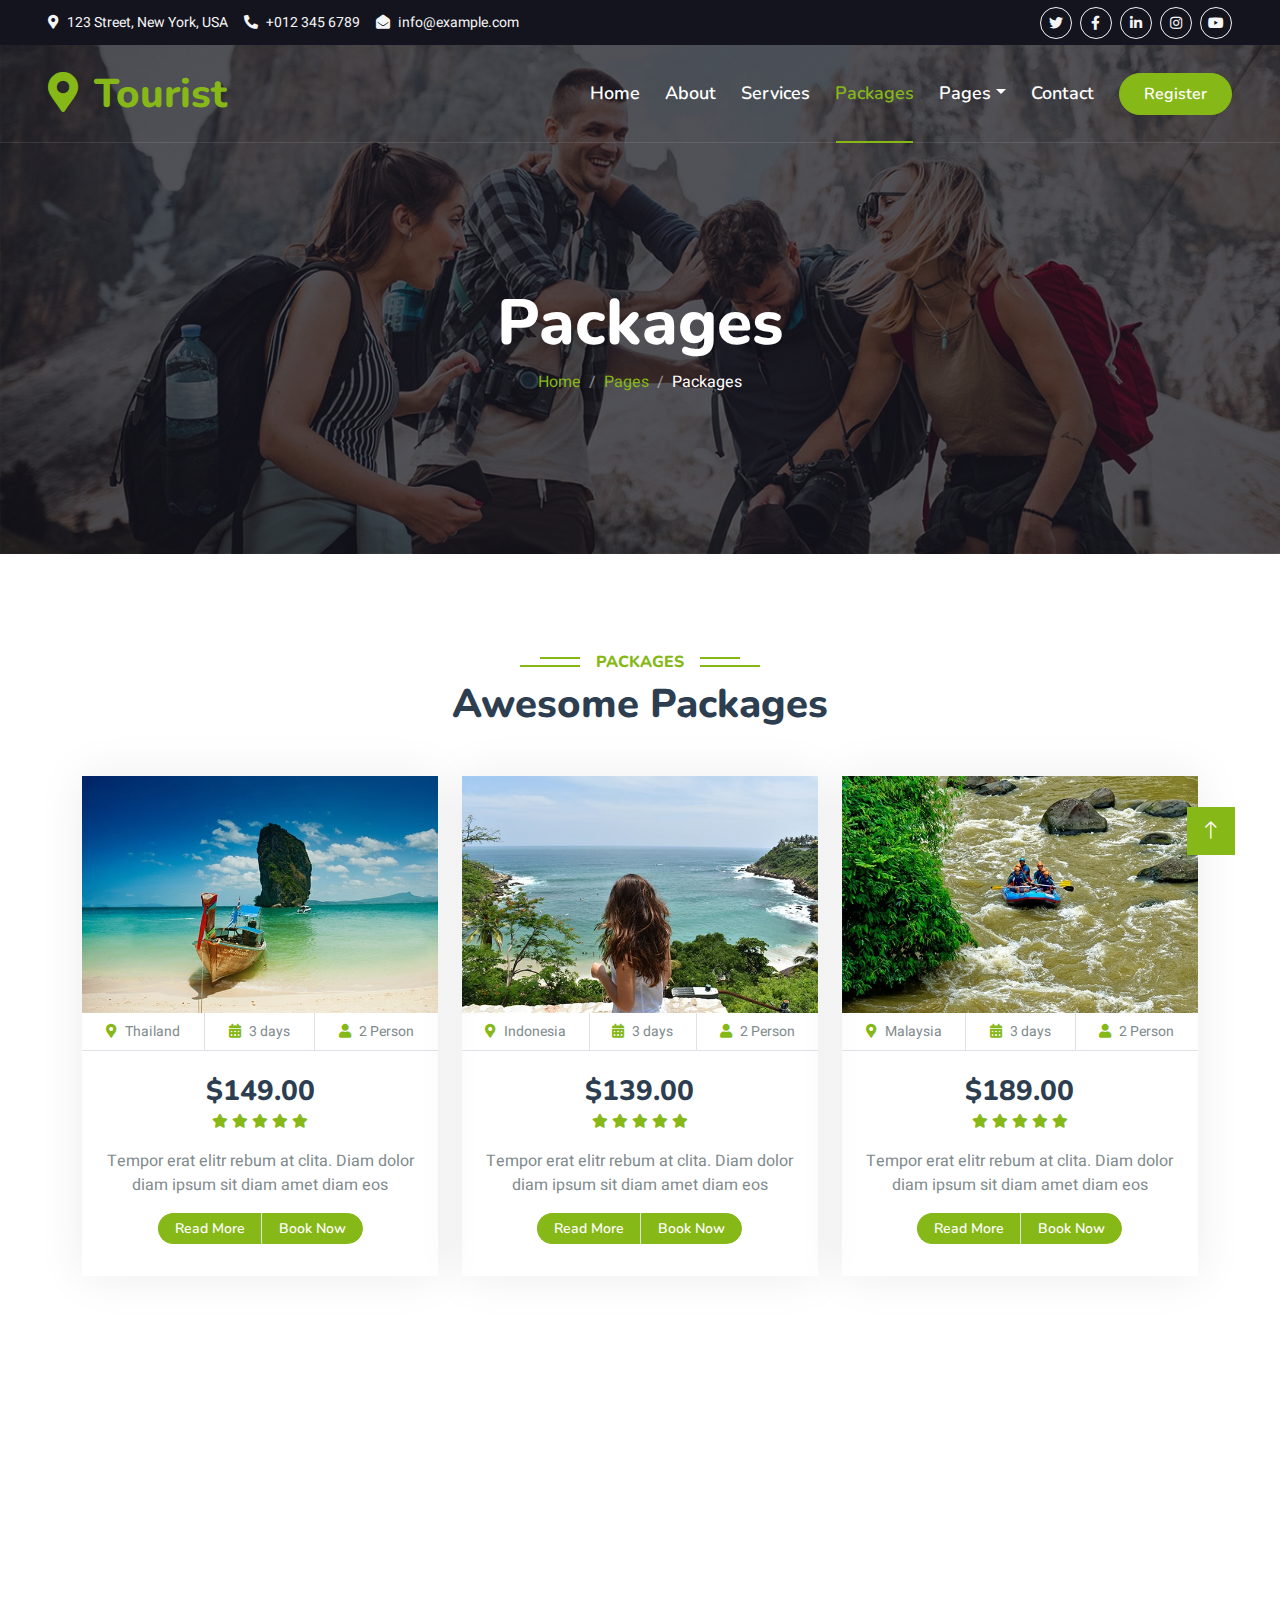
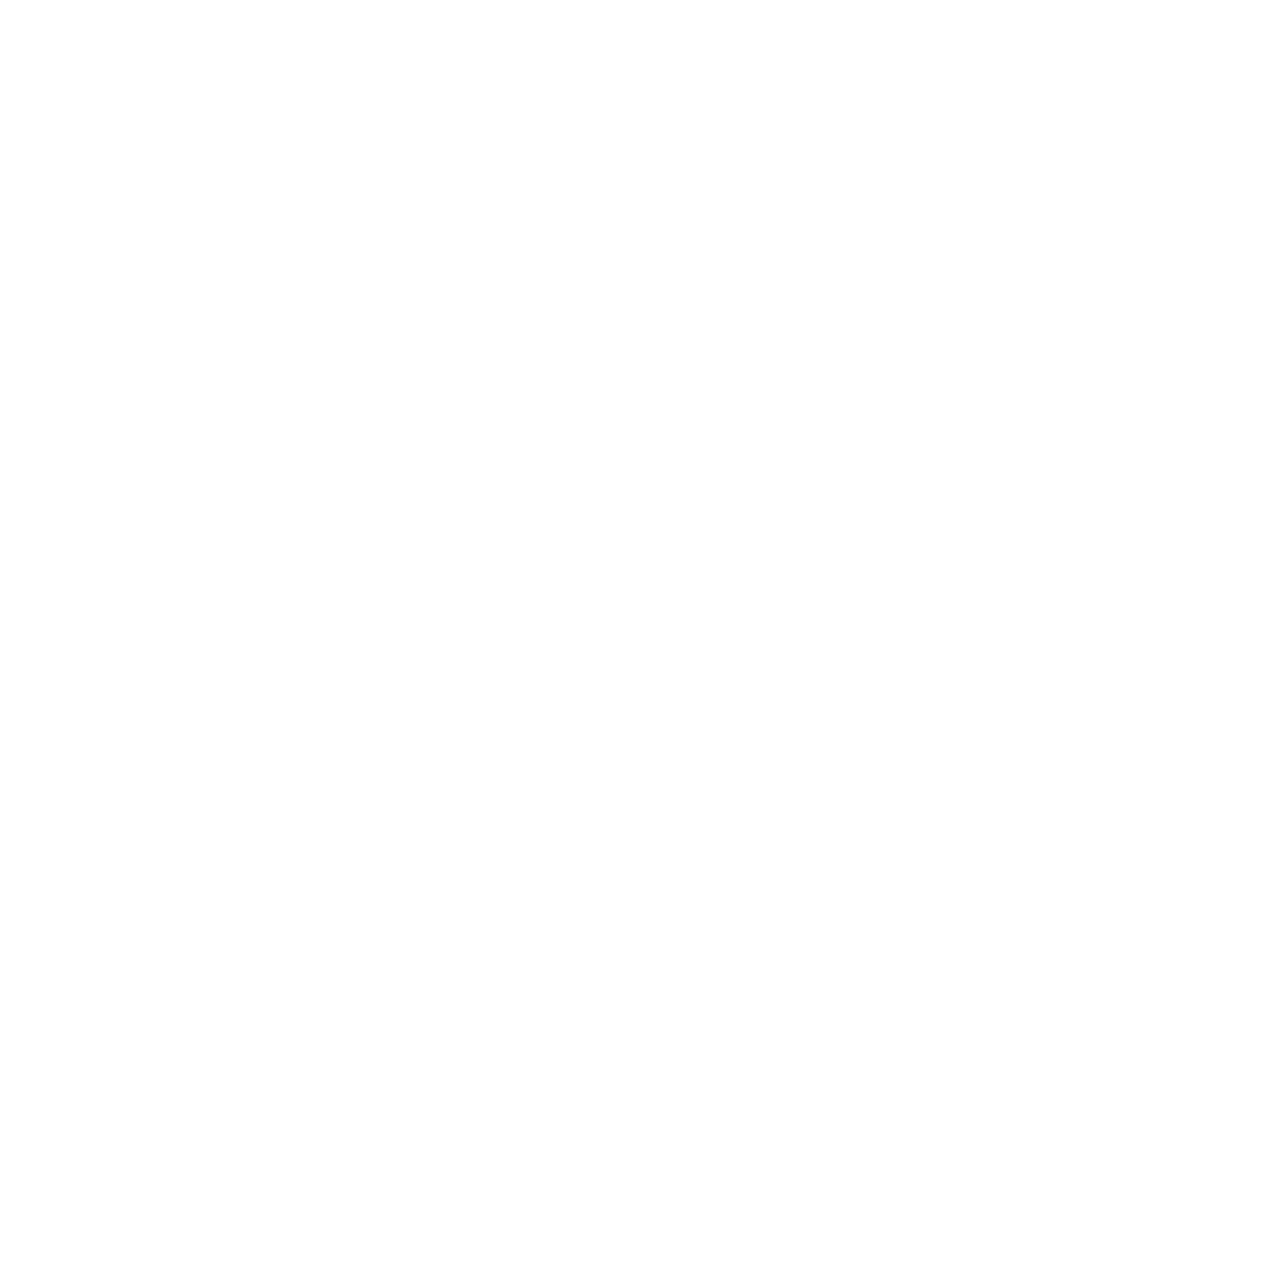
<file: t2/package.html>
<!DOCTYPE html>
<html lang="en">

<head>
    <meta charset="utf-8">
    <title>Tourist - Travel Agency HTML Template</title>
    <meta content="width=device-width, initial-scale=1.0" name="viewport">
    <meta content="" name="keywords">
    <meta content="" name="description">

    <!-- Favicon -->
    <link href="img/favicon.ico" rel="icon">

    <!-- Google Web Fonts -->
    <link rel="preconnect" href="https://fonts.googleapis.com">
    <link rel="preconnect" href="https://fonts.gstatic.com" crossorigin>
    <link href="https://fonts.googleapis.com/css2?family=Heebo:wght@400;500;600&family=Nunito:wght@600;700;800&display=swap" rel="stylesheet">

    <!-- Icon Font Stylesheet -->
    <link href="https://cdnjs.cloudflare.com/ajax/libs/font-awesome/5.10.0/css/all.min.css" rel="stylesheet">
    <link href="https://cdn.jsdelivr.net/npm/bootstrap-icons@1.4.1/font/bootstrap-icons.css" rel="stylesheet">

    <!-- Libraries Stylesheet -->
    <link href="lib/animate/animate.min.css" rel="stylesheet">
    <link href="lib/owlcarousel/assets/owl.carousel.min.css" rel="stylesheet">
    <link href="lib/tempusdominus/css/tempusdominus-bootstrap-4.min.css" rel="stylesheet" />

    <!-- Customized Bootstrap Stylesheet -->
    <link href="css/bootstrap.min.css" rel="stylesheet">

    <!-- Template Stylesheet -->
    <link href="css/style.css" rel="stylesheet">
</head>

<body>
    <!-- Spinner Start -->
    <div id="spinner" class="show bg-white position-fixed translate-middle w-100 vh-100 top-50 start-50 d-flex align-items-center justify-content-center">
        <div class="spinner-border text-primary" style="width: 3rem; height: 3rem;" role="status">
            <span class="sr-only">Loading...</span>
        </div>
    </div>
    <!-- Spinner End -->


    <!-- Topbar Start -->
    <div class="container-fluid bg-dark px-5 d-none d-lg-block">
        <div class="row gx-0">
            <div class="col-lg-8 text-center text-lg-start mb-2 mb-lg-0">
                <div class="d-inline-flex align-items-center" style="height: 45px;">
                    <small class="me-3 text-light"><i class="fa fa-map-marker-alt me-2"></i>123 Street, New York, USA</small>
                    <small class="me-3 text-light"><i class="fa fa-phone-alt me-2"></i>+012 345 6789</small>
                    <small class="text-light"><i class="fa fa-envelope-open me-2"></i>info@example.com</small>
                </div>
            </div>
            <div class="col-lg-4 text-center text-lg-end">
                <div class="d-inline-flex align-items-center" style="height: 45px;">
                    <a class="btn btn-sm btn-outline-light btn-sm-square rounded-circle me-2" href=""><i class="fab fa-twitter fw-normal"></i></a>
                    <a class="btn btn-sm btn-outline-light btn-sm-square rounded-circle me-2" href=""><i class="fab fa-facebook-f fw-normal"></i></a>
                    <a class="btn btn-sm btn-outline-light btn-sm-square rounded-circle me-2" href=""><i class="fab fa-linkedin-in fw-normal"></i></a>
                    <a class="btn btn-sm btn-outline-light btn-sm-square rounded-circle me-2" href=""><i class="fab fa-instagram fw-normal"></i></a>
                    <a class="btn btn-sm btn-outline-light btn-sm-square rounded-circle" href=""><i class="fab fa-youtube fw-normal"></i></a>
                </div>
            </div>
        </div>
    </div>
    <!-- Topbar End -->


    <!-- Navbar & Hero Start -->
    <div class="container-fluid position-relative p-0">
        <nav class="navbar navbar-expand-lg navbar-light px-4 px-lg-5 py-3 py-lg-0">
            <a href="" class="navbar-brand p-0">
                <h1 class="text-primary m-0"><i class="fa fa-map-marker-alt me-3"></i>Tourist</h1>
                <!-- <img src="img/logo.png" alt="Logo"> -->
            </a>
            <button class="navbar-toggler" type="button" data-bs-toggle="collapse" data-bs-target="#navbarCollapse">
                <span class="fa fa-bars"></span>
            </button>
            <div class="collapse navbar-collapse" id="navbarCollapse">
                <div class="navbar-nav ms-auto py-0">
                    <a href="index.html" class="nav-item nav-link">Home</a>
                    <a href="about.html" class="nav-item nav-link">About</a>
                    <a href="service.html" class="nav-item nav-link">Services</a>
                    <a href="package.html" class="nav-item nav-link active">Packages</a>
                    <div class="nav-item dropdown">
                        <a href="#" class="nav-link dropdown-toggle" data-bs-toggle="dropdown">Pages</a>
                        <div class="dropdown-menu m-0">
                            <a href="destination.html" class="dropdown-item">Destination</a>
                            <a href="booking.html" class="dropdown-item">Booking</a>
                            <a href="team.html" class="dropdown-item">Travel Guides</a>
                            <a href="testimonial.html" class="dropdown-item">Testimonial</a>
                            <a href="404.html" class="dropdown-item">404 Page</a>
                        </div>
                    </div>
                    <a href="contact.html" class="nav-item nav-link">Contact</a>
                </div>
                <a href="" class="btn btn-primary rounded-pill py-2 px-4">Register</a>
            </div>
        </nav>

        <div class="container-fluid bg-primary py-5 mb-5 hero-header">
            <div class="container py-5">
                <div class="row justify-content-center py-5">
                    <div class="col-lg-10 pt-lg-5 mt-lg-5 text-center">
                        <h1 class="display-3 text-white animated slideInDown">Packages</h1>
                        <nav aria-label="breadcrumb">
                            <ol class="breadcrumb justify-content-center">
                                <li class="breadcrumb-item"><a href="#">Home</a></li>
                                <li class="breadcrumb-item"><a href="#">Pages</a></li>
                                <li class="breadcrumb-item text-white active" aria-current="page">Packages</li>
                            </ol>
                        </nav>
                    </div>
                </div>
            </div>
        </div>
    </div>
    <!-- Navbar & Hero End -->


    <!-- Package Start -->
    <div class="container-xxl py-5">
        <div class="container">
            <div class="text-center wow fadeInUp" data-wow-delay="0.1s">
                <h6 class="section-title bg-white text-center text-primary px-3">Packages</h6>
                <h1 class="mb-5">Awesome Packages</h1>
            </div>
            <div class="row g-4 justify-content-center">
                <div class="col-lg-4 col-md-6 wow fadeInUp" data-wow-delay="0.1s">
                    <div class="package-item">
                        <div class="overflow-hidden">
                            <img class="img-fluid" src="img/package-1.jpg" alt="">
                        </div>
                        <div class="d-flex border-bottom">
                            <small class="flex-fill text-center border-end py-2"><i class="fa fa-map-marker-alt text-primary me-2"></i>Thailand</small>
                            <small class="flex-fill text-center border-end py-2"><i class="fa fa-calendar-alt text-primary me-2"></i>3 days</small>
                            <small class="flex-fill text-center py-2"><i class="fa fa-user text-primary me-2"></i>2 Person</small>
                        </div>
                        <div class="text-center p-4">
                            <h3 class="mb-0">$149.00</h3>
                            <div class="mb-3">
                                <small class="fa fa-star text-primary"></small>
                                <small class="fa fa-star text-primary"></small>
                                <small class="fa fa-star text-primary"></small>
                                <small class="fa fa-star text-primary"></small>
                                <small class="fa fa-star text-primary"></small>
                            </div>
                            <p>Tempor erat elitr rebum at clita. Diam dolor diam ipsum sit diam amet diam eos</p>
                            <div class="d-flex justify-content-center mb-2">
                                <a href="#" class="btn btn-sm btn-primary px-3 border-end" style="border-radius: 30px 0 0 30px;">Read More</a>
                                <a href="#" class="btn btn-sm btn-primary px-3" style="border-radius: 0 30px 30px 0;">Book Now</a>
                            </div>
                        </div>
                    </div>
                </div>
                <div class="col-lg-4 col-md-6 wow fadeInUp" data-wow-delay="0.3s">
                    <div class="package-item">
                        <div class="overflow-hidden">
                            <img class="img-fluid" src="img/package-2.jpg" alt="">
                        </div>
                        <div class="d-flex border-bottom">
                            <small class="flex-fill text-center border-end py-2"><i class="fa fa-map-marker-alt text-primary me-2"></i>Indonesia</small>
                            <small class="flex-fill text-center border-end py-2"><i class="fa fa-calendar-alt text-primary me-2"></i>3 days</small>
                            <small class="flex-fill text-center py-2"><i class="fa fa-user text-primary me-2"></i>2 Person</small>
                        </div>
                        <div class="text-center p-4">
                            <h3 class="mb-0">$139.00</h3>
                            <div class="mb-3">
                                <small class="fa fa-star text-primary"></small>
                                <small class="fa fa-star text-primary"></small>
                                <small class="fa fa-star text-primary"></small>
                                <small class="fa fa-star text-primary"></small>
                                <small class="fa fa-star text-primary"></small>
                            </div>
                            <p>Tempor erat elitr rebum at clita. Diam dolor diam ipsum sit diam amet diam eos</p>
                            <div class="d-flex justify-content-center mb-2">
                                <a href="#" class="btn btn-sm btn-primary px-3 border-end" style="border-radius: 30px 0 0 30px;">Read More</a>
                                <a href="#" class="btn btn-sm btn-primary px-3" style="border-radius: 0 30px 30px 0;">Book Now</a>
                            </div>
                        </div>
                    </div>
                </div>
                <div class="col-lg-4 col-md-6 wow fadeInUp" data-wow-delay="0.5s">
                    <div class="package-item">
                        <div class="overflow-hidden">
                            <img class="img-fluid" src="img/package-3.jpg" alt="">
                        </div>
                        <div class="d-flex border-bottom">
                            <small class="flex-fill text-center border-end py-2"><i class="fa fa-map-marker-alt text-primary me-2"></i>Malaysia</small>
                            <small class="flex-fill text-center border-end py-2"><i class="fa fa-calendar-alt text-primary me-2"></i>3 days</small>
                            <small class="flex-fill text-center py-2"><i class="fa fa-user text-primary me-2"></i>2 Person</small>
                        </div>
                        <div class="text-center p-4">
                            <h3 class="mb-0">$189.00</h3>
                            <div class="mb-3">
                                <small class="fa fa-star text-primary"></small>
                                <small class="fa fa-star text-primary"></small>
                                <small class="fa fa-star text-primary"></small>
                                <small class="fa fa-star text-primary"></small>
                                <small class="fa fa-star text-primary"></small>
                            </div>
                            <p>Tempor erat elitr rebum at clita. Diam dolor diam ipsum sit diam amet diam eos</p>
                            <div class="d-flex justify-content-center mb-2">
                                <a href="#" class="btn btn-sm btn-primary px-3 border-end" style="border-radius: 30px 0 0 30px;">Read More</a>
                                <a href="#" class="btn btn-sm btn-primary px-3" style="border-radius: 0 30px 30px 0;">Book Now</a>
                            </div>
                        </div>
                    </div>
                </div>
            </div>
        </div>
    </div>
    <!-- Package End -->


    <!-- Booking Start -->
    <div class="container-xxl py-5 wow fadeInUp" data-wow-delay="0.1s">
        <div class="container">
            <div class="booking p-5">
                <div class="row g-5 align-items-center">
                    <div class="col-md-6 text-white">
                        <h6 class="text-white text-uppercase">Booking</h6>
                        <h1 class="text-white mb-4">Online Booking</h1>
                        <p class="mb-4">Tempor erat elitr rebum at clita. Diam dolor diam ipsum sit. Aliqu diam amet diam et eos. Clita erat ipsum et lorem et sit.</p>
                        <p class="mb-4">Tempor erat elitr rebum at clita. Diam dolor diam ipsum sit. Aliqu diam amet diam et eos. Clita erat ipsum et lorem et sit, sed stet lorem sit clita duo justo magna dolore erat amet</p>
                        <a class="btn btn-outline-light py-3 px-5 mt-2" href="">Read More</a>
                    </div>
                    <div class="col-md-6">
                        <h1 class="text-white mb-4">Book A Tour</h1>
                        <form>
                            <div class="row g-3">
                                <div class="col-md-6">
                                    <div class="form-floating">
                                        <input type="text" class="form-control bg-transparent" id="name" placeholder="Your Name">
                                        <label for="name">Your Name</label>
                                    </div>
                                </div>
                                <div class="col-md-6">
                                    <div class="form-floating">
                                        <input type="email" class="form-control bg-transparent" id="email" placeholder="Your Email">
                                        <label for="email">Your Email</label>
                                    </div>
                                </div>
                                <div class="col-md-6">
                                    <div class="form-floating date" id="date3" data-target-input="nearest">
                                        <input type="text" class="form-control bg-transparent datetimepicker-input" id="datetime" placeholder="Date & Time" data-target="#date3" data-toggle="datetimepicker" />
                                        <label for="datetime">Date & Time</label>
                                    </div>
                                </div>
                                <div class="col-md-6">
                                    <div class="form-floating">
                                        <select class="form-select bg-transparent" id="select1">
                                            <option value="1">Destination 1</option>
                                            <option value="2">Destination 2</option>
                                            <option value="3">Destination 3</option>
                                        </select>
                                        <label for="select1">Destination</label>
                                    </div>
                                </div>
                                <div class="col-12">
                                    <div class="form-floating">
                                        <textarea class="form-control bg-transparent" placeholder="Special Request" id="message" style="height: 100px"></textarea>
                                        <label for="message">Special Request</label>
                                    </div>
                                </div>
                                <div class="col-12">
                                    <button class="btn btn-outline-light w-100 py-3" type="submit">Book Now</button>
                                </div>
                            </div>
                        </form>
                    </div>
                </div>
            </div>
        </div>
    </div>
    <!-- Booking Start -->


    <!-- Process Start -->
    <div class="container-xxl py-5">
        <div class="container">
            <div class="text-center pb-4 wow fadeInUp" data-wow-delay="0.1s">
                <h6 class="section-title bg-white text-center text-primary px-3">Process</h6>
                <h1 class="mb-5">3 Easy Steps</h1>
            </div>
            <div class="row gy-5 gx-4 justify-content-center">
                <div class="col-lg-4 col-sm-6 text-center pt-4 wow fadeInUp" data-wow-delay="0.1s">
                    <div class="position-relative border border-primary pt-5 pb-4 px-4">
                        <div class="d-inline-flex align-items-center justify-content-center bg-primary rounded-circle position-absolute top-0 start-50 translate-middle shadow" style="width: 100px; height: 100px;">
                            <i class="fa fa-globe fa-3x text-white"></i>
                        </div>
                        <h5 class="mt-4">Choose A Destination</h5>
                        <hr class="w-25 mx-auto bg-primary mb-1">
                        <hr class="w-50 mx-auto bg-primary mt-0">
                        <p class="mb-0">Tempor erat elitr rebum clita dolor diam ipsum sit diam amet diam eos erat ipsum et lorem et sit sed stet lorem sit</p>
                    </div>
                </div>
                <div class="col-lg-4 col-sm-6 text-center pt-4 wow fadeInUp" data-wow-delay="0.3s">
                    <div class="position-relative border border-primary pt-5 pb-4 px-4">
                        <div class="d-inline-flex align-items-center justify-content-center bg-primary rounded-circle position-absolute top-0 start-50 translate-middle shadow" style="width: 100px; height: 100px;">
                            <i class="fa fa-dollar-sign fa-3x text-white"></i>
                        </div>
                        <h5 class="mt-4">Pay Online</h5>
                        <hr class="w-25 mx-auto bg-primary mb-1">
                        <hr class="w-50 mx-auto bg-primary mt-0">
                        <p class="mb-0">Tempor erat elitr rebum clita dolor diam ipsum sit diam amet diam eos erat ipsum et lorem et sit sed stet lorem sit</p>
                    </div>
                </div>
                <div class="col-lg-4 col-sm-6 text-center pt-4 wow fadeInUp" data-wow-delay="0.5s">
                    <div class="position-relative border border-primary pt-5 pb-4 px-4">
                        <div class="d-inline-flex align-items-center justify-content-center bg-primary rounded-circle position-absolute top-0 start-50 translate-middle shadow" style="width: 100px; height: 100px;">
                            <i class="fa fa-plane fa-3x text-white"></i>
                        </div>
                        <h5 class="mt-4">Fly Today</h5>
                        <hr class="w-25 mx-auto bg-primary mb-1">
                        <hr class="w-50 mx-auto bg-primary mt-0">
                        <p class="mb-0">Tempor erat elitr rebum clita dolor diam ipsum sit diam amet diam eos erat ipsum et lorem et sit sed stet lorem sit</p>
                    </div>
                </div>
            </div>
        </div>
    </div>
    <!-- Process Start -->
        

    <!-- Footer Start -->
    <div class="container-fluid bg-dark text-light footer pt-5 mt-5 wow fadeIn" data-wow-delay="0.1s">
        <div class="container py-5">
            <div class="row g-5">
                <div class="col-lg-3 col-md-6">
                    <h4 class="text-white mb-3">Company</h4>
                    <a class="btn btn-link" href="">About Us</a>
                    <a class="btn btn-link" href="">Contact Us</a>
                    <a class="btn btn-link" href="">Privacy Policy</a>
                    <a class="btn btn-link" href="">Terms & Condition</a>
                    <a class="btn btn-link" href="">FAQs & Help</a>
                </div>
                <div class="col-lg-3 col-md-6">
                    <h4 class="text-white mb-3">Contact</h4>
                    <p class="mb-2"><i class="fa fa-map-marker-alt me-3"></i>123 Street, New York, USA</p>
                    <p class="mb-2"><i class="fa fa-phone-alt me-3"></i>+012 345 67890</p>
                    <p class="mb-2"><i class="fa fa-envelope me-3"></i>info@example.com</p>
                    <div class="d-flex pt-2">
                        <a class="btn btn-outline-light btn-social" href=""><i class="fab fa-twitter"></i></a>
                        <a class="btn btn-outline-light btn-social" href=""><i class="fab fa-facebook-f"></i></a>
                        <a class="btn btn-outline-light btn-social" href=""><i class="fab fa-youtube"></i></a>
                        <a class="btn btn-outline-light btn-social" href=""><i class="fab fa-linkedin-in"></i></a>
                    </div>
                </div>
                <div class="col-lg-3 col-md-6">
                    <h4 class="text-white mb-3">Gallery</h4>
                    <div class="row g-2 pt-2">
                        <div class="col-4">
                            <img class="img-fluid bg-light p-1" src="img/package-1.jpg" alt="">
                        </div>
                        <div class="col-4">
                            <img class="img-fluid bg-light p-1" src="img/package-2.jpg" alt="">
                        </div>
                        <div class="col-4">
                            <img class="img-fluid bg-light p-1" src="img/package-3.jpg" alt="">
                        </div>
                        <div class="col-4">
                            <img class="img-fluid bg-light p-1" src="img/package-2.jpg" alt="">
                        </div>
                        <div class="col-4">
                            <img class="img-fluid bg-light p-1" src="img/package-3.jpg" alt="">
                        </div>
                        <div class="col-4">
                            <img class="img-fluid bg-light p-1" src="img/package-1.jpg" alt="">
                        </div>
                    </div>
                </div>
                <div class="col-lg-3 col-md-6">
                    <h4 class="text-white mb-3">Newsletter</h4>
                    <p>Dolor amet sit justo amet elitr clita ipsum elitr est.</p>
                    <div class="position-relative mx-auto" style="max-width: 400px;">
                        <input class="form-control border-primary w-100 py-3 ps-4 pe-5" type="text" placeholder="Your email">
                        <button type="button" class="btn btn-primary py-2 position-absolute top-0 end-0 mt-2 me-2">SignUp</button>
                    </div>
                </div>
            </div>
        </div>
        <div class="container">
            <div class="copyright">
                <div class="row">
                    <div class="col-md-6 text-center text-md-start mb-3 mb-md-0">
                        &copy; <a class="border-bottom" href="#">Your Site Name</a>, All Right Reserved.

                        <!--/*** This template is free as long as you keep the footer author’s credit link/attribution link/backlink. If you'd like to use the template without the footer author’s credit link/attribution link/backlink, you can purchase the Credit Removal License from "https://htmlcodex.com/credit-removal". Thank you for your support. ***/-->
                        Designed By <a class="border-bottom" href="https://htmlcodex.com">HTML Codex</a>
                    </div>
                    <div class="col-md-6 text-center text-md-end">
                        <div class="footer-menu">
                            <a href="">Home</a>
                            <a href="">Cookies</a>
                            <a href="">Help</a>
                            <a href="">FQAs</a>
                        </div>
                    </div>
                </div>
            </div>
        </div>
    </div>
    <!-- Footer End -->


    <!-- Back to Top -->
    <a href="#" class="btn btn-lg btn-primary btn-lg-square back-to-top"><i class="bi bi-arrow-up"></i></a>


    <!-- JavaScript Libraries -->
    <script src="https://code.jquery.com/jquery-3.4.1.min.js"></script>
    <script src="https://cdn.jsdelivr.net/npm/bootstrap@5.0.0/dist/js/bootstrap.bundle.min.js"></script>
    <script src="lib/wow/wow.min.js"></script>
    <script src="lib/easing/easing.min.js"></script>
    <script src="lib/waypoints/waypoints.min.js"></script>
    <script src="lib/owlcarousel/owl.carousel.min.js"></script>
    <script src="lib/tempusdominus/js/moment.min.js"></script>
    <script src="lib/tempusdominus/js/moment-timezone.min.js"></script>
    <script src="lib/tempusdominus/js/tempusdominus-bootstrap-4.min.js"></script>

    <!-- Template Javascript -->
    <script src="js/main.js"></script>
</body>

</html>
</file>
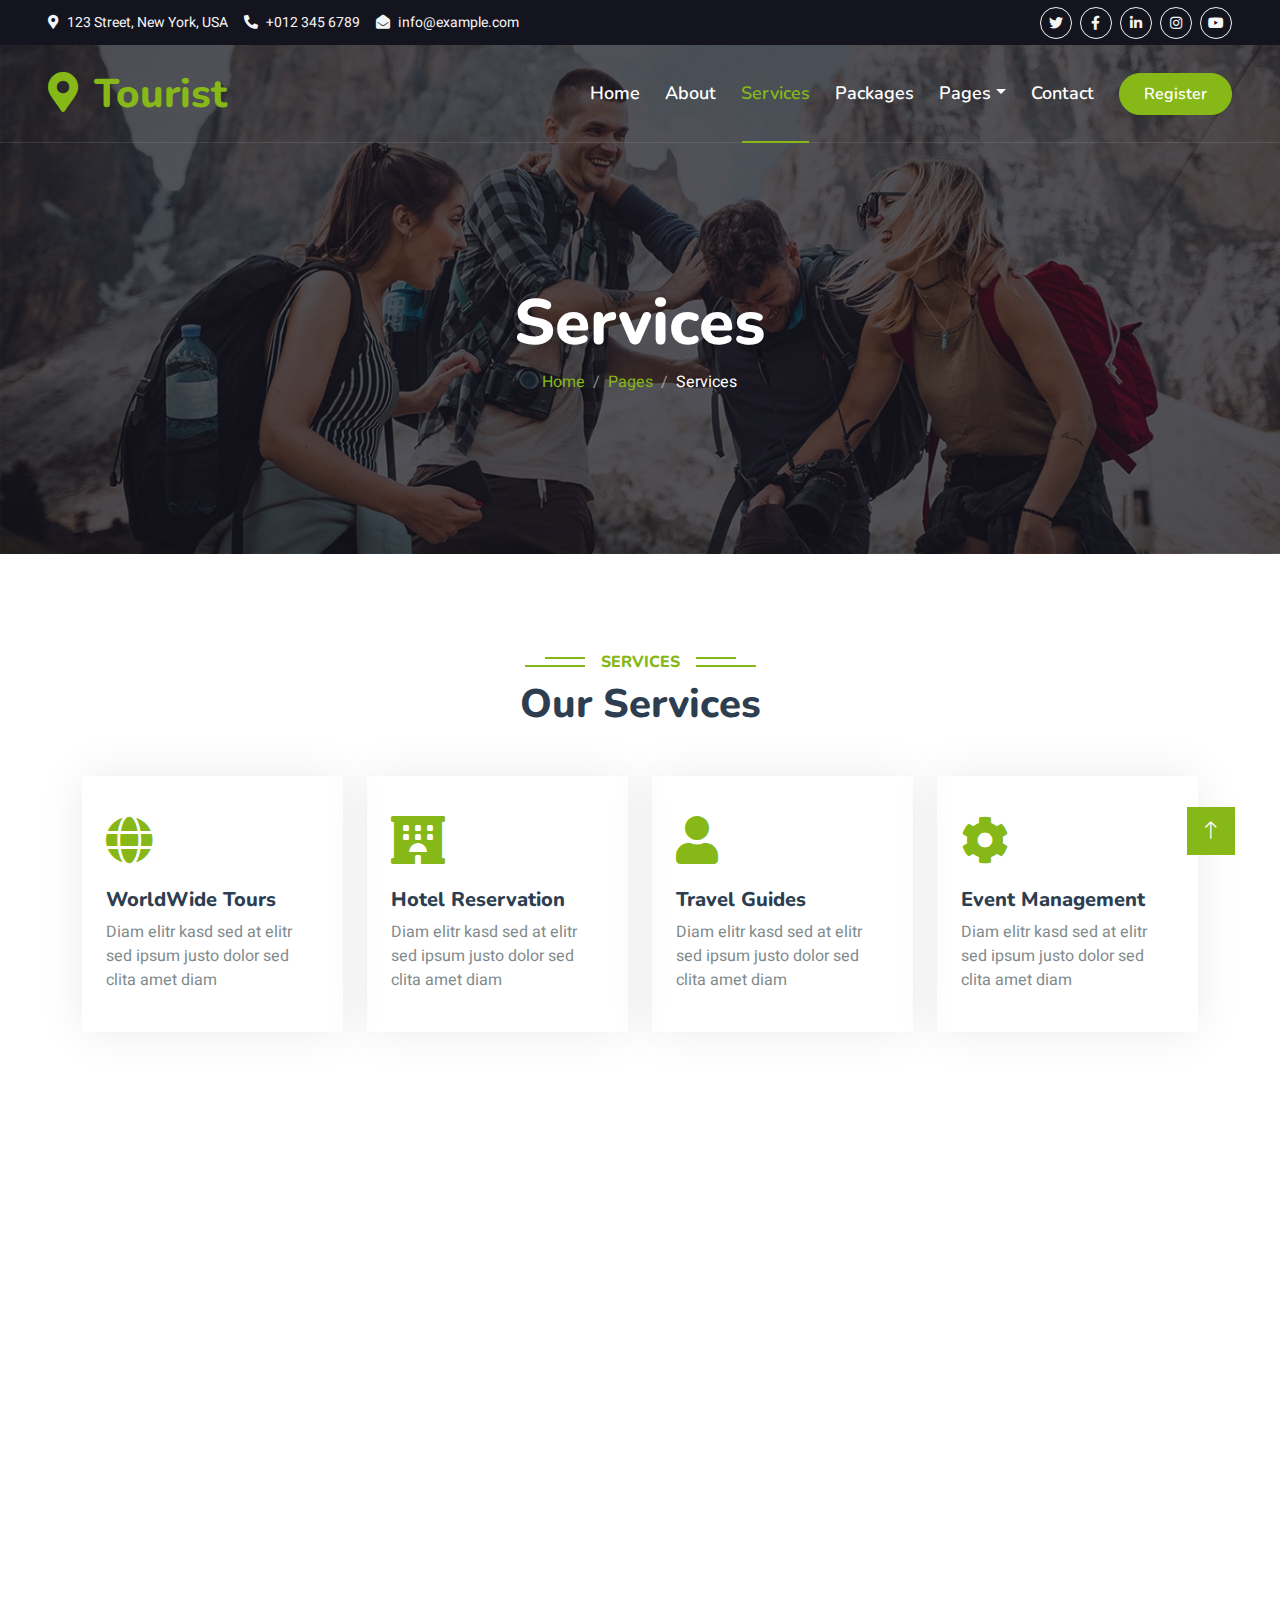
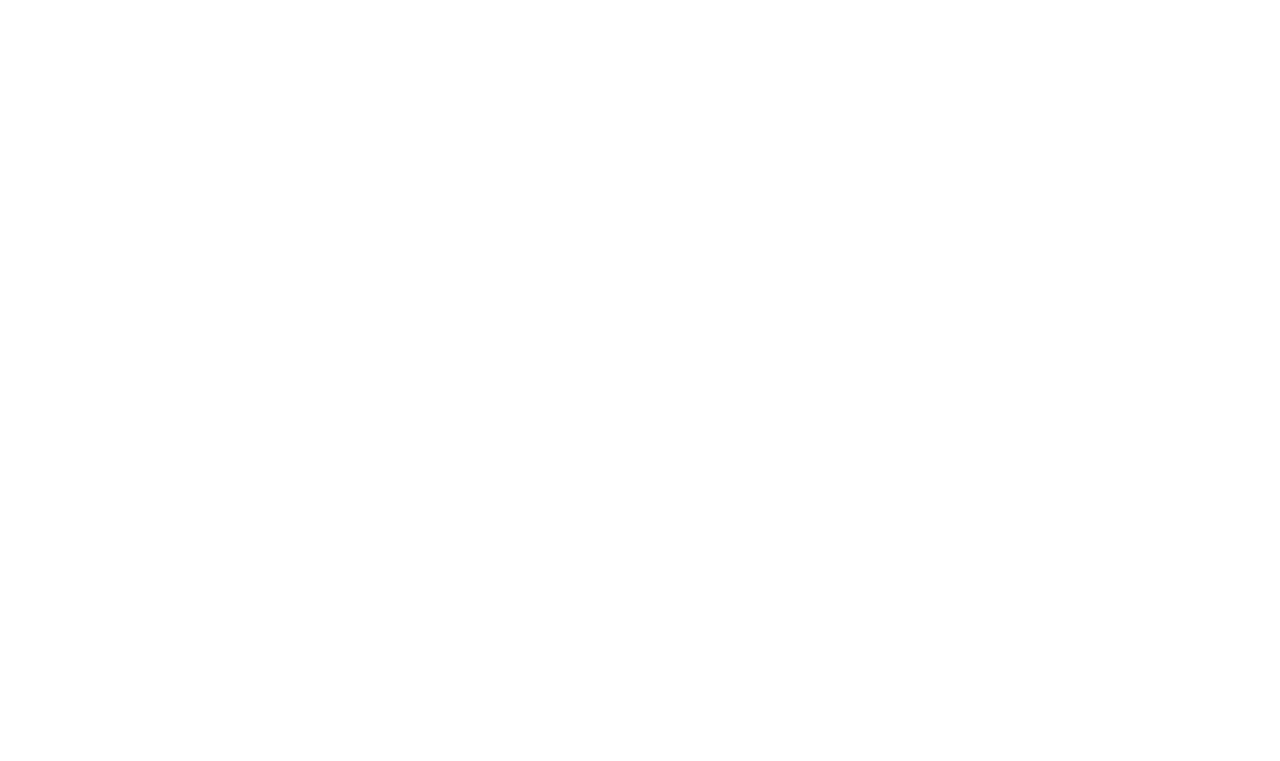
<file: t2/service.html>
<!DOCTYPE html>
<html lang="en">

<head>
    <meta charset="utf-8">
    <title>Tourist - Travel Agency HTML Template</title>
    <meta content="width=device-width, initial-scale=1.0" name="viewport">
    <meta content="" name="keywords">
    <meta content="" name="description">

    <!-- Favicon -->
    <link href="img/favicon.ico" rel="icon">

    <!-- Google Web Fonts -->
    <link rel="preconnect" href="https://fonts.googleapis.com">
    <link rel="preconnect" href="https://fonts.gstatic.com" crossorigin>
    <link href="https://fonts.googleapis.com/css2?family=Heebo:wght@400;500;600&family=Nunito:wght@600;700;800&display=swap" rel="stylesheet">

    <!-- Icon Font Stylesheet -->
    <link href="https://cdnjs.cloudflare.com/ajax/libs/font-awesome/5.10.0/css/all.min.css" rel="stylesheet">
    <link href="https://cdn.jsdelivr.net/npm/bootstrap-icons@1.4.1/font/bootstrap-icons.css" rel="stylesheet">

    <!-- Libraries Stylesheet -->
    <link href="lib/animate/animate.min.css" rel="stylesheet">
    <link href="lib/owlcarousel/assets/owl.carousel.min.css" rel="stylesheet">
    <link href="lib/tempusdominus/css/tempusdominus-bootstrap-4.min.css" rel="stylesheet" />

    <!-- Customized Bootstrap Stylesheet -->
    <link href="css/bootstrap.min.css" rel="stylesheet">

    <!-- Template Stylesheet -->
    <link href="css/style.css" rel="stylesheet">
</head>

<body>
    <!-- Spinner Start -->
    <div id="spinner" class="show bg-white position-fixed translate-middle w-100 vh-100 top-50 start-50 d-flex align-items-center justify-content-center">
        <div class="spinner-border text-primary" style="width: 3rem; height: 3rem;" role="status">
            <span class="sr-only">Loading...</span>
        </div>
    </div>
    <!-- Spinner End -->


    <!-- Topbar Start -->
    <div class="container-fluid bg-dark px-5 d-none d-lg-block">
        <div class="row gx-0">
            <div class="col-lg-8 text-center text-lg-start mb-2 mb-lg-0">
                <div class="d-inline-flex align-items-center" style="height: 45px;">
                    <small class="me-3 text-light"><i class="fa fa-map-marker-alt me-2"></i>123 Street, New York, USA</small>
                    <small class="me-3 text-light"><i class="fa fa-phone-alt me-2"></i>+012 345 6789</small>
                    <small class="text-light"><i class="fa fa-envelope-open me-2"></i>info@example.com</small>
                </div>
            </div>
            <div class="col-lg-4 text-center text-lg-end">
                <div class="d-inline-flex align-items-center" style="height: 45px;">
                    <a class="btn btn-sm btn-outline-light btn-sm-square rounded-circle me-2" href=""><i class="fab fa-twitter fw-normal"></i></a>
                    <a class="btn btn-sm btn-outline-light btn-sm-square rounded-circle me-2" href=""><i class="fab fa-facebook-f fw-normal"></i></a>
                    <a class="btn btn-sm btn-outline-light btn-sm-square rounded-circle me-2" href=""><i class="fab fa-linkedin-in fw-normal"></i></a>
                    <a class="btn btn-sm btn-outline-light btn-sm-square rounded-circle me-2" href=""><i class="fab fa-instagram fw-normal"></i></a>
                    <a class="btn btn-sm btn-outline-light btn-sm-square rounded-circle" href=""><i class="fab fa-youtube fw-normal"></i></a>
                </div>
            </div>
        </div>
    </div>
    <!-- Topbar End -->


    <!-- Navbar & Hero Start -->
    <div class="container-fluid position-relative p-0">
        <nav class="navbar navbar-expand-lg navbar-light px-4 px-lg-5 py-3 py-lg-0">
            <a href="" class="navbar-brand p-0">
                <h1 class="text-primary m-0"><i class="fa fa-map-marker-alt me-3"></i>Tourist</h1>
                <!-- <img src="img/logo.png" alt="Logo"> -->
            </a>
            <button class="navbar-toggler" type="button" data-bs-toggle="collapse" data-bs-target="#navbarCollapse">
                <span class="fa fa-bars"></span>
            </button>
            <div class="collapse navbar-collapse" id="navbarCollapse">
                <div class="navbar-nav ms-auto py-0">
                    <a href="index.html" class="nav-item nav-link">Home</a>
                    <a href="about.html" class="nav-item nav-link">About</a>
                    <a href="service.html" class="nav-item nav-link active">Services</a>
                    <a href="package.html" class="nav-item nav-link">Packages</a>
                    <div class="nav-item dropdown">
                        <a href="#" class="nav-link dropdown-toggle" data-bs-toggle="dropdown">Pages</a>
                        <div class="dropdown-menu m-0">
                            <a href="destination.html" class="dropdown-item">Destination</a>
                            <a href="booking.html" class="dropdown-item">Booking</a>
                            <a href="team.html" class="dropdown-item">Travel Guides</a>
                            <a href="testimonial.html" class="dropdown-item">Testimonial</a>
                            <a href="404.html" class="dropdown-item">404 Page</a>
                        </div>
                    </div>
                    <a href="contact.html" class="nav-item nav-link">Contact</a>
                </div>
                <a href="" class="btn btn-primary rounded-pill py-2 px-4">Register</a>
            </div>
        </nav>

        <div class="container-fluid bg-primary py-5 mb-5 hero-header">
            <div class="container py-5">
                <div class="row justify-content-center py-5">
                    <div class="col-lg-10 pt-lg-5 mt-lg-5 text-center">
                        <h1 class="display-3 text-white animated slideInDown">Services</h1>
                        <nav aria-label="breadcrumb">
                            <ol class="breadcrumb justify-content-center">
                                <li class="breadcrumb-item"><a href="#">Home</a></li>
                                <li class="breadcrumb-item"><a href="#">Pages</a></li>
                                <li class="breadcrumb-item text-white active" aria-current="page">Services</li>
                            </ol>
                        </nav>
                    </div>
                </div>
            </div>
        </div>
    </div>
    <!-- Navbar & Hero End -->


    <!-- Service Start -->
    <div class="container-xxl py-5">
        <div class="container">
            <div class="text-center wow fadeInUp" data-wow-delay="0.1s">
                <h6 class="section-title bg-white text-center text-primary px-3">Services</h6>
                <h1 class="mb-5">Our Services</h1>
            </div>
            <div class="row g-4">
                <div class="col-lg-3 col-sm-6 wow fadeInUp" data-wow-delay="0.1s">
                    <div class="service-item rounded pt-3">
                        <div class="p-4">
                            <i class="fa fa-3x fa-globe text-primary mb-4"></i>
                            <h5>WorldWide Tours</h5>
                            <p>Diam elitr kasd sed at elitr sed ipsum justo dolor sed clita amet diam</p>
                        </div>
                    </div>
                </div>
                <div class="col-lg-3 col-sm-6 wow fadeInUp" data-wow-delay="0.3s">
                    <div class="service-item rounded pt-3">
                        <div class="p-4">
                            <i class="fa fa-3x fa-hotel text-primary mb-4"></i>
                            <h5>Hotel Reservation</h5>
                            <p>Diam elitr kasd sed at elitr sed ipsum justo dolor sed clita amet diam</p>
                        </div>
                    </div>
                </div>
                <div class="col-lg-3 col-sm-6 wow fadeInUp" data-wow-delay="0.5s">
                    <div class="service-item rounded pt-3">
                        <div class="p-4">
                            <i class="fa fa-3x fa-user text-primary mb-4"></i>
                            <h5>Travel Guides</h5>
                            <p>Diam elitr kasd sed at elitr sed ipsum justo dolor sed clita amet diam</p>
                        </div>
                    </div>
                </div>
                <div class="col-lg-3 col-sm-6 wow fadeInUp" data-wow-delay="0.7s">
                    <div class="service-item rounded pt-3">
                        <div class="p-4">
                            <i class="fa fa-3x fa-cog text-primary mb-4"></i>
                            <h5>Event Management</h5>
                            <p>Diam elitr kasd sed at elitr sed ipsum justo dolor sed clita amet diam</p>
                        </div>
                    </div>
                </div>
                <div class="col-lg-3 col-sm-6 wow fadeInUp" data-wow-delay="0.1s">
                    <div class="service-item rounded pt-3">
                        <div class="p-4">
                            <i class="fa fa-3x fa-globe text-primary mb-4"></i>
                            <h5>WorldWide Tours</h5>
                            <p>Diam elitr kasd sed at elitr sed ipsum justo dolor sed clita amet diam</p>
                        </div>
                    </div>
                </div>
                <div class="col-lg-3 col-sm-6 wow fadeInUp" data-wow-delay="0.3s">
                    <div class="service-item rounded pt-3">
                        <div class="p-4">
                            <i class="fa fa-3x fa-hotel text-primary mb-4"></i>
                            <h5>Hotel Reservation</h5>
                            <p>Diam elitr kasd sed at elitr sed ipsum justo dolor sed clita amet diam</p>
                        </div>
                    </div>
                </div>
                <div class="col-lg-3 col-sm-6 wow fadeInUp" data-wow-delay="0.5s">
                    <div class="service-item rounded pt-3">
                        <div class="p-4">
                            <i class="fa fa-3x fa-user text-primary mb-4"></i>
                            <h5>Travel Guides</h5>
                            <p>Diam elitr kasd sed at elitr sed ipsum justo dolor sed clita amet diam</p>
                        </div>
                    </div>
                </div>
                <div class="col-lg-3 col-sm-6 wow fadeInUp" data-wow-delay="0.7s">
                    <div class="service-item rounded pt-3">
                        <div class="p-4">
                            <i class="fa fa-3x fa-cog text-primary mb-4"></i>
                            <h5>Event Management</h5>
                            <p>Diam elitr kasd sed at elitr sed ipsum justo dolor sed clita amet diam</p>
                        </div>
                    </div>
                </div>
            </div>
        </div>
    </div>
    <!-- Service End -->


    <!-- Testimonial Start -->
    <div class="container-xxl py-5 wow fadeInUp" data-wow-delay="0.1s">
        <div class="container">
            <div class="text-center">
                <h6 class="section-title bg-white text-center text-primary px-3">Testimonial</h6>
                <h1 class="mb-5">Our Clients Say!!!</h1>
            </div>
            <div class="owl-carousel testimonial-carousel position-relative">
                <div class="testimonial-item bg-white text-center border p-4">
                    <img class="bg-white rounded-circle shadow p-1 mx-auto mb-3" src="img/testimonial-1.jpg" style="width: 80px; height: 80px;">
                    <h5 class="mb-0">John Doe</h5>
                    <p>New York, USA</p>
                    <p class="mb-0">Tempor erat elitr rebum at clita. Diam dolor diam ipsum sit diam amet diam et eos. Clita erat ipsum et lorem et sit.</p>
                </div>
                <div class="testimonial-item bg-white text-center border p-4">
                    <img class="bg-white rounded-circle shadow p-1 mx-auto mb-3" src="img/testimonial-2.jpg" style="width: 80px; height: 80px;">
                    <h5 class="mb-0">John Doe</h5>
                    <p>New York, USA</p>
                    <p class="mt-2 mb-0">Tempor erat elitr rebum at clita. Diam dolor diam ipsum sit diam amet diam et eos. Clita erat ipsum et lorem et sit.</p>
                </div>
                <div class="testimonial-item bg-white text-center border p-4">
                    <img class="bg-white rounded-circle shadow p-1 mx-auto mb-3" src="img/testimonial-3.jpg" style="width: 80px; height: 80px;">
                    <h5 class="mb-0">John Doe</h5>
                    <p>New York, USA</p>
                    <p class="mt-2 mb-0">Tempor erat elitr rebum at clita. Diam dolor diam ipsum sit diam amet diam et eos. Clita erat ipsum et lorem et sit.</p>
                </div>
                <div class="testimonial-item bg-white text-center border p-4">
                    <img class="bg-white rounded-circle shadow p-1 mx-auto mb-3" src="img/testimonial-4.jpg" style="width: 80px; height: 80px;">
                    <h5 class="mb-0">John Doe</h5>
                    <p>New York, USA</p>
                    <p class="mt-2 mb-0">Tempor erat elitr rebum at clita. Diam dolor diam ipsum sit diam amet diam et eos. Clita erat ipsum et lorem et sit.</p>
                </div>
            </div>
        </div>
    </div>
    <!-- Testimonial End -->
        

    <!-- Footer Start -->
    <div class="container-fluid bg-dark text-light footer pt-5 mt-5 wow fadeIn" data-wow-delay="0.1s">
        <div class="container py-5">
            <div class="row g-5">
                <div class="col-lg-3 col-md-6">
                    <h4 class="text-white mb-3">Company</h4>
                    <a class="btn btn-link" href="">About Us</a>
                    <a class="btn btn-link" href="">Contact Us</a>
                    <a class="btn btn-link" href="">Privacy Policy</a>
                    <a class="btn btn-link" href="">Terms & Condition</a>
                    <a class="btn btn-link" href="">FAQs & Help</a>
                </div>
                <div class="col-lg-3 col-md-6">
                    <h4 class="text-white mb-3">Contact</h4>
                    <p class="mb-2"><i class="fa fa-map-marker-alt me-3"></i>123 Street, New York, USA</p>
                    <p class="mb-2"><i class="fa fa-phone-alt me-3"></i>+012 345 67890</p>
                    <p class="mb-2"><i class="fa fa-envelope me-3"></i>info@example.com</p>
                    <div class="d-flex pt-2">
                        <a class="btn btn-outline-light btn-social" href=""><i class="fab fa-twitter"></i></a>
                        <a class="btn btn-outline-light btn-social" href=""><i class="fab fa-facebook-f"></i></a>
                        <a class="btn btn-outline-light btn-social" href=""><i class="fab fa-youtube"></i></a>
                        <a class="btn btn-outline-light btn-social" href=""><i class="fab fa-linkedin-in"></i></a>
                    </div>
                </div>
                <div class="col-lg-3 col-md-6">
                    <h4 class="text-white mb-3">Gallery</h4>
                    <div class="row g-2 pt-2">
                        <div class="col-4">
                            <img class="img-fluid bg-light p-1" src="img/package-1.jpg" alt="">
                        </div>
                        <div class="col-4">
                            <img class="img-fluid bg-light p-1" src="img/package-2.jpg" alt="">
                        </div>
                        <div class="col-4">
                            <img class="img-fluid bg-light p-1" src="img/package-3.jpg" alt="">
                        </div>
                        <div class="col-4">
                            <img class="img-fluid bg-light p-1" src="img/package-2.jpg" alt="">
                        </div>
                        <div class="col-4">
                            <img class="img-fluid bg-light p-1" src="img/package-3.jpg" alt="">
                        </div>
                        <div class="col-4">
                            <img class="img-fluid bg-light p-1" src="img/package-1.jpg" alt="">
                        </div>
                    </div>
                </div>
                <div class="col-lg-3 col-md-6">
                    <h4 class="text-white mb-3">Newsletter</h4>
                    <p>Dolor amet sit justo amet elitr clita ipsum elitr est.</p>
                    <div class="position-relative mx-auto" style="max-width: 400px;">
                        <input class="form-control border-primary w-100 py-3 ps-4 pe-5" type="text" placeholder="Your email">
                        <button type="button" class="btn btn-primary py-2 position-absolute top-0 end-0 mt-2 me-2">SignUp</button>
                    </div>
                </div>
            </div>
        </div>
        <div class="container">
            <div class="copyright">
                <div class="row">
                    <div class="col-md-6 text-center text-md-start mb-3 mb-md-0">
                        &copy; <a class="border-bottom" href="#">Your Site Name</a>, All Right Reserved.

                        <!--/*** This template is free as long as you keep the footer author’s credit link/attribution link/backlink. If you'd like to use the template without the footer author’s credit link/attribution link/backlink, you can purchase the Credit Removal License from "https://htmlcodex.com/credit-removal". Thank you for your support. ***/-->
                        Designed By <a class="border-bottom" href="https://htmlcodex.com">HTML Codex</a>
                    </div>
                    <div class="col-md-6 text-center text-md-end">
                        <div class="footer-menu">
                            <a href="">Home</a>
                            <a href="">Cookies</a>
                            <a href="">Help</a>
                            <a href="">FQAs</a>
                        </div>
                    </div>
                </div>
            </div>
        </div>
    </div>
    <!-- Footer End -->


    <!-- Back to Top -->
    <a href="#" class="btn btn-lg btn-primary btn-lg-square back-to-top"><i class="bi bi-arrow-up"></i></a>


    <!-- JavaScript Libraries -->
    <script src="https://code.jquery.com/jquery-3.4.1.min.js"></script>
    <script src="https://cdn.jsdelivr.net/npm/bootstrap@5.0.0/dist/js/bootstrap.bundle.min.js"></script>
    <script src="lib/wow/wow.min.js"></script>
    <script src="lib/easing/easing.min.js"></script>
    <script src="lib/waypoints/waypoints.min.js"></script>
    <script src="lib/owlcarousel/owl.carousel.min.js"></script>
    <script src="lib/tempusdominus/js/moment.min.js"></script>
    <script src="lib/tempusdominus/js/moment-timezone.min.js"></script>
    <script src="lib/tempusdominus/js/tempusdominus-bootstrap-4.min.js"></script>

    <!-- Template Javascript -->
    <script src="js/main.js"></script>
</body>

</html>
</file>
<file: t1/css/camera.css>
/**************************
*
*	GENERAL
*
**************************/


.slider_wrapper {
	position: relative;
	text-align: left;
}


.camera_target_content {
	overflow: hidden !important;

}

.camera_wrap {
	display: none;
	position: relative;
	overflow: visible !important;
	z-index: 0;
	margin-bottom: 0 !important;
}


.camera_wrap img {
	max-width: 10000px;
}

.camera_fakehover {
	height: 100%;
	min-height: 60px;
	position: relative;
	width: 100%;
}

.camera_src {
	display: none;
}
.cameraCont, .cameraContents {
	height: 100%;
	position: relative;
	width: 100%;
	z-index: 1;
}
.cameraSlide {
	bottom: 0;
	left: 0;
	position: absolute;
	right: 0;
	top: 0;
	width: 100%;
}
.cameraContent {
	bottom: 0;
	display: none;
	left: 0;
	position: absolute;
	right: 0;
	top: 0;
	width: 100%;
}
.camera_target {
	bottom: 0;
	height: 100%;
	left: 0;
	overflow: hidden;
	position: absolute;
	right: 0;
	text-align: left;
	top: 0;
	width: 100%;
	z-index: 0;
}
.camera_overlayer {
	bottom: 0;
	height: 100%;
	left: 0;
	overflow: hidden;
	position: absolute;
	right: 0;
	top: 0;
	width: 100%;
	z-index: 0;
}
.camera_target_content {
	bottom: 0;
	left: 0;
	overflow: hidden;
	position: absolute;
	right: 0;
	top: 0;
	z-index: 2;
}
.camera_target_content .camera_link {
    background: url(../images/blank.gif);
	display: block;
	height: 100%;
	text-decoration: none;
}
.camera_loader {
    background: #fff url(../images/camera-loader.gif) no-repeat center;
	background: rgba(255, 255, 255, 0.9) url(../images/camera-loader.gif) no-repeat center;
	border: 1px solid #ffffff;
	border-radius: 18px;
	height: 36px;
	left: 50%;
	overflow: hidden;
	position: absolute;
	margin: -18px 0 0 -18px;
	top: 50%;
	width: 36px;
	z-index: 3;
}

.camera_nav_cont {
	height: 65px;
	overflow: hidden;
	position: absolute;
	right: 9px;
	top: 15px;
	width: 120px;
	z-index: 4;
}
.camerarelative {
	overflow: hidden;
	position: relative;
}
.imgFake {
	cursor: pointer;
}
.camera_commands > .camera_stop {
	display: none;	
}


.slide_wrapper .camera_prev{
	background: url(../images/prevnext_bg.png) 0 0 repeat;
	width: 70px;	
	top: 0 !important;
	height: auto !important;
	bottom: 0;
	left: -80px;
	display: block;
	position: absolute;
	opacity: 1 !important;
	transition: 0.5s ease;
	-o-transition: 0.5s ease;
	-webkit-transition: 0.5s ease;
}

.slide_wrapper .camera_prev>span {
	background: url(../images/prev.png) center 0 no-repeat;
	top: 50%;
		
	margin-top: -10px;
	position: absolute;
	display: block;
	height: 20px;
	left: 0;
	right: 0;
}

.slide_wrapper .camera_next>span {
	background: url(../images/next.png) center 0 no-repeat;
	top: 50%;
	margin-top: -10px;
	position: absolute;
	display: block;
	left: 0;
	right: 0;
	height: 20px;
}



.slide_wrapper .camera_next {
	background: url(../images/prevnext_bg.png) 0 0 repeat;
	width: 70px;	
	top: 0  !important;
	bottom: 0;
	height: auto !important;

	right: -80px;
	display: block;
	position: absolute;
	opacity: 1 !important;
	transition: 0.5s ease;
	-o-transition: 0.5s ease;
	-webkit-transition: 0.5s ease;
}

.camera_thumbs_cont {
	z-index: 900;
	position: absolute;
	bottom: 0;
	left: 0;
	right: 0;
}


.camera_thumbs_cont > div {
	float: left;
	width: 100%;

}
.camera_thumbs_cont ul {
	background: url(../images/thumb_bg.png) 0 0 repeat;
	overflow: hidden;
	position: relative;
	width: 100% !important;
	margin: 0 !important;
	margin-left: 0px !important;
	left: 0% !important;
	margin-top: 0px !important;
	text-align: center;
	padding: 10px 0 10px;
}
.camera_thumbs_cont ul li {
	background-color: transparent;
	display: inline-block;
	font-size: 0;
	line-height: 0;
	transition: 0.5s ease;
	-o-transition: 0.5s ease;
	-webkit-transition: 0.5s ease;
}

.camera_thumbs_cont ul li+li  {
	margin-left: 11px !important;
}
.camera_thumbs_cont ul li > img {
	cursor: pointer;
	opacity: 1 !important;
	vertical-align:bottom;
	transition: 0.5s ease;
	-o-transition: 0.5s ease;
	-webkit-transition: 0.5s ease;
}





.camera_thumbs_cont ul li:hover, .camera_thumbs_cont ul li.cameracurrent {
	opacity: 0.5;
}
.camera_clear {
	display: block;
	clear: both;
}
.showIt {
	display: none;
}
.camera_clear {
	clear: both;
	display: block;
	height: 1px;
	margin: -1px 0 25px;
	position: relative;
	text-align: right;
}



.caption {

	position: absolute;
	text-align: center;
	font-size: 24px;
	line-height: 60px;
	left: 0;
	right: 0;
	top: 41%;
	color: #fff;
	-moz-box-sizing: border-box;
	-webkit-box-sizing: border-box;
	-o-box-sizing: border-box;
	box-sizing: border-box;
}

.caption .price span {
	display: block;
	font-size: 48px;
	line-height: 48px;
	margin-top: -4px;
}

.caption a {
	margin-top: 30px;
	font: 18px/20px 'Open Sans', sans-serif;
	color: #fff;
	border-radius: 20px;
	text-transform: uppercase;
	padding: 12px 46px 13px;
		box-shadow: 3px 3px 5px 3px #193c46;

	display: inline-block;
	background-color: #7ecefd;
	background: url(../images/capt_a.png) 0 0 repeat-x #c5302c;

}

.caption a:hover {
	color: #fff;
	background-color: #002141;
	background-position: 0 -100px;
}

/**************************
*
*	COLORS & SKINS
*
**************************/


/*
.camera_pag  {
	display: block;
	position: absolute;
	left: 50%;
	margin-left: -40px;
	bottom: -34px;
	overflow: hidden;
	float: left;	
	z-index: 999;
	text-align: left;

}

.camera_pag_ul {
 	overflow: hidden;


}

.camera_pag ul li {
	float: left;
}

.camera_pag ul li+li {
	margin-left: 11px;
}

.camera_pag ul li span {
	background: url(../images/pagination.png) right 0 no-repeat;
	display: block;
	width: 20px;
	height: 20px;
	overflow: hidden;
	color: transparent;
	text-indent: -100px;

}

.camera_pag ul li:hover span, .camera_pag ul li.cameracurrent span {
	cursor: pointer;
	background-position: 0 0;
}*/


.camera_prev, .camera_next {
	display: block;
	position: absolute;
	width: 32px;
	height: 32px;
	left: 50%;
	margin-left: -470px;
	color: #cdcdce;
	cursor: pointer;
	top: 50%;
	margin-top: -16px;
	z-index: 999;
	background: url(../images/prevnext.png) 0 0 no-repeat;
	opacity: 1 !important;
	
}



.camera_next {
	right: 50%;
	margin-right: -470px;
	margin-left: 0;
	left: auto;
	background-position: right 0;
}

.camera_prev:hover {
	background-position: 0 bottom;
}

.camera_next:hover  {
	background-position: right bottom;
}
</file>
<file: t1/css/ie.css>
ul.list1 li .drop, .socials a {
	behavior: url(js/PIE.htc);
	position: relative;
}




.socials a {
	margin-right: 9px;
}


#form .invalid .error-message, #form .empty .empty-message {
	display: block;
}

#form .error-message, #form .empty-message {
	display: none;
}

.cat  strong, a.gal1 strong { 
	filter:progid:DXImageTransform.Microsoft.Alpha(opacity=70);

}
</file>
<file: t2/css/style.css>
/********** Template CSS **********/
:root {
    --primary: #86B817;
    --secondary: #FE8800;
    --light: #F5F5F5;
    --dark: #14141F;
}

.fw-medium {
    font-weight: 600 !important;
}

.fw-semi-bold {
    font-weight: 700 !important;
}

.back-to-top {
    position: fixed;
    display: none;
    right: 45px;
    bottom: 45px;
    z-index: 99;
}


/*** Spinner ***/
#spinner {
    opacity: 0;
    visibility: hidden;
    transition: opacity .5s ease-out, visibility 0s linear .5s;
    z-index: 99999;
}

#spinner.show {
    transition: opacity .5s ease-out, visibility 0s linear 0s;
    visibility: visible;
    opacity: 1;
}


/*** Button ***/
.btn {
    font-family: 'Nunito', sans-serif;
    font-weight: 600;
    transition: .5s;
}

.btn.btn-primary,
.btn.btn-secondary {
    color: #FFFFFF;
}

.btn-square {
    width: 38px;
    height: 38px;
}

.btn-sm-square {
    width: 32px;
    height: 32px;
}

.btn-lg-square {
    width: 48px;
    height: 48px;
}

.btn-square,
.btn-sm-square,
.btn-lg-square {
    padding: 0;
    display: flex;
    align-items: center;
    justify-content: center;
    font-weight: normal;
    border-radius: 0px;
}


/*** Navbar ***/
.navbar-light .navbar-nav .nav-link {
    font-family: 'Nunito', sans-serif;
    position: relative;
    margin-right: 25px;
    padding: 35px 0;
    color: #FFFFFF !important;
    font-size: 18px;
    font-weight: 600;
    outline: none;
    transition: .5s;
}

.sticky-top.navbar-light .navbar-nav .nav-link {
    padding: 20px 0;
    color: var(--dark) !important;
}

.navbar-light .navbar-nav .nav-link:hover,
.navbar-light .navbar-nav .nav-link.active {
    color: var(--primary) !important;
}

.navbar-light .navbar-brand img {
    max-height: 60px;
    transition: .5s;
}

.sticky-top.navbar-light .navbar-brand img {
    max-height: 45px;
}

@media (max-width: 991.98px) {
    .sticky-top.navbar-light {
        position: relative;
        background: #FFFFFF;
    }

    .navbar-light .navbar-collapse {
        margin-top: 15px;
        border-top: 1px solid #DDDDDD;
    }

    .navbar-light .navbar-nav .nav-link,
    .sticky-top.navbar-light .navbar-nav .nav-link {
        padding: 10px 0;
        margin-left: 0;
        color: var(--dark) !important;
    }

    .navbar-light .navbar-brand img {
        max-height: 45px;
    }
}

@media (min-width: 992px) {
    .navbar-light {
        position: absolute;
        width: 100%;
        top: 0;
        left: 0;
        border-bottom: 1px solid rgba(256, 256, 256, .1);
        z-index: 999;
    }
    
    .sticky-top.navbar-light {
        position: fixed;
        background: #FFFFFF;
    }

    .navbar-light .navbar-nav .nav-link::before {
        position: absolute;
        content: "";
        width: 0;
        height: 2px;
        bottom: -1px;
        left: 50%;
        background: var(--primary);
        transition: .5s;
    }

    .navbar-light .navbar-nav .nav-link:hover::before,
    .navbar-light .navbar-nav .nav-link.active::before {
        width: calc(100% - 2px);
        left: 1px;
    }

    .navbar-light .navbar-nav .nav-link.nav-contact::before {
        display: none;
    }
}


/*** Hero Header ***/
.hero-header {
    background: linear-gradient(rgba(20, 20, 31, .7), rgba(20, 20, 31, .7)), url(../img/bg-hero.jpg);
    background-position: center center;
    background-repeat: no-repeat;
    background-size: cover;
}

.breadcrumb-item + .breadcrumb-item::before {
    color: rgba(255, 255, 255, .5);
}


/*** Section Title ***/
.section-title {
    position: relative;
    display: inline-block;
    text-transform: uppercase;
}

.section-title::before {
    position: absolute;
    content: "";
    width: calc(100% + 80px);
    height: 2px;
    top: 4px;
    left: -40px;
    background: var(--primary);
    z-index: -1;
}

.section-title::after {
    position: absolute;
    content: "";
    width: calc(100% + 120px);
    height: 2px;
    bottom: 5px;
    left: -60px;
    background: var(--primary);
    z-index: -1;
}

.section-title.text-start::before {
    width: calc(100% + 40px);
    left: 0;
}

.section-title.text-start::after {
    width: calc(100% + 60px);
    left: 0;
}


/*** Service ***/
.service-item {
    box-shadow: 0 0 45px rgba(0, 0, 0, .08);
    transition: .5s;
}

.service-item:hover {
    background: var(--primary);
}

.service-item * {
    transition: .5s;
}

.service-item:hover * {
    color: var(--light) !important;
}


/*** Destination ***/
.destination img {
    transition: .5s;
}

.destination a:hover img {
    transform: scale(1.1);
}


/*** Package ***/
.package-item {
    box-shadow: 0 0 45px rgba(0, 0, 0, .08);
}

.package-item img {
    transition: .5s;
}

.package-item:hover img {
    transform: scale(1.1);
}


/*** Booking ***/
.booking {
    background: linear-gradient(rgba(15, 23, 43, .7), rgba(15, 23, 43, .7)), url(../img/booking.jpg);
    background-position: center center;
    background-repeat: no-repeat;
    background-size: cover;
}


/*** Team ***/
.team-item {
    box-shadow: 0 0 45px rgba(0, 0, 0, .08);
}

.team-item img {
    transition: .5s;
}

.team-item:hover img {
    transform: scale(1.1);
}

.team-item .btn {
    background: #FFFFFF;
    color: var(--primary);
    border-radius: 20px;
    border-bottom: 1px solid var(--primary);
}

.team-item .btn:hover {
    background: var(--primary);
    color: #FFFFFF;
}


/*** Testimonial ***/
.testimonial-carousel::before {
    position: absolute;
    content: "";
    top: 0;
    left: 0;
    height: 100%;
    width: 0;
    background: linear-gradient(to right, rgba(255, 255, 255, 1) 0%, rgba(255, 255, 255, 0) 100%);
    z-index: 1;
}

.testimonial-carousel::after {
    position: absolute;
    content: "";
    top: 0;
    right: 0;
    height: 100%;
    width: 0;
    background: linear-gradient(to left, rgba(255, 255, 255, 1) 0%, rgba(255, 255, 255, 0) 100%);
    z-index: 1;
}

@media (min-width: 768px) {
    .testimonial-carousel::before,
    .testimonial-carousel::after {
        width: 200px;
    }
}

@media (min-width: 992px) {
    .testimonial-carousel::before,
    .testimonial-carousel::after {
        width: 300px;
    }
}

.testimonial-carousel .owl-item .testimonial-item,
.testimonial-carousel .owl-item.center .testimonial-item * {
    transition: .5s;
}

.testimonial-carousel .owl-item.center .testimonial-item {
    background: var(--primary) !important;
    border-color: var(--primary) !important;
}

.testimonial-carousel .owl-item.center .testimonial-item * {
    color: #FFFFFF !important;
}

.testimonial-carousel .owl-dots {
    margin-top: 24px;
    display: flex;
    align-items: flex-end;
    justify-content: center;
}

.testimonial-carousel .owl-dot {
    position: relative;
    display: inline-block;
    margin: 0 5px;
    width: 15px;
    height: 15px;
    border: 1px solid #CCCCCC;
    border-radius: 15px;
    transition: .5s;
}

.testimonial-carousel .owl-dot.active {
    background: var(--primary);
    border-color: var(--primary);
}


/*** Footer ***/
.footer .btn.btn-social {
    margin-right: 5px;
    width: 35px;
    height: 35px;
    display: flex;
    align-items: center;
    justify-content: center;
    color: var(--light);
    font-weight: normal;
    border: 1px solid #FFFFFF;
    border-radius: 35px;
    transition: .3s;
}

.footer .btn.btn-social:hover {
    color: var(--primary);
}

.footer .btn.btn-link {
    display: block;
    margin-bottom: 5px;
    padding: 0;
    text-align: left;
    color: #FFFFFF;
    font-size: 15px;
    font-weight: normal;
    text-transform: capitalize;
    transition: .3s;
}

.footer .btn.btn-link::before {
    position: relative;
    content: "\f105";
    font-family: "Font Awesome 5 Free";
    font-weight: 900;
    margin-right: 10px;
}

.footer .btn.btn-link:hover {
    letter-spacing: 1px;
    box-shadow: none;
}

.footer .copyright {
    padding: 25px 0;
    font-size: 15px;
    border-top: 1px solid rgba(256, 256, 256, .1);
}

.footer .copyright a {
    color: var(--light);
}

.footer .footer-menu a {
    margin-right: 15px;
    padding-right: 15px;
    border-right: 1px solid rgba(255, 255, 255, .1);
}

.footer .footer-menu a:last-child {
    margin-right: 0;
    padding-right: 0;
    border-right: none;
}
</file>
<file: t1/css/form.css>
/****Form****/

#form {
	padding-top: 22px;
}

#form input {
	width: 100%;
	height: 30px;
	float:left;
	background: #f0f3f5;
	box-sizing: border-box;
	-webkit-appearance: none;
	-moz-box-sizing: border-box; /*Firefox 1-3*/
	-webkit-box-sizing: border-box; /* Safari */
	color: #737272;
    font: 14px/18px 'Open Sans', sans-serif;
    border: none;
    padding: 5px 18px 7px;
}


#form textarea {
	width: 100%;
	height: 287px;
	background: #f0f3f5;
	position: relative;
	resize:none;
	overflow: hidden;
	box-sizing: border-box;
	-webkit-appearance: none;
	-moz-box-sizing: border-box; /*Firefox 1-3*/
	-webkit-box-sizing: border-box; /* Safari */
	float:left;
	margin: 0;
	color: #737272;
    font: 14px/18px 'Open Sans', sans-serif;
    border: none;
    padding: 11px 18px 7px;
}

#form  .message ._placeholder {
	padding-top: 11px;
}



#form ._placeholder {
	transition: 0.5s ease;
	-o-transition: 0.5s ease;
	-webkit-transition: 0.5s ease;
	color: #737272;
    font: 14px/18px 'Open Sans', sans-serif;
	border: 1px solid transparent;
    padding: 5px 18px 7px;
	height: 30px !important;
	width: 100% !important;
	box-sizing: border-box;
	-moz-box-sizing: border-box; /*Firefox 1-3*/
	-webkit-box-sizing: border-box; /* Safari */
	position: absolute;
	right: 0;
	top: 0;
	bottom: 0;
	left: 0;
	cursor: text !important;
	display: block;
}

#form ._placeholder.hidden {
	display: none;
}

#form ._placeholder.focused {
	opacity: 0.3;
}


#form .message ._placeholder {
	height: 100% !important;
}
#form label {
	position:relative;
	display: block;
	min-height: 44px;
	float: left;
	clear: left;
	width: 100%;
}


#form label+label {
}


#form label.message {
	width: 100%;
	position: relative;
	top: 12px;
	margin-left: 0;
}




#form .error-message, #form .empty-message {
	color: #E02A05;
	font-size: 11px;
	line-height:14px;
	width:auto;
	position: absolute;
	z-index: 999;
	top: 10px;
	opacity: 0;
	right: 5px;
	float:left;
	transition: 0.5s ease;
	-o-transition: 0.5s ease;
	-webkit-transition: 0.5s ease;
}

/*#form .message .error-message, #form .message .empty-message {
	bottom: -16px;
}*/




#form .invalid .error-message, #form .empty .empty-message {
	opacity: 1;
}

.btns {
	font-size: 0;
	line-height: 0;
	text-align: right;
	padding-top: 45px;
}

.btns a.btn {
	margin: 0;
	padding-left: 0;
	padding-right: 0;
	min-width: 86px;
	display: inline-block;
	text-align: center;
	
}

.btns a.btn+a.btn {
	margin-left: 21px;
}






.phone {
	position: relative;
}



.message br {
	height: 0;
	line-height: 0;
}

#form .success-message {
	display: none;
	opacity: 0;
	position: absolute;
	background: #f0f3f5;
	width: 100%;
	height: 74px;
	text-align: center;
	padding: 25px 10px;
	z-index: 999;
	box-sizing: border-box;
	-moz-box-sizing: border-box; /*Firefox 1-3*/
	-webkit-box-sizing: border-box; /* Safari */
	transition: 0.5s ease;
	-o-transition: 0.5s ease;
	-webkit-transition: 0.5s ease;
}

#form.success .success-message {
	display: block;
	opacity: 1;
}

.success_wrapper {
	position: relative;	
}

@media only screen and (max-width: 995px) {

#form {
}


#form label {
	float: none !important;	
	width: 100%;
	margin-left: 0 !important;
}

#form input {
	margin-bottom: 10px;
}


#form .success-message {
	width: 100%;
}

.btns {
	padding-right: 0;
}

#form label.email {
	width: 100%;
	margin: 0;
}

.map figure {
	float: left !important;
	margin-right: 0px !important;
}


}

@media only screen and (max-width: 767px) {


.map figure {
	width: 100% !important;
	float: none !important;
	display: block !important;
	margin-right: 0px !important;
}
  .btns {
		padding-bottom: 0;  
  }
  
  #form textarea {
		height: 300px !important; 
  }

   #form {
 	padding-right: 0;
 }
  
}
@media only screen and (max-width: 479px) {

  #form textarea {
		height: 200px !important;  
  }
}
</file>
<file: t1/booking/css/booking.css>
@import '../font/font-awesome.css';
/* CSS for jquery.fancyform.js */
/*custom mixins */
/*end custom mixins */
/* Control Holder */

.tmInput {
  position: relative;
}

.mr0 {
  margin-right: 0;
}

.tmTextarea {
  padding-top: 12px;
}

.fl1 {
  width: 193px;
  float: left;
}

.fl1.fl2 {
  top: 33px;
}

.fl1+.fl1 {
  margin-left: 47px;
}

.fl1 em {
  font-style: normal;
  padding-top: 12px;
  display: block;
  float: left;
  padding-left: 12px;
}

.fl1 em +div {
  float: right;
}

.tmInput {
    width: 100%;
}

#bookingForm textarea {
  min-height: 143px;
  resize: none;
  padding-top: 10px !important;
  color: #737272;
  font: 14px/20px 'Open Sans', sans-serif;

}


.fl1 em +.controlHolder {
  margin-bottom: 0;
}

.tmSelect {
  margin-bottom: 8px !important;
}


.tmInput {
  margin-right: 47px;
}

#bookingForm {
  position: relative;
  display: block;
  padding-top: 5px;
  margin-right: 27px;
  color: #737272;
  font: 14px/20px 'Open Sans', sans-serif;
}
#bookingForm input,
#bookingForm textarea {
  outline: none;
  -webkit-box-sizing: border-box;
  -moz-box-sizing: border-box;
  box-sizing: border-box;

  border: 1px solid #f1f1f1;
  color: #737272;
  background: #f0f3f5;
  padding: 5px 12px;
  width: 100%;
  font: 14px/20px 'Open Sans', sans-serif;
  height: 30px;
 
}


#bookingForm input::-webkit-input-placeholder { 
  color: #737272; 
}

input::-webkit-input-placeholder ,
textarea::-webkit-input-placeholder 
{color:#737272;}

input::-moz-placeholder,
textarea::-moz-placeholder
{color:#737272;}

#bookingForm input:focus,
#bookingForm textarea:focus {
  background: #fff;
}

#bookingForm a.btn {
  margin-top: 16px;
  padding-left: 21px;
  padding-right: 21px;
}
#bookingForm a.btn:hover {
}
.controlHolder {
  position: relative;
  margin-bottom: 13px;
}
/* Messages */
.error-message {
  position: absolute;
  top: 31px;
  white-space: nowrap;
  right: 0px;
  font-weight: normal;
  text-align: right;
  font-size: 10px;
  line-height: 1em;
  color: gray;
  z-index: 4;
  color: #fe5353;
}
.success-message {
  position: relative;
  text-align: left;
  color: gray;
  margin: 5px 0px;
  color: #F3AA29;
}
/* transformSelect CSS */
/* 1st type of select */
.tmSelect,
.tmSelect2 {
  clear: both;
  width: 100%;
  margin: 0px;
}
.tmSelect li,
.tmSelect2 li {
  position: relative;
  list-style: none;

}
.tmSelect span,
.tmSelect2 span,
.tmSelect input[type=text],
.tmSelect2 input[type=text] {
  position: relative;
  cursor: pointer;
  display: block;
  left: 0;
  top: 0;
  margin: 0;
}
.tmSelect:after,
.tmSelect2:after {
  content: '\f002';
  position: absolute;
  top: 8px;
  right: 9px;
  font: normal normal 18px 'FontAwesome';
  color: #ccc;
  z-index: 4;
}
.tmSelect.auto,
.tmSelect2.auto {
  cursor: pointer;
  padding: 0;
  margin: 6px 0 20px 0;
  border: 1px #f1f1f1 solid;
  color: #737272;
  background: #f0f3f5;
  font: 14px/20px 'Open Sans', sans-serif;
  width: 95px;
  height: 30px;
  float: right;
  -webkit-box-sizing: border-box;
  -moz-box-sizing: border-box;
  box-sizing: border-box;
}
.tmSelect.auto span,
.tmSelect2.auto span {
  background: transparent;
}
.tmSelect.auto:focus,
.tmSelect2.auto:focus {
  background: #fff;
}
.tmSelect.auto ul,
.tmSelect2.auto ul {
  margin: 0px 0 0;
  float: right;
  -webkit-box-sizing: border-box;
  -moz-box-sizing: border-box;
  box-sizing: border-box;
  width: 55px;
}
.tmSelect.auto > li:first-child > span,
.tmSelect2.auto > li:first-child > span {
  padding: 4px 12px 6px;
  color: #737272;
  width: 100%;
  z-index: 10;
  position: relative;
  -webkit-box-sizing: border-box;
  -moz-box-sizing: border-box;
  box-sizing: border-box;
}
.tmSelect ul,
.tmSelect2 ul,
.tmSelect .transformSelectDropdown,
.tmSelect2 .transformSelectDropdown {
  position: absolute;
  width: 100%;
  max-height: 210px;
  padding: 0px 0px;
  top: 29px;
  margin: 0px;
  right: 0;
  border: 1px #ccc solid;
  color: #737272;
  min-height: 65px;
  background: #fff;
  font: 12px/18px Arial, sans-serif;
  -webkit-box-sizing: border-box;
  -moz-box-sizing: border-box;
  box-sizing: border-box;
  box-shadow: none;
  z-index: 999;
}
.tmSelect ul:focus,
.tmSelect2 ul:focus,
.tmSelect .transformSelectDropdown:focus,
.tmSelect2 .transformSelectDropdown:focus {
  background: #fff;
}
.tmSelect ul span,
.tmSelect2 ul span,
.tmSelect .transformSelectDropdown span,
.tmSelect2 .transformSelectDropdown span {
  border: 0;
  color: #000;
  padding: 0px 9px;
  line-height: 17px;
}
.tmSelect ul span:hover,
.tmSelect2 ul span:hover,
.tmSelect .transformSelectDropdown span:hover,
.tmSelect2 .transformSelectDropdown span:hover {
  background: #d2dae0;
}
.tmSelect ul li input[type=checkbox],
.tmSelect2 ul li input[type=checkbox] {
  position: relative;
  top: 2px;
  margin: 0 5px 0 0;
  cursor: pointer;
}
/* 2nd type of select */
.tmSelect2:after {
  content: '';
  background-color: #d2dae0;
  width: 23px;
  height: 22px;
  text-align: center;
  color: #adaeaf;
  font-size: 14px;
  line-height: 25px;
  right: 4px;
  margin-top: 2px;
}
/* Radio */
.trans-element-radio {
  display: inline-block;
  display: block;
  zoom: 1;
  width: 15px;
  height: 15px;
  cursor: pointer;
}
.tmRadio {
  padding-left: 0;
}
.tmRadio p {
  padding-bottom: 0;
  margin-bottom: 0;
  padding-top: 0px;
  position: relative;
  top: -6px;
}
.tmRadio p {
  padding-bottom: 0;
  margin-bottom: 3px;
  padding-left: 30px;
}
.tmRadio input {
  margin-right: 5px;
}
.tmRadio .unchecked,
.tmRadio .checked {
  position: relative;
  cursor: pointer;
  margin-right: 5px;
}

.tmRadio strong {
  margin-left: 30px;
}

.tmRadio {
  margin-left: -30px !important;
}
.tmRadio .unchecked:after,
.tmRadio .checked:after {
  content: '\f10c';
  position: relative;
  top: 1px;
  font: normal normal 20px 'FontAwesome';
  color: #adaeaf;
}
.tmRadio .checked:after {
  content: '\f05d';
  color: #98a6b3;
}
/* Checkbox */
.trans-element-checkbox {
  cursor: pointer;
  zoom: 1;
}
.trans-element-checkbox span {
  padding-left: 40px;

}
.trans-element-checkbox.checked:after {
  content: '\f046';
}
.trans-element-checkbox:after {
  content: '\f096';
  position: relative;
  display: inline-block;
  top: 2px;
  width: 17px;
  font: normal normal 18px 'FontAwesome';
  color: #ccc;
}
.trans-element-checkbox.unchecked:after {
  content: '\f096';
}
.tmCheckbox,
.tmRadio {
  margin-left: 0;
  padding-left: 0;
  padding: 0;
}
.tmCheckbox span,
.tmRadio span {
  position: relative;
  margin-right: 10px;
  top: 1px;
}
/* Datepicker */
.tmDatepicker {
  position: relative;
  margin-bottom: 20px;
}

#bookingForm>strong {
  display: block;
  font-weight: normal;
  float: left;
  padding-top: 7px;
}


#bookingForm>strong+.controlHolder {
  width: 336px;
  float: right;
  padding-top: 1px;
}

.tmDatepicker {
  display: block;
  margin-bottom: 0;
}

.tmDatepicker:after {
  content: '\f073';
  position: absolute;
  bottom: 5px;
  right: 23px;
  font: normal normal 20px/20px 'FontAwesome';
  color: #98a6b3;
  z-index: 4;
  cursor: text;
}
.ui-datepicker {
  padding: 10px;
  width: 300px;
  font-size: 13px;
  display: none;
  z-index: 100 !important;
  -webkit-box-sizing: border-box;
  -moz-box-sizing: border-box;
  box-sizing: border-box;
  -webkit-border-radius: 4px;
  -moz-border-radius: 4px;
  border: 1px #ccc solid;
  color: #737272;
  background: #F0F3F5;
}
.ui-datepicker:focus {
  background: #fff;
}
.ui-datepicker a {
  color: #777;
}
.ui-datepicker a:hover {
  color: #000;
  text-decoration: none;
}
.ui-datepicker-prev,
.ui-datepicker-next {
  cursor: pointer;
  float: left;
}
.ui-datepicker-next {
  float: right;
}
.ui-datepicker-title {
  text-align: center;
}
.ui-datepicker-calendar {
  margin: 10px 11px;
}
.ui-datepicker-calendar td {
  padding: 1px 10px;
  text-align: center;
}
.ui-datepicker-calendar .ui-datepicker-current-day,
.ui-datepicker-calendar .ui-datepicker-today {
  -webkit-box-shadow: 0px 0px 5px 0px rgba(0, 0, 0, 0.2);
  -moz-box-shadow: 0px 0px 5px 0px rgba(0, 0, 0, 0.2);
  box-shadow: 0px 0px 5px 0px rgba(0, 0, 0, 0.2);
  -webkit-border-radius: 4px;
  -moz-border-radius: 4px;
  border-radius: 4px;
  padding: 6px 15px;
  border: 1px #ccc solid;
  background: #f5f5f5;
  color: #000;
  font-weight: normal;
  padding: 3px;
}
.ui-datepicker-calendar .ui-datepicker-current-day:hover,
.ui-datepicker-calendar .ui-datepicker-today:hover {
  background: #efefef;
}
.ui-datepicker-calendar .ui-datepicker-today {
  border-color: #fff;
}
button.ui-state-default {
  border: none;
  padding: 3px 7px;
  font: 12px/18px Arial, sans-serif;
  -webkit-box-shadow: 0px 0px 5px 0px rgba(0, 0, 0, 0.2);
  -moz-box-shadow: 0px 0px 5px 0px rgba(0, 0, 0, 0.2);
  box-shadow: 0px 0px 5px 0px rgba(0, 0, 0, 0.2);
  -webkit-border-radius: 4px;
  -moz-border-radius: 4px;
  border-radius: 4px;
  padding: 6px 15px;
  border: 1px #ccc solid;
  background: #f5f5f5;
  color: #000;
  font-weight: normal;
}
button.ui-state-default:hover {
  background: #efefef;
}
.ui-datepicker-close {
  float: right;
}
.clearfix {
  *zoom: 1;
}
.clearfix:before,
.clearfix:after {
  display: table;
  content: "";
  line-height: 0;
}
.clearfix:after {
  clear: both;
}
.hide-text {
  font: 0/0 a;
  color: transparent;
  text-shadow: none;
  background-color: transparent;
  border: 0;
}
</file>
<file: t1/css/style.css>
@import "reset.css";
@import "skeleton.css";
@import "font-awesome.css";
@import "superfish.css";

@import url(//fonts.googleapis.com/css?family=Open+Sans:400);
@import url(//fonts.googleapis.com/css?family=Open+Sans:300);
@import url(//fonts.googleapis.com/css?family=Open+Sans:600);
@import url(//fonts.googleapis.com/css?family=PT+Sans+Narrow);

html {
	width: 100%;

}
a[href^="tel:"] {
 color: inherit;
 text-decoration: none;
}

* {
	-webkit-text-size-adjust: none;
}

body {
	position: relative;
	min-width: 960px;
    background-color: #002141;
    color: #737272;
    font: 14px/20px 'Open Sans', sans-serif;
}

.ic {
	border:0;
	float:right;
	background:#fff;
	color:#f00;
	width:50%;
	line-height:10px;
	font-size:10px;
	margin:-220% 0 0 0;
	overflow:hidden;
	padding:0
}

strong {
	font-weight: 700;
}

address {
	font-style: normal;
}

p {
	margin-bottom: 20px;
}

.p1 {
    margin-bottom: 14px;
}

input {
	border-radius: 0 !important;
	outline: none !important;
}


img {
	max-width: 100%;
}



/****Heads****/


h1, h2, h3, h4, h5, h6 {
    font-weight: normal;
	color: #3e454c;
    text-transform: uppercase;
}


h2 {
    font-size: 72px;
    line-height: 30px;
    color: #f3aa29;
    font-weight: 300;
    margin-bottom: 20px;
}

h3 {
    font-size: 30px;
    line-height: 27px;
    color: #002747;
    padding-top: 116px;
    margin-bottom: 17px;
    font-weight: normal;
}

h3.head1 {
    padding-top: 111px;
    margin-bottom: 33px;
}

h4 {
    font-size: 24px;
    line-height: 27px;
    color: #002747;
    padding-top: 72px;
    margin-bottom: 16px;
}

.page1 h3 {
    padding-top: 69px;
    margin-bottom: 41px;
}

.page1 h3.head1 {
    padding-top: 41px;
}

h5 {
    font-size: 20px;
    padding-top: 115px;
    line-height: 27px;
    color: #002747;
    text-transform: uppercase;
    letter-spacing: -1px;
    margin-bottom: 29px;
}

/****Lists****/


ul {
	padding: 0;
	margin: 0;
	list-style: none;
}

ul.list {
    margin-bottom: 2px;
}


ul.list+h3.head1 {
    padding-top: 79px;
}

ul.list li {
    font-size: 18px;
    padding-left: 21px;
    background: url(../images/marker.png) 0 6px no-repeat;
}

ul.list li+li {
    margin-top: 10px;
}

ul.list + a.link1 {
    padding-left: 25px;
    padding-right: 22px;
    border-radius: 11px;
}

/****Links****/

.low {
    text-transform: none;
}

a {
	text-decoration: none;
	color: inherit;
	outline: none;
	transition: 0.5s ease;
	-o-transition: 0.5s ease;
	-webkit-transition: 0.5s ease;
}

a:hover {
	color: #c73430;
}

a.col1:hover a {
    color: #c73430;
}

a.btn {
    font-size: 14px;
    line-height: 20px;
    color: #737272;
    display: inline-block;
    background-color: #e5e5e5;
    padding: 5px 26px 4px;
    margin-top: 28px;
    border-radius: 8px;
}

a.btn:hover {
    background-color: #c73430;
    color: #fff;
}

/****classes****/

.mb0 {
	margin-bottom: 0px !important;
}
.m0 {
	margin: 0 !important;
}
.pad0 {
	padding: 0 !important;
}

.pad1 {
}


.img_inner {
	max-width: 100%;
	-moz-box-sizing: border-box;
	-webkit-box-sizing: border-box;
	-o-box-sizing: border-box;
	box-sizing: border-box;
	margin-bottom: 17px;
	margin-top: 7px;
}


.fleft {
	float: left;
	width: auto !important;
	margin-right: 20px;
	margin-bottom: 0px;
	margin-top: 4px;
}

.page1 .fleft {
    margin-top: 5px;
}

.page1 .fleft {
    margin-right: 16px;
}

.oh {
	overflow: hidden;
}
.fright {
	float: right !important;
}
.upp {
	text-transform: uppercase;
}

.alright {
	text-align: right;
}
.center {
	text-align: center;
}
.wrapper, .extra_wrapper {
	overflow: hidden;
}
.clear {
	float: none !important;
	clear: both;
}

.nowrap {
    white-space: nowrap;
}
/*header*/

header {
	display: block;
    background: url(../images/slide.jpg) center 0 repeat-x;
    -webkit-background-size: 100% auto;
    -moz-background-size: 100% auto;
    -ms-background-size: 100% auto;
    -o-background-size: 100% auto;
    background-size: 100% auto;
    padding-bottom: 98px;
}

.page1 header {
    background: none;
    position: absolute;
    left: 0;
    z-index: 999;
    right: 0;
    top: 0;
    padding-bottom: 0;
}

header h1 {
	position: relative;
	text-align: center;
}


header h1 a {
	display: inline-block;
	overflow: hidden;
	width: 190px;
    height: 57px;
	font-size: 0;
	line-height: 0;
	
	text-indent: -999px;
	transition: 0s ease;
	-o-transition: 0s ease;
	-webkit-transition: 0s ease;
}
header h1 a img {
	display: block;
}

/**Content**/

.content {
    background-color: #fff;
    padding-bottom: 120px;
}
.page1  .content {
    padding-bottom: 115px;
}

.banner {
    top: -45px;
    position: relative;
}

.banner .label {
    color: #fff;
    position: absolute;
    text-align: center;
    left: 0;
    top: 50%;
    margin-top: -38px;
    right: 0;
    text-transform: uppercase;
}


.banner .label .title {
    font-size: 30px;
    margin-bottom: 14px;
    text-transform: uppercase;
}

.banner .label .price span {
    display: block;
    font-size: 24px;
    padding-top: 3px;
}

.banner a {
    font-size: 14px;
    line-height: 20px;
    color: #c73430;
    text-transform: uppercase;
    display: inline-block;
    background-color: #e5e5e5;
    padding: 5px 18px 4px;
    margin-top: 25px;
    border-radius: 13px;
}

.banner a:hover {
    background-color: #c73430;
    color: #fff;
}

.cl1 {
    height: 25px;
}

.bq1  {
    overflow: hidden;
    padding-top: 9px;
    background: url(../images/quotes.png) 105px 0 no-repeat;
}

.bq1 .fleft {
    margin-top: 0px;
    position: relative;
    top: -2px;
    margin-right: 23px;
}

.bq1 p {
    margin-bottom: 10px;
}

.bq1 .col1 {
    text-transform: uppercase;
}

.block1 {
    overflow: hidden;
}

.block1 time {
    float: left;
    display: block;
    background: url(../images/time_bg.png) 0 0 repeat-x #d64842;
    border-radius: 13px;
    color: #fff;
    width: 60px;
    text-transform: uppercase;
    margin-right: 18px;
    font-size: 18px;
    line-height: 18px;
    text-align: center;
    padding-top: 7px;
    margin-top: 4px;
    padding-bottom: 24px;
    box-shadow: 3px 3px 3px #eeeeee;
    position: relative;
}

.text1 {
    font-size: 18px;
    text-transform: uppercase;
    margin-bottom: 4px;
}

.block1 time  span {
    border-bottom: 1px solid #b42d29;
    margin: 0 3px;
    font-size: 14px;
    display: block;
    padding-top: 3px;
    padding-bottom: 4px;
}

.block1 time:after {
    height: 23px;
    content: '';
    border-top: 1px solid #e08885;
    position: absolute;
    left: 3px;
    right: 3px;
    color: #e5e5e5;
    font-size: 18px;
    line-height: 21px;
    font-family: 'FontAwesome';
    bottom: 0;
}
.banners {
    overflow: hidden;
    padding-top: 100px;
}

.banners .banner {
    top: 0;
    margin-top: 20px;
}

.block2 {
    overflow: hidden;
}

.block2 .text1 {
    margin-bottom: 27px;
}

.block2 +.block2  {
    margin-top: 18px;
}

a.link1 {
    font-size: 14px;
    line-height: 20px;
    color: #c73430;
    text-transform: uppercase;
    display: inline-block;
    background-color: #e5e5e5;
    padding: 5px 18px 4px;
    margin-top: 28px;
    border-radius: 13px;
}

a.link1:hover {
    background-color: #c73430;
    color: #fff;
}

.blog {
    margin-top: -2px;
    overflow: hidden;
}

.blog+.blog {
    margin-top: 84px;
}

.blog .clear {
    height: 14px;
}

.blog .text1 {
    position: relative;
    top: 1px;
}

.blog time {
    box-shadow: 2px 2px 2px #e3e3e3;
    display: block;
    float: left;
    background: url(../images/time_bg.png) 0 center repeat-x;
    color: #fff;
    font-size: 18px;
    padding-bottom: 5px;
    text-align: center;
    border-radius: 11px;
    margin-right: 20px;
    text-transform: uppercase;
    width: 60px;
    margin-top: 5px;
    padding-top: 8px;
}

.blog time span {
    padding-top: 1px;
    font-size: 14px;
    display: block;
}

/**Map**/

.col1 {
    color: #f3aa29;
}

.map {
    overflow: hidden;
    position: relative;
    padding-top: 18px;
}
 

.map figure {
    margin-top: 8px;
    position: relative;
	display: block;
    border: 1px solid #e6e6e6;
	width: 100%;
    margin-bottom: 35px;
	-moz-box-sizing: border-box;
	-webkit-box-sizing: border-box;
	-o-box-sizing: border-box;
	box-sizing: border-box;
}

.map figure iframe {
	width: 100%;
	height: 311px;
	max-width: 100%;
}
.map address {
    margin-top: -7px;
    float: left;
	display: block;
}

.map address dt {
    margin-bottom: 20px;
}

.map address+address {
    margin-left: 34px;
}

 address dd span {
	display: inline-block;
	text-align: left;
}

.map address dd span.col1 {
	min-width: 0;
}

a.link-1 {
   color: #8fbf4d;
}

.map a.link-1 {
    display: inline-block;
    margin-left: 22px;
}

a.link-1:hover {
    color: #3e454c;
}



/**Footer**/

footer {
	display: block;
    padding: 0px 0 60px;
    color: #a3afba;
    font-family: 'Open Sans', sans-serif;
}

.socials {
    padding-top: 33px;
    float: right;
}

.socials a {
    background: url(../images/time_bg.png) 0 center repeat-x;
    float: left;
    display: block;
    font-size: 20px;
    width: 40px;
    height: 37px;
    color: #e5e5e5;
    text-align: center;
    line-height: 37px;
    border-radius: 7px;
}

.socials a:hover {
    background-position: 0 -100px;
    background-color: #F0F3F5;
    color: #d84a45;
}

.socials a +a {
    margin-left: 10px;
}


.copy {
    float: left;
    padding-top: 44px;
    font-size: 10px;
    line-height: 18px;
    text-align: left;
    text-transform: uppercase;
}

#toTop {
    display: none;
    text-decoration: none;
    position: fixed;
    bottom: 40px;
    left: 51%;
    margin-left: 500px;
    overflow: hidden;
    width: 50px;
    height: 49px;
    border: none;
    text-indent: -999px;
    z-index: 20;
    background: url(../images/totop.png) no-repeat left 0;
    transition: 0s ease;
    -o-transition: 0s ease;
    -webkit-transition: 0s ease;
}
#toTop:hover {
    outline: none;
    background-position: right 0;
}

/*==================================RESPONSIVE LAYOUTS===============================================*/


@media only screen and (max-width: 995px) {
 body {
 min-width: 768px;
}


.fl1 {
    float: none;
    margin-left: 0 !important;
    width: auto;
}

 .map figure,  .map figure iframe,  #form input,  #form textarea,  #form .success {
 width: 100% !important;
 float: none !important;
}
 #form .success {
 -moz-box-sizing: border-box;
 -webkit-box-sizing: border-box;
 -o-box-sizing: border-box;
 box-sizing: border-box;
}
 .map figure {
 height: auto !important;
}
 .extra_wrapper {
 overflow: visible;
}

.map figure {
	margin-bottom: 15px;
}

.nowrap {
    white-space: normal;
}


.caption .price {
    display: none;
}

.caption {
    padding-top: 20px;
}


.camera_prev {
    margin-left: -374px;
} 

.camera_next  {
    margin-right: -374px;
}

.fl1.fl2 {
    clear: both;
}



}


@media only screen and (max-width: 767px) {
body {
    min-width: 420px;
}

header {
    -webkit-background-size: auto auto !important;
    -moz-background-size:  auto auto !important;
    -ms-background-size:  auto auto !important;
    -o-background-size:  auto auto !important;
    background-size:  auto auto !important;
}

#bookingForm {
    margin-right: 0;
}

.tmRadio p {
   padding-left: 0;
   padding-top: 10px;
}

.tmRadio {
    margin-left: 0 !important;
}

.tmRadio strong {
    margin-left: 0;
}

#bookingForm > strong + .controlHolder {
    width: 280px;
}

.camera_prev {
    margin-left: 0;
    left: 20px;
    bottom: 60px;
    top: auto;
    margin-top: 0;
} 

.camera_next  {
    margin-right: 0;
    right: 20px;
    bottom: 60px;
    top: auto;
    margin-top: 0;
}


.banner img {
    width: 100%;
}


.banner {
    margin-bottom: 25px;
} 

.block1 {
    margin-bottom: 30px;
}

.map address +address {
    margin-left: 0;
    float: none;
    margin-top: 20px;
}

.socials {
    float: none;
    overflow: hidden;
}

.copy {
    float: none;
    padding-top: 40px;
}

header h1 {
	display: block;
	width: auto;
    position: relative;
	height: auto;
    margin-bottom: 20px;
}

.img_inner {
    width: 100% !important;
    float: none !important;
    margin-right: 0 !important;
    margin-bottom: 20px !important;
}

h1 a {
	max-width: 90%;
}

.img_inner img {
	width: 100%;
}

header h1 {
    float: none;
    text-align: center;
}

header h1 a {
 	width: auto;
 	display: inline-block;
    height: auto;
}


 .map {
 	padding-right: 0px !important;
 }

 .map figure iframe {
 width: 100%;
 height: 300px;
}
 .map address {
 	margin-right: 0;
}

.noresize {
 width: auto !important;
 float: left !important;
 margin-right: 20px !important;
 margin-top: 4px !important;
}

 .img_inner {
 margin-top: 30px;
}

.map address {
    float: none;
}

.ui-datepicker {
    width: 280px;
}

}

@media only screen and (max-width: 479px) {
 body {
 min-width: 300px;
}

#bookingForm > strong + .controlHolder {
    width: 210px;
}

.ui-datepicker {
    left: 50% !important;
    margin-left: -140px;
}

}
</file>
